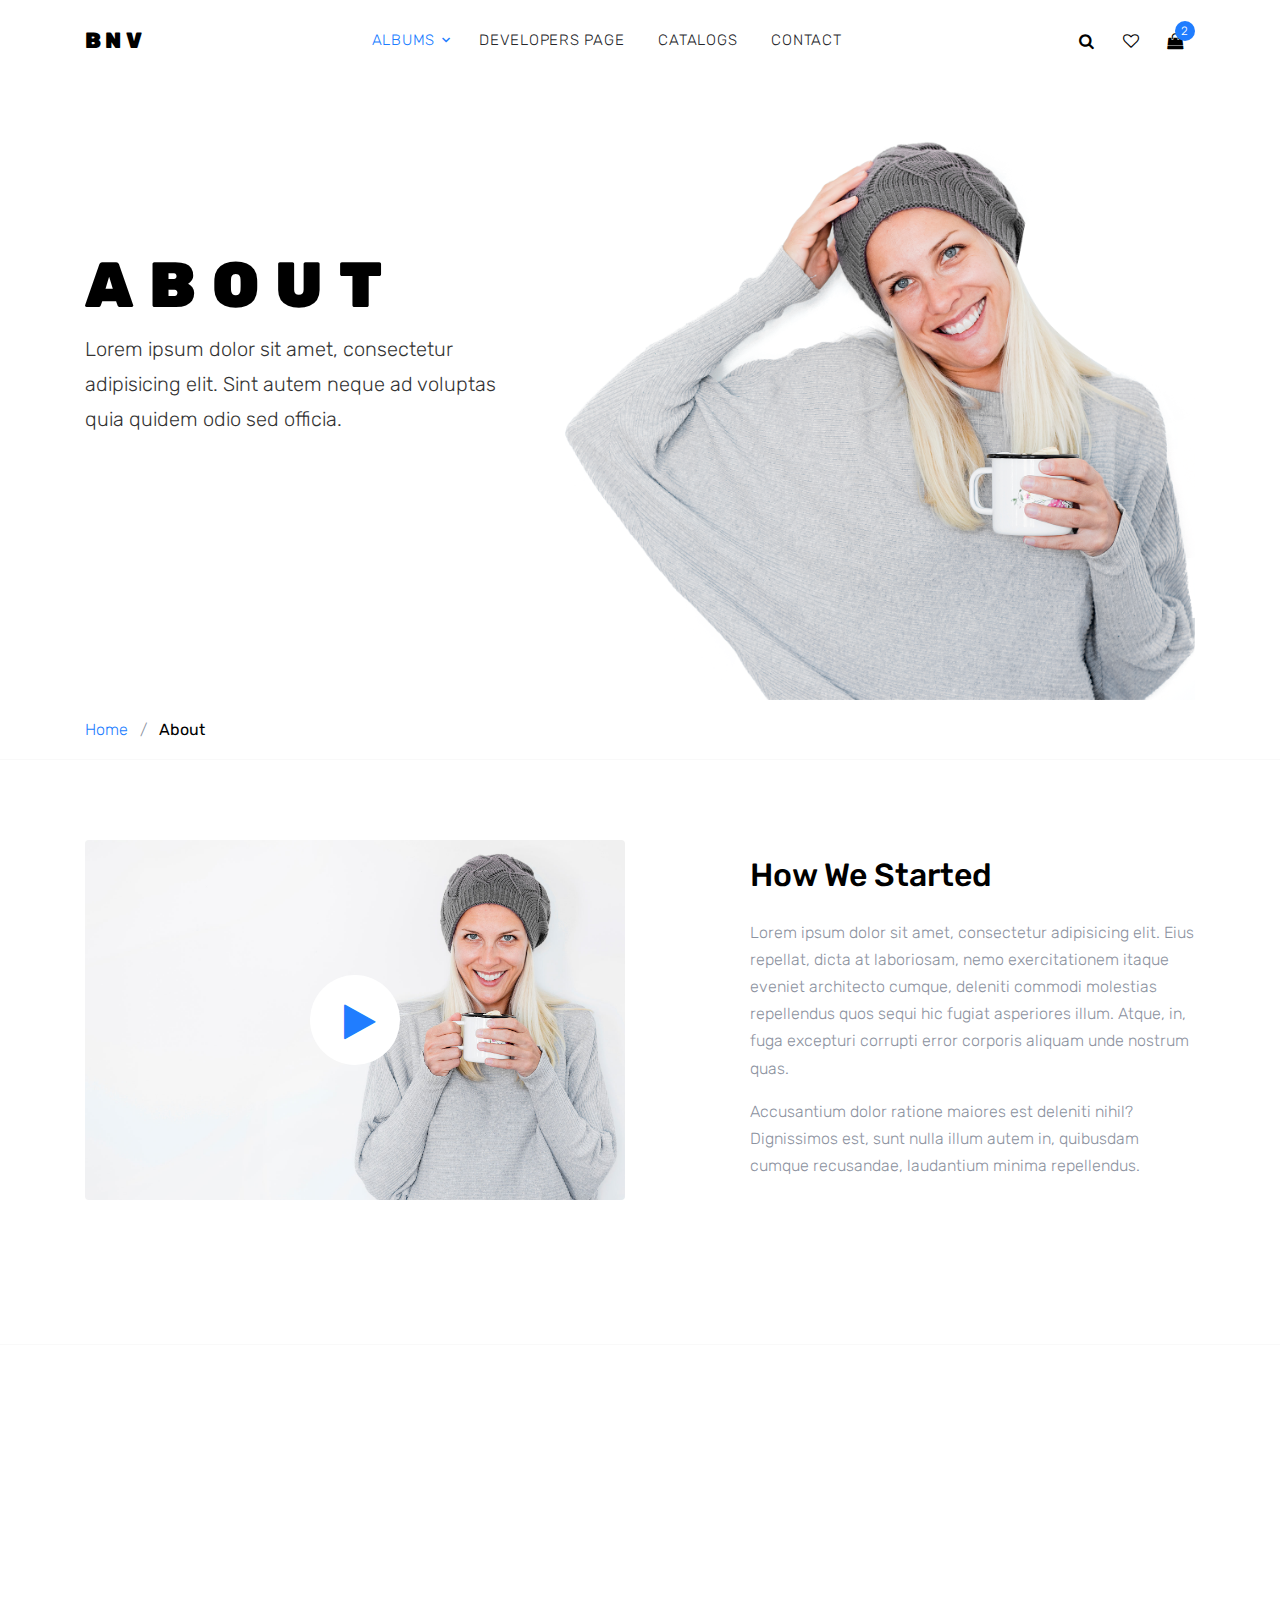
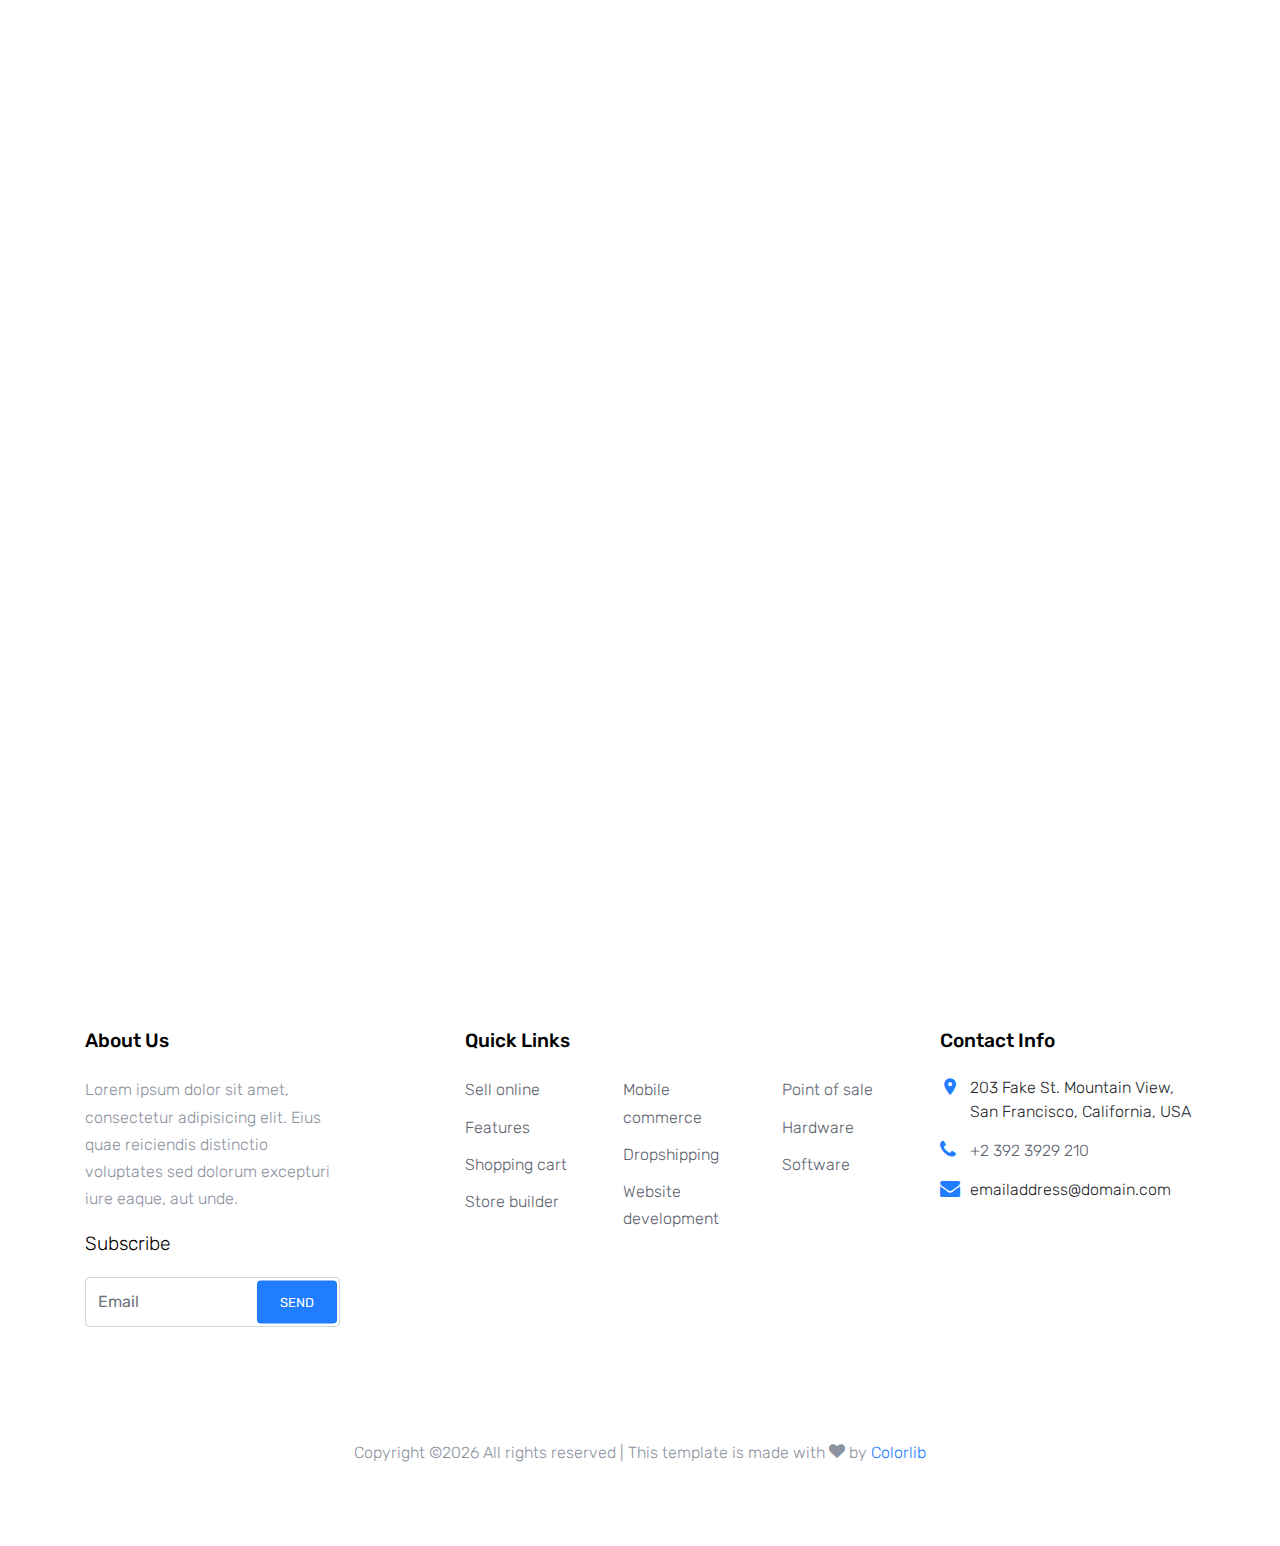
<file: about.html>
<!DOCTYPE html>
<html lang="en">
  <head>
    <title>BnV &mdash; Korean Online Shop</title>
    <meta charset="utf-8">
    <meta name="viewport" content="width=device-width, initial-scale=1, shrink-to-fit=no">

    <link href="https://fonts.googleapis.com/css?family=Rubik:400,700" rel="stylesheet">
    <link rel="stylesheet" href="fonts/icomoon/style.css">

    <link rel="stylesheet" href="css/bootstrap.min.css">
    <link rel="stylesheet" href="css/magnific-popup.css">
    <link rel="stylesheet" href="css/jquery-ui.css">
    <link rel="stylesheet" href="css/owl.carousel.min.css">
    <link rel="stylesheet" href="css/owl.theme.default.min.css">


    <link rel="stylesheet" href="css/aos.css">

    <link rel="stylesheet" href="css/style.css">
    
  </head>
  <body>
  
  <div class="site-wrap">
    

    <div class="site-navbar bg-white py-2">

      <div class="search-wrap">
        <div class="container">
          <a href="#" class="search-close js-search-close"><span class="icon-close2"></span></a>
          <form action="#" method="post">
            <input type="text" class="form-control" placeholder="Search keyword and hit enter...">
          </form>  
        </div>
      </div>

      <div class="container">
        <div class="d-flex align-items-center justify-content-between">
          <div class="logo">
            <div class="site-logo">          
              <a href="index.html" class="js-logo-clone">BnV</a>
            </div>
          </div>
          <div class="main-nav d-none d-lg-block">
            <nav class="site-navigation text-right text-md-center" role="navigation">
              <ul class="site-menu js-clone-nav d-none d-lg-block">
                <li class="has-children active">
                  <a href="index.html">Albums</a>
                  <ul class="dropdown">
                    <li><a href="#">JYP Entertainment</a></li>
                    <li><a href="#">YG Entertainment</a></li>
                    <li><a href="#">SM Entertainment</a></li>
                    <li class="has-children">
                      <a href="#">Sale Albums</a>
                      <ul class="dropdown">
                        <li><a href="#"></a></li>
                        <li><a href="#"></a></li>
                        <li><a href="#"></a></li>
                      </ul>
                    </li>
                  </ul>
                </li>
                
                <li><a href="developer.html">Developers page</a></li>
                <li><a href="#">Catalogs</a></li>
                <li><a href="contact.html">Contact</a></li>
              </ul>
            </nav>
          </div>
          <div class="icons">
            <a href="#" class="icons-btn d-inline-block js-search-open"><span class="icon-search"></span></a>
            <a href="#" class="icons-btn d-inline-block"><span class="icon-heart-o"></span></a>
            <a href="cart.html" class="icons-btn d-inline-block bag">
              <span class="icon-shopping-bag"></span>
              <span class="number">2</span>
            </a>
            <a href="#" class="site-menu-toggle js-menu-toggle ml-3 d-inline-block d-lg-none"><span class="icon-menu"></span></a>
          </div>
        </div>
      </div>
    </div>
    
    <div class="site-blocks-cover inner-page" data-aos="fade">
      <div class="container">

        <div class="row align-items-center">
          <div class="col-lg-5 text-left">
            <div class="featured-hero-product w-100 text-left">
              <h1 class="mb-2">About</h1>
              <p>Lorem ipsum dolor sit amet, consectetur adipisicing elit. Sint autem neque ad voluptas quia quidem odio sed officia.</p>
            </div>  
          </div>
          <div class="col-lg-7 align-self-end text-center text-lg-right">
            <img src="images/model_woman_1.png" alt="Image" class="img-fluid img-1">
          </div>
          
        </div>
      </div>
      
    </div>

    <div class="custom-border-bottom py-3">
      <div class="container">
        <div class="row">
          <div class="col-md-12 mb-0"><a href="index.html">Home</a> <span class="mx-2 mb-0">/</span> <strong class="text-black">About</strong></div>
        </div>
      </div>
    </div>
    
    <div class="site-section custom-border-bottom" data-aos="fade">
      <div class="container">
        <div class="row mb-5">
          <div class="col-md-6">
            <div class="block-16">
              <figure>
                <img src="images/new/hero_2.jpg" alt="Image placeholder" class="img-fluid rounded">
                <a href="https://vimeo.com/channels/staffpicks/93951774" class="play-button popup-vimeo"><span class="icon-play"></span></a>

              </figure>
            </div>
          </div>
          <div class="col-md-1"></div>
          <div class="col-md-5">
            
            
            <div class="site-section-heading pt-3 mb-4">
              <h2 class="text-black">How We Started</h2>
            </div>
            <p>Lorem ipsum dolor sit amet, consectetur adipisicing elit. Eius repellat, dicta at laboriosam, nemo exercitationem itaque eveniet architecto cumque, deleniti commodi molestias repellendus quos sequi hic fugiat asperiores illum. Atque, in, fuga excepturi corrupti error corporis aliquam unde nostrum quas.</p>
            <p>Accusantium dolor ratione maiores est deleniti nihil? Dignissimos est, sunt nulla illum autem in, quibusdam cumque recusandae, laudantium minima repellendus.</p>
            
          </div>
        </div>
      </div>
    </div>

    <div class="site-section site-section-sm site-blocks-1 border-0" data-aos="fade">
      <div class="container">
        <div class="row">
          <div class="col-md-6 col-lg-4 d-lg-flex mb-4 mb-lg-0 pl-4" data-aos="fade-up" data-aos-delay="">
            <div class="icon mr-4 align-self-start">
              <span class="icon-truck"></span>
            </div>
            <div class="text">
              <h2>Free Shipping</h2>
              <p>Lorem ipsum dolor sit amet, consectetur adipiscing elit. Phasellus at iaculis quam. Integer accumsan tincidunt fringilla.</p>
            </div>
          </div>
          <div class="col-md-6 col-lg-4 d-lg-flex mb-4 mb-lg-0 pl-4" data-aos="fade-up" data-aos-delay="100">
            <div class="icon mr-4 align-self-start">
              <span class="icon-refresh2"></span>
            </div>
            <div class="text">
              <h2>Free Returns</h2>
              <p>Lorem ipsum dolor sit amet, consectetur adipiscing elit. Phasellus at iaculis quam. Integer accumsan tincidunt fringilla.</p>
            </div>
          </div>
          <div class="col-md-6 col-lg-4 d-lg-flex mb-4 mb-lg-0 pl-4" data-aos="fade-up" data-aos-delay="200">
            <div class="icon mr-4 align-self-start">
              <span class="icon-help"></span>
            </div>
            <div class="text">
              <h2>Customer Support</h2>
              <p>Lorem ipsum dolor sit amet, consectetur adipiscing elit. Phasellus at iaculis quam. Integer accumsan tincidunt fringilla.</p>
            </div>
          </div>
        </div>
      </div>
    </div>


    

    <div class="site-section custom-border-bottom" data-aos="fade">
      <div class="container">
        <div class="row justify-content-center mb-5">
          <div class="col-md-7 site-section-heading text-center pt-4">
            <h2>The Team</h2>
          </div>
        </div>
        <div class="row">
          <div class="col-md-6 col-lg-6 mb-5">
  
            <div class="block-38 text-center">
              <div class="block-38-img">
                <div class="block-38-header">
                  <img src="images/person_1.jpg" alt="Image placeholder" class="mb-4">
                  <h3 class="block-38-heading h4">Elizabeth Graham</h3>
                  <p class="block-38-subheading">CEO/Co-Founder</p>
                </div>
                <div class="block-38-body">
                  <p>Lorem ipsum dolor sit amet consectetur adipisicing elit. Vitae aut minima nihil sit distinctio recusandae doloribus ut fugit officia voluptate soluta. </p>
                </div>
              </div>
            </div>
          </div>
          <div class="col-md-6 col-lg-6 mb-5">
            <div class="block-38 text-center">
              <div class="block-38-img">
                <div class="block-38-header">
                  <img src="images/person_2.jpg" alt="Image placeholder" class="mb-4">
                  <h3 class="block-38-heading h4">Jennifer Greive</h3>
                  <p class="block-38-subheading">Co-Founder</p>
                </div>
                <div class="block-38-body">
                  <p>Lorem ipsum dolor sit amet consectetur adipisicing elit. Vitae aut minima nihil sit distinctio recusandae doloribus ut fugit officia voluptate soluta. </p>
                </div>
              </div>
            </div>
          </div>
          <div class="col-md-6 col-lg-6 mb-5">
            <div class="block-38 text-center">
              <div class="block-38-img">
                <div class="block-38-header">
                  <img src="images/person_2.jpg" alt="Image placeholder" class="mb-4">
                  <h3 class="block-38-heading h4">Patrick Marx</h3>
                  <p class="block-38-subheading">Marketing</p>
                </div>
                <div class="block-38-body">
                  <p>Lorem ipsum dolor sit amet consectetur adipisicing elit. Vitae aut minima nihil sit distinctio recusandae doloribus ut fugit officia voluptate soluta. </p>
                </div>
              </div>
            </div>
          </div>
          <div class="col-md-6 col-lg-6 mb-5">
            <div class="block-38 text-center">
              <div class="block-38-img">
                <div class="block-38-header">
                  <img src="images/person_1.jpg" alt="Image placeholder" class="mb-4">
                  <h3 class="block-38-heading h4">Mike Coolbert</h3>
                  <p class="block-38-subheading">Sales Manager</p>
                </div>
                <div class="block-38-body">
                  <p>Lorem ipsum dolor sit amet consectetur adipisicing elit. Vitae aut minima nihil sit distinctio recusandae doloribus ut fugit officia voluptate soluta. </p>
                </div>
              </div>
            </div>
          </div>
        </div>
      </div>
    </div>

    <footer class="site-footer custom-border-top">
      <div class="container">
        <div class="row">
          <div class="col-md-6 col-lg-3 mb-4 mb-lg-0">
            
            <div class="block-7">
              <h3 class="footer-heading mb-4">About Us</h3>
              <p>Lorem ipsum dolor sit amet, consectetur adipisicing elit. Eius quae reiciendis distinctio voluptates sed dolorum excepturi iure eaque, aut unde.</p>
            </div>
            <div class="block-7">
              <form action="#" method="post">
                <label for="email_subscribe" class="footer-heading">Subscribe</label>
                <div class="form-group">
                  <input type="text" class="form-control py-4" id="email_subscribe" placeholder="Email">
                  <input type="submit" class="btn btn-sm btn-primary" value="Send">
                </div>
              </form>
            </div>
            
          </div>
          <div class="col-lg-5 ml-auto mb-5 mb-lg-0">
            <div class="row">
              <div class="col-md-12">
                <h3 class="footer-heading mb-4">Quick Links</h3>
              </div>
              <div class="col-md-6 col-lg-4">
                <ul class="list-unstyled">
                  <li><a href="#">Sell online</a></li>
                  <li><a href="#">Features</a></li>
                  <li><a href="#">Shopping cart</a></li>
                  <li><a href="#">Store builder</a></li>
                </ul>
              </div>
              <div class="col-md-6 col-lg-4">
                <ul class="list-unstyled">
                  <li><a href="#">Mobile commerce</a></li>
                  <li><a href="#">Dropshipping</a></li>
                  <li><a href="#">Website development</a></li>
                </ul>
              </div>
              <div class="col-md-6 col-lg-4">
                <ul class="list-unstyled">
                  <li><a href="#">Point of sale</a></li>
                  <li><a href="#">Hardware</a></li>
                  <li><a href="#">Software</a></li>
                </ul>
              </div>
            </div>
          </div>
          
          <div class="col-md-6 col-lg-3">
            <div class="block-5 mb-5">
              <h3 class="footer-heading mb-4">Contact Info</h3>
              <ul class="list-unstyled">
                <li class="address">203 Fake St. Mountain View, San Francisco, California, USA</li>
                <li class="phone"><a href="tel://23923929210">+2 392 3929 210</a></li>
                <li class="email">emailaddress@domain.com</li>
              </ul>
            </div>

            
          </div>
        </div>
        <div class="row pt-5 mt-5 text-center">
          <div class="col-md-12">
            <p>
            <!-- Link back to Colorlib can't be removed. Template is licensed under CC BY 3.0. -->
            Copyright &copy;<script>document.write(new Date().getFullYear());</script> All rights reserved | This template is made with <i class="icon-heart" aria-hidden="true"></i> by <a href="https://colorlib.com" target="_blank" class="text-primary">Colorlib</a>
            <!-- Link back to Colorlib can't be removed. Template is licensed under CC BY 3.0. -->
            </p>
          </div>
          
        </div>
      </div>
    </footer>
  </div>

  <script src="js/jquery-3.3.1.min.js"></script>
  <script src="js/jquery-ui.js"></script>
  <script src="js/popper.min.js"></script>
  <script src="js/bootstrap.min.js"></script>
  <script src="js/owl.carousel.min.js"></script>
  <script src="js/jquery.magnific-popup.min.js"></script>
  <script src="js/aos.js"></script>

  <script src="js/main.js"></script>
    
  </body>
</html>
</file>
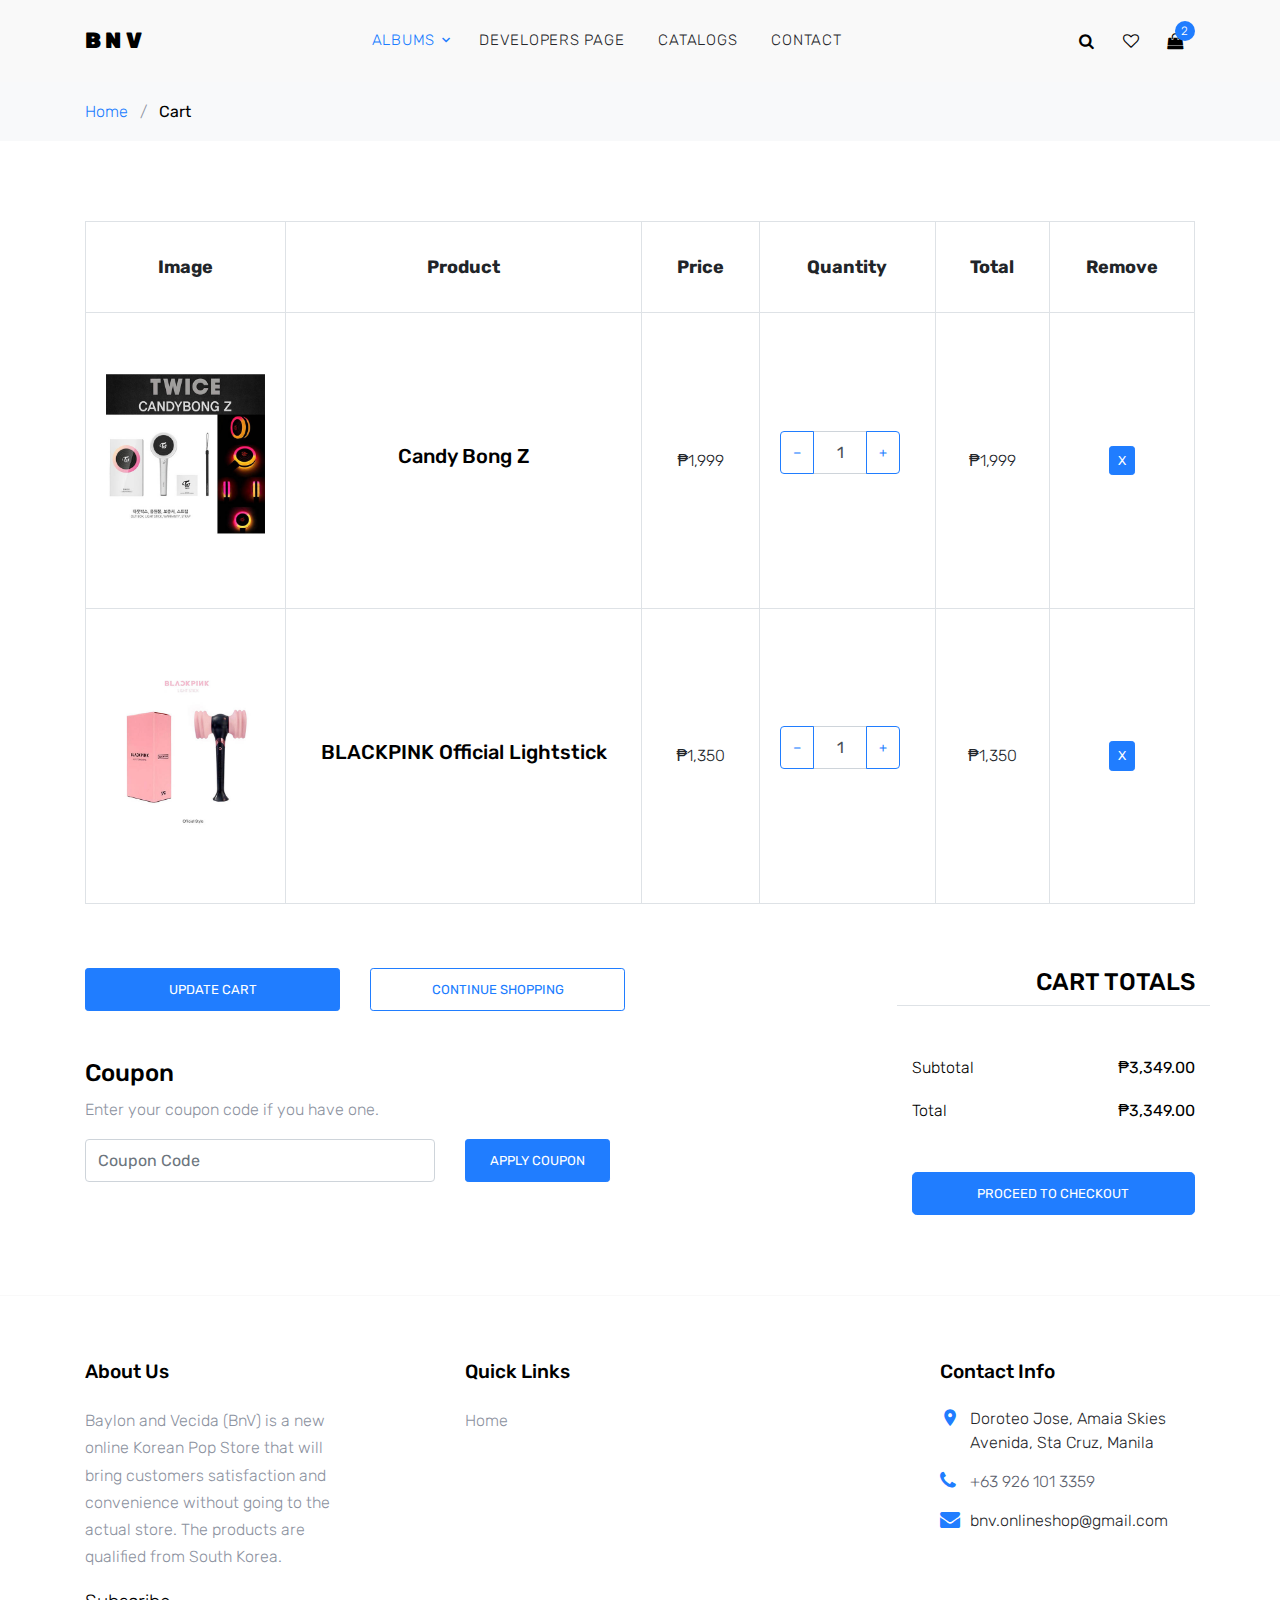
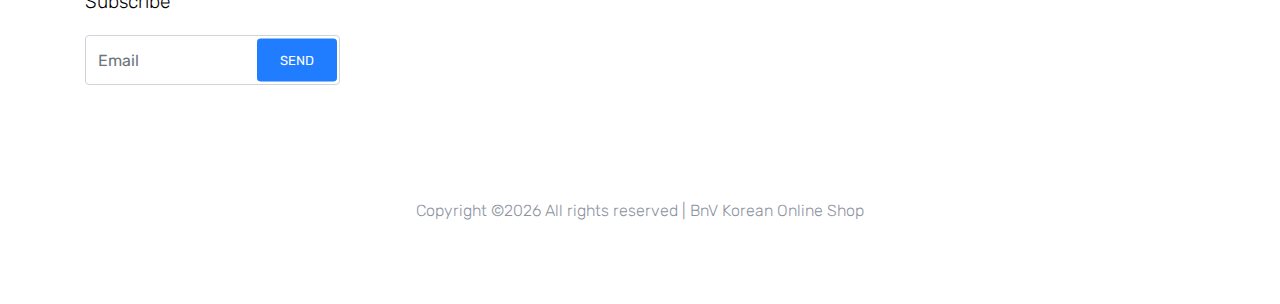
<file: cart.html>
<!DOCTYPE html>
<html lang="en">
  <head>
    <title>BnV &mdash; Korean Online Shop</title>
    <meta charset="utf-8">
    <meta name="viewport" content="width=device-width, initial-scale=1, shrink-to-fit=no">

    <link href="https://fonts.googleapis.com/css?family=Rubik:400,700" rel="stylesheet">
    <link rel="stylesheet" href="fonts/icomoon/style.css">

    <link rel="stylesheet" href="css/bootstrap.min.css">
    <link rel="stylesheet" href="css/magnific-popup.css">
    <link rel="stylesheet" href="css/jquery-ui.css">
    <link rel="stylesheet" href="css/owl.carousel.min.css">
    <link rel="stylesheet" href="css/owl.theme.default.min.css">


    <link rel="stylesheet" href="css/aos.css">

    <link rel="stylesheet" href="css/style.css">
    
  </head>
  <body>
  
  <div class="site-wrap">
    

    <div class="site-navbar bg-white py-2 position-relative">

      <div class="search-wrap">
        <div class="container">
          <a href="#" class="search-close js-search-close"><span class="icon-close2"></span></a>
          <form action="#" method="post">
            <input type="text" class="form-control" placeholder="Search keyword and hit enter...">
          </form>  
        </div>
      </div>

      <div class="container">
        <div class="d-flex align-items-center justify-content-between">
          <div class="logo">
            <div class="site-logo">          
              <a href="index.html" class="js-logo-clone">BnV</a>
            </div>
          </div>
          <div class="main-nav d-none d-lg-block">
            <nav class="site-navigation text-right text-md-center" role="navigation">
              <ul class="site-menu js-clone-nav d-none d-lg-block">
                <li class="has-children active">
                  <a href="index.html">Albums</a>
                  <ul class="dropdown">
                    <li><a href="#">JYP Entertainment</a></li>
                    <li><a href="#">YG Entertainment</a></li>
                    <li><a href="#">SM Entertainment</a></li>
                    <li class="has-children">
                      <a href="#">Sale Albums</a>
                      <ul class="dropdown">
                        <li><a href="#"></a></li>
                        <li><a href="#"></a></li>
                        <li><a href="#"></a></li>
                      </ul>
                    </li>
                  </ul>
                </li>
                
                <li><a href="developer.html">Developers Page</a></li>
                <li><a href="#">Catalogs</a></li>
                <li><a href="contact.html">Contact</a></li>
              </ul>
            </nav>
          </div>
          <div class="icons">
            <a href="#" class="icons-btn d-inline-block js-search-open"><span class="icon-search"></span></a>
            <a href="#" class="icons-btn d-inline-block"><span class="icon-heart-o"></span></a>
            <a href="cart.html" class="icons-btn d-inline-block bag">
              <span class="icon-shopping-bag"></span>
              <span class="number">2</span>
            </a>
            <a href="#" class="site-menu-toggle js-menu-toggle ml-3 d-inline-block d-lg-none"><span class="icon-menu"></span></a>
          </div>
        </div>
      </div>
    </div>
    
    <div class="bg-light py-3">
      <div class="container">
        <div class="row">
          <div class="col-md-12 mb-0"><a href="index.html">Home</a> <span class="mx-2 mb-0">/</span> <strong class="text-black">Cart</strong></div>
        </div>
      </div>
    </div>

    <div class="site-section">
      <div class="container">
        <div class="row mb-5">
          <form class="col-md-12" method="post">
            <div class="site-blocks-table">
              <table class="table table-bordered">
                <thead>
                  <tr>
                    <th class="product-thumbnail">Image</th>
                    <th class="product-name">Product</th>
                    <th class="product-price">Price</th>
                    <th class="product-quantity">Quantity</th>
                    <th class="product-total">Total</th>
                    <th class="product-remove">Remove</th>
                  </tr>
                </thead>
                <tbody>
                  <tr>
                    <td class="product-thumbnail">
                      <img src="images/Products-1/product_4.jpg" alt="Image" class="img-fluid">
                    </td>
                    <td class="product-name">
                      <h2 class="h5 text-black">Candy Bong Z</h2>
                    </td>
                    <td>₱1,999</td>
                    <td>
                      <div class="input-group mb-3" style="max-width: 120px;">
                        <div class="input-group-prepend">
                          <button class="btn btn-outline-primary js-btn-minus" type="button">&minus;</button>
                        </div>
                        <input type="text" class="form-control text-center" value="1" placeholder="" aria-label="Example text with button addon" aria-describedby="button-addon1">
                        <div class="input-group-append">
                          <button class="btn btn-outline-primary js-btn-plus" type="button">&plus;</button>
                        </div>
                      </div>

                    </td>
                    <td>₱1,999</td>
                    <td><a href="#" class="btn btn-primary height-auto btn-sm">X</a></td>
                  </tr>

                  <tr>
                    <td class="product-thumbnail">
                      <img src="images/Products-1/product_6.jpg" alt="Image" class="img-fluid">
                    </td>
                    <td class="product-name">
                      <h2 class="h5 text-black">BLACKPINK Official Lightstick</h2>
                    </td>
                    <td>₱1,350</td>
                    <td>
                      <div class="input-group mb-3" style="max-width: 120px;">
                        <div class="input-group-prepend">
                          <button class="btn btn-outline-primary js-btn-minus" type="button">&minus;</button>
                        </div>
                        <input type="text" class="form-control text-center" value="1" placeholder="" aria-label="Example text with button addon" aria-describedby="button-addon1">
                        <div class="input-group-append">
                          <button class="btn btn-outline-primary js-btn-plus" type="button">&plus;</button>
                        </div>
                      </div>

                    </td>
                    <td>₱1,350</td>
                    <td><a href="#" class="btn btn-primary height-auto btn-sm">X</a></td>
                  </tr>
                </tbody>
              </table>
            </div>
          </form>
        </div>

        <div class="row">
          <div class="col-md-6">
            <div class="row mb-5">
              <div class="col-md-6 mb-3 mb-md-0">
                <button class="btn btn-primary btn-sm btn-block">Update Cart</button>
              </div>
              <div class="col-md-6">
                <button class="btn btn-outline-primary btn-sm btn-block">Continue Shopping</button>
              </div>
            </div>
            <div class="row">
              <div class="col-md-12">
                <label class="text-black h4" for="coupon">Coupon</label>
                <p>Enter your coupon code if you have one.</p>
              </div>
              <div class="col-md-8 mb-3 mb-md-0">
                <input type="text" class="form-control py-3" id="coupon" placeholder="Coupon Code">
              </div>
              <div class="col-md-4">
                <button class="btn btn-primary btn-sm px-4">Apply Coupon</button>
              </div>
            </div>
          </div>
          <div class="col-md-6 pl-5">
            <div class="row justify-content-end">
              <div class="col-md-7">
                <div class="row">
                  <div class="col-md-12 text-right border-bottom mb-5">
                    <h3 class="text-black h4 text-uppercase">Cart Totals</h3>
                  </div>
                </div>
                <div class="row mb-3">
                  <div class="col-md-6">
                    <span class="text-black">Subtotal</span>
                  </div>
                  <div class="col-md-6 text-right">
                    <strong class="text-black">₱3,349.00</strong>
                  </div>
                </div>
                <div class="row mb-5">
                  <div class="col-md-6">
                    <span class="text-black">Total</span>
                  </div>
                  <div class="col-md-6 text-right">
                    <strong class="text-black">₱3,349.00</strong>
                  </div>
                </div>

                <div class="row">
                  <div class="col-md-12">
                    <button class="btn btn-primary btn-lg btn-block" onclick="window.location='checkout.html'">Proceed To Checkout</button>
                  </div>
                </div>
              </div>
            </div>
          </div>
        </div>
      </div>
    </div>

    <footer class="site-footer custom-border-top">
      <div class="container">
        <div class="row">
          <div class="col-md-6 col-lg-3 mb-4 mb-lg-0">
            
            <div class="block-7">
              <h3 class="footer-heading mb-4">About Us</h3>
              <p>Baylon and Vecida (BnV) is a new online Korean Pop Store that will bring customers satisfaction and convenience without going to the actual store. The products are qualified from South Korea.</p>
            </div>
            <div class="block-7">
              <form action="#" method="post">
                <label for="email_subscribe" class="footer-heading">Subscribe</label>
                <div class="form-group">
                  <input type="text" class="form-control py-4" id="email_subscribe" placeholder="Email">
                  <input type="submit" class="btn btn-sm btn-primary" value="Send">
                </div>
              </form>
            </div>
          </div>
          <div class="col-lg-5 ml-auto mb-5 mb-lg-0">
            <div class="row">
              <div class="col-md-12">
                <h3 class="footer-heading mb-4">Quick Links</h3>
              </div>
              <div class="col-md-6 col-lg-4">
                <ul class="list-unstyled">
                  <li><a href="index.html"></a>Home</li>
                  <li><a href="#"></a></li>
                  <li><a href="#"></a></li>
                  <li><a href="#"></a></li>
                </ul>
              </div>
              <div class="col-md-6 col-lg-4">
                <ul class="list-unstyled">
                  <li><a href="#"></a></li>
                  <li><a href="#"></a></li>
                  <li><a href="#"></a></li>
                </ul>
              </div>
              <div class="col-md-6 col-lg-4">
                <ul class="list-unstyled">
                  <li><a href="#"></a></li>
                  <li><a href="#"></a></li>
                  <li><a href="#"></a></li>
                </ul>
              </div>
            </div>
          </div>
          
          <div class="col-md-6 col-lg-3">
            <div class="block-5 mb-5">
              <h3 class="footer-heading mb-4">Contact Info</h3>
              <ul class="list-unstyled">
                <li class="address">Doroteo Jose, Amaia Skies Avenida, Sta Cruz, Manila</li>
                <li class="phone"><a href="tel://23923929210">+63 926 101 3359</a></li>
                <li class="email">bnv.onlineshop@gmail.com</li>
              </ul>
            </div>

            
          </div>
        </div>
        <div class="row pt-5 mt-5 text-center">
          <div class="col-md-12">
            <p>
            Copyright &copy;<script>document.write(new Date().getFullYear());</script> All rights reserved | BnV Korean Online Shop </a>
            </p>
          </div>
          
        </div>
      </div>
    </footer>
  </div>

  <script src="js/jquery-3.3.1.min.js"></script>
  <script src="js/jquery-ui.js"></script>
  <script src="js/popper.min.js"></script>
  <script src="js/bootstrap.min.js"></script>
  <script src="js/owl.carousel.min.js"></script>
  <script src="js/jquery.magnific-popup.min.js"></script>
  <script src="js/aos.js"></script>

  <script src="js/main.js"></script>
    
  </body>
</html>
</file>
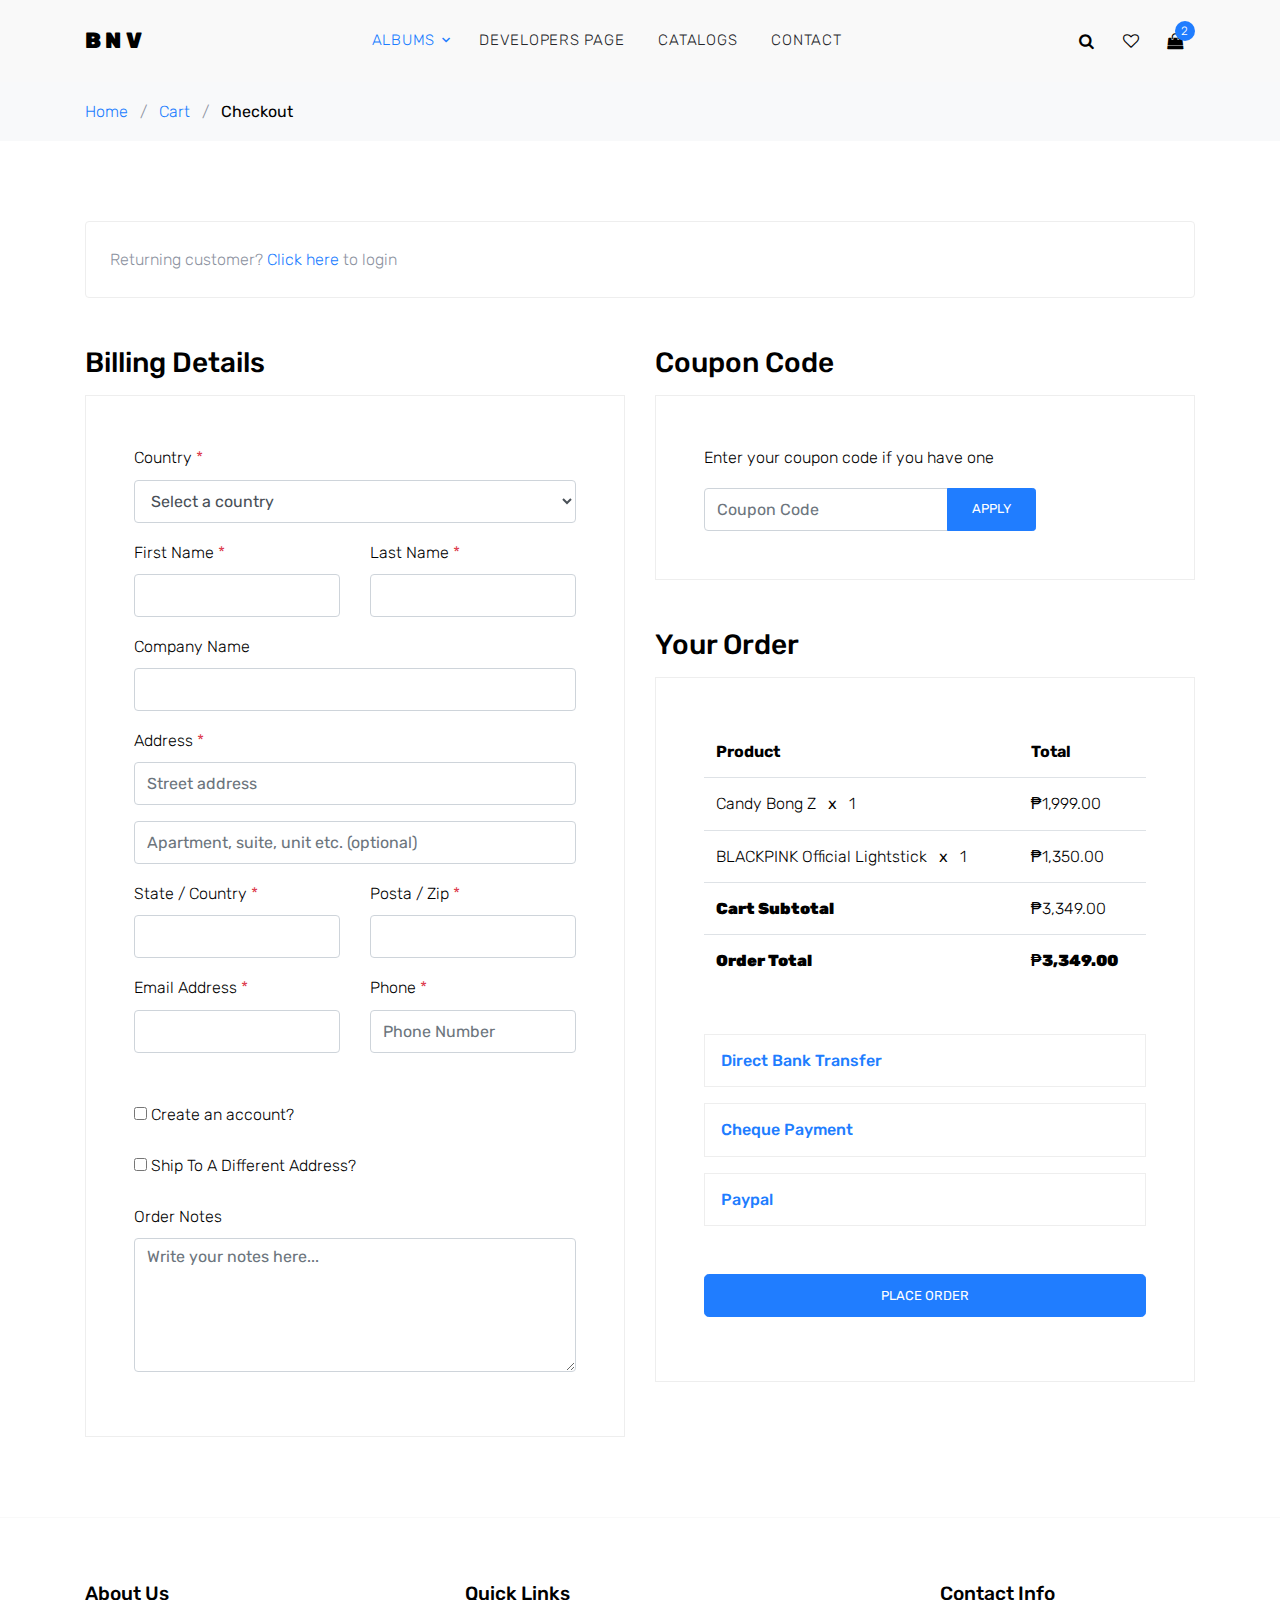
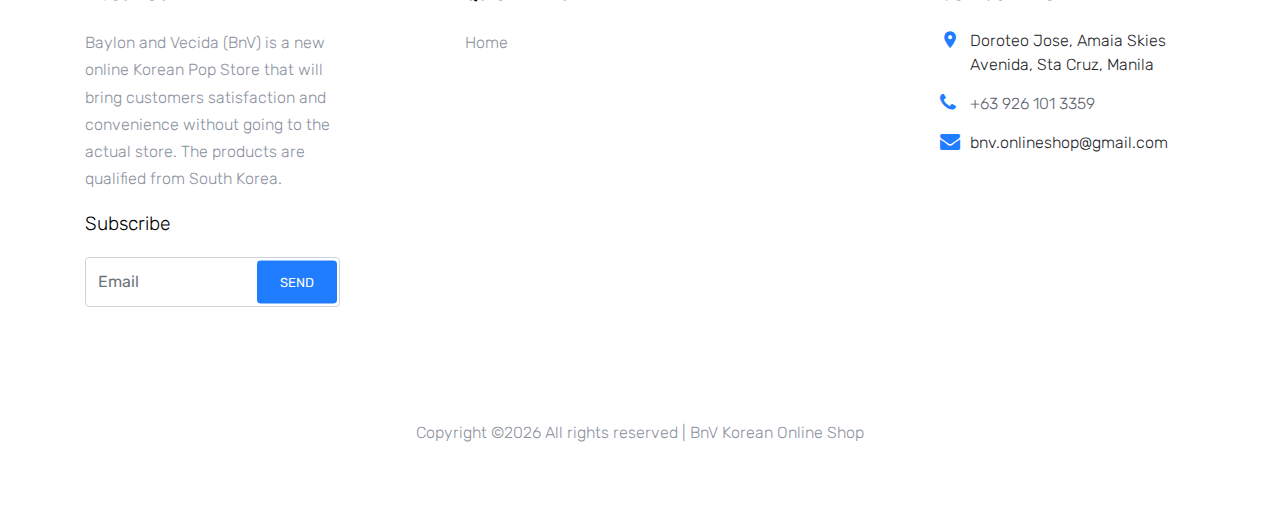
<file: checkout.html>
<!DOCTYPE html>
<html lang="en">
  <head>
    <title>BnV &mdash; Korean Online Shop</title>
    <meta charset="utf-8">
    <meta name="viewport" content="width=device-width, initial-scale=1, shrink-to-fit=no">

    <link href="https://fonts.googleapis.com/css?family=Rubik:400,700" rel="stylesheet">
    <link rel="stylesheet" href="fonts/icomoon/style.css">

    <link rel="stylesheet" href="css/bootstrap.min.css">
    <link rel="stylesheet" href="css/magnific-popup.css">
    <link rel="stylesheet" href="css/jquery-ui.css">
    <link rel="stylesheet" href="css/owl.carousel.min.css">
    <link rel="stylesheet" href="css/owl.theme.default.min.css">


    <link rel="stylesheet" href="css/aos.css">

    <link rel="stylesheet" href="css/style.css">
    
  </head>
  <body>
  
  <div class="site-wrap">
    

    <div class="site-navbar bg-white py-2 position-relative">

      <div class="search-wrap">
        <div class="container">
          <a href="#" class="search-close js-search-close"><span class="icon-close2"></span></a>
          <form action="#" method="post">
            <input type="text" class="form-control" placeholder="Search keyword and hit enter...">
          </form>  
        </div>
      </div>

      <div class="container">
        <div class="d-flex align-items-center justify-content-between">
          <div class="logo">
            <div class="site-logo">          
              <a href="index.html" class="js-logo-clone">BnV</a>
            </div>
          </div>
          <div class="main-nav d-none d-lg-block">
            <nav class="site-navigation text-right text-md-center" role="navigation">
              <ul class="site-menu js-clone-nav d-none d-lg-block">
                <li class="has-children active">
                  <a href="index.html">Albums</a>
                  <ul class="dropdown">
                    <li><a href="#">JYP Entertainment</a></li>
                    <li><a href="#">YG Entertainment</a></li>
                    <li><a href="#">SM Entertainment</a></li>
                    <li class="has-children">
                      <a href="#">Sale Albums</a>
                      <ul class="dropdown">
                        <li><a href="#"></a></li>
                        <li><a href="#"></a></li>
                        <li><a href="#"></a></li>
                      </ul>
                    </li>
                  </ul>
                </li>
                
                <li><a href="developer.html">Developers page</a></li>
                <li><a href="#">Catalogs</a></li>
                <li><a href="contact.html">Contact</a></li>
              </ul>
            </nav>
          </div>
          <div class="icons">
            <a href="#" class="icons-btn d-inline-block js-search-open"><span class="icon-search"></span></a>
            <a href="#" class="icons-btn d-inline-block"><span class="icon-heart-o"></span></a>
            <a href="cart.html" class="icons-btn d-inline-block bag">
              <span class="icon-shopping-bag"></span>
              <span class="number">2</span>
            </a>
            <a href="#" class="site-menu-toggle js-menu-toggle ml-3 d-inline-block d-lg-none"><span class="icon-menu"></span></a>
          </div>
        </div>
      </div>
    </div>

    <div class="bg-light py-3">
      <div class="container">
        <div class="row">
          <div class="col-md-12 mb-0"><a href="index.html">Home</a> <span class="mx-2 mb-0">/</span> <a href="cart.html">Cart</a> <span class="mx-2 mb-0">/</span> <strong class="text-black">Checkout</strong></div>
        </div>
      </div>
    </div>

    <div class="site-section">
      <div class="container">
        <div class="row mb-5">
          <div class="col-md-12">
            <div class="border p-4 rounded" role="alert">
              Returning customer? <a href="#">Click here</a> to login
            </div>
          </div>
        </div>
        <div class="row">
          <div class="col-md-6 mb-5 mb-md-0">
            <h2 class="h3 mb-3 text-black">Billing Details</h2>
            <div class="p-3 p-lg-5 border">
              <div class="form-group">
                <label for="c_country" class="text-black">Country <span class="text-danger">*</span></label>
                <select id="c_country" class="form-control">
                  <option value="1">Select a country</option>    
                  <option value="2">Philippines</option>    
                  <option value="3">South Korea</option>    
                  <option value="4">Japan</option>    
                  <option value="5">China</option>    
                  <option value="6">Malaysia</option>    
                  <option value="7">USA</option>     
                </select>
              </div>
              <div class="form-group row">
                <div class="col-md-6">
                  <label for="c_fname" class="text-black">First Name <span class="text-danger">*</span></label>
                  <input type="text" class="form-control" id="c_fname" name="c_fname">
                </div>
                <div class="col-md-6">
                  <label for="c_lname" class="text-black">Last Name <span class="text-danger">*</span></label>
                  <input type="text" class="form-control" id="c_lname" name="c_lname">
                </div>
              </div>

              <div class="form-group row">
                <div class="col-md-12">
                  <label for="c_companyname" class="text-black">Company Name </label>
                  <input type="text" class="form-control" id="c_companyname" name="c_companyname">
                </div>
              </div>

              <div class="form-group row">
                <div class="col-md-12">
                  <label for="c_address" class="text-black">Address <span class="text-danger">*</span></label>
                  <input type="text" class="form-control" id="c_address" name="c_address" placeholder="Street address">
                </div>
              </div>

              <div class="form-group">
                <input type="text" class="form-control" placeholder="Apartment, suite, unit etc. (optional)">
              </div>

              <div class="form-group row">
                <div class="col-md-6">
                  <label for="c_state_country" class="text-black">State / Country <span class="text-danger">*</span></label>
                  <input type="text" class="form-control" id="c_state_country" name="c_state_country">
                </div>
                <div class="col-md-6">
                  <label for="c_postal_zip" class="text-black">Posta / Zip <span class="text-danger">*</span></label>
                  <input type="text" class="form-control" id="c_postal_zip" name="c_postal_zip">
                </div>
              </div>

              <div class="form-group row mb-5">
                <div class="col-md-6">
                  <label for="c_email_address" class="text-black">Email Address <span class="text-danger">*</span></label>
                  <input type="text" class="form-control" id="c_email_address" name="c_email_address">
                </div>
                <div class="col-md-6">
                  <label for="c_phone" class="text-black">Phone <span class="text-danger">*</span></label>
                  <input type="text" class="form-control" id="c_phone" name="c_phone" placeholder="Phone Number">
                </div>
              </div>

              <div class="form-group">
                <label for="c_create_account" class="text-black" data-toggle="collapse" href="#create_an_account" role="button" aria-expanded="false" aria-controls="create_an_account"><input type="checkbox" value="1" id="c_create_account"> Create an account?</label>
                <div class="collapse" id="create_an_account">
                  <div class="py-2">
                    <p class="mb-3">Create an account by entering the information below. If you are a returning customer please login at the top of the page.</p>
                    <div class="form-group">
                      <label for="c_account_password" class="text-black">Account Password</label>
                      <input type="email" class="form-control" id="c_account_password" name="c_account_password" placeholder="">
                    </div>
                  </div>
                </div>
              </div>


              <div class="form-group">
                <label for="c_ship_different_address" class="text-black" data-toggle="collapse" href="#ship_different_address" role="button" aria-expanded="false" aria-controls="ship_different_address"><input type="checkbox" value="1" id="c_ship_different_address"> Ship To A Different Address?</label>
                <div class="collapse" id="ship_different_address">
                  <div class="py-2">

                    <div class="form-group">
                      <label for="c_diff_country" class="text-black">Country <span class="text-danger">*</span></label>
                      <select id="c_diff_country" class="form-control">
                        <option value="1">Select a country</option>    
                        <option value="2">bangladesh</option>    
                        <option value="3">Algeria</option>    
                        <option value="4">Afghanistan</option>    
                        <option value="5">Ghana</option>    
                        <option value="6">Albania</option>    
                        <option value="7">Bahrain</option>    
                        <option value="8">Colombia</option>    
                        <option value="9">Dominican Republic</option>    
                      </select>
                    </div>


                    <div class="form-group row">
                      <div class="col-md-6">
                        <label for="c_diff_fname" class="text-black">First Name <span class="text-danger">*</span></label>
                        <input type="text" class="form-control" id="c_diff_fname" name="c_diff_fname">
                      </div>
                      <div class="col-md-6">
                        <label for="c_diff_lname" class="text-black">Last Name <span class="text-danger">*</span></label>
                        <input type="text" class="form-control" id="c_diff_lname" name="c_diff_lname">
                      </div>
                    </div>

                    <div class="form-group row">
                      <div class="col-md-12">
                        <label for="c_diff_companyname" class="text-black">Company Name </label>
                        <input type="text" class="form-control" id="c_diff_companyname" name="c_diff_companyname">
                      </div>
                    </div>

                    <div class="form-group row">
                      <div class="col-md-12">
                        <label for="c_diff_address" class="text-black">Address <span class="text-danger">*</span></label>
                        <input type="text" class="form-control" id="c_diff_address" name="c_diff_address" placeholder="Street address">
                      </div>
                    </div>

                    <div class="form-group">
                      <input type="text" class="form-control" placeholder="Apartment, suite, unit etc. (optional)">
                    </div>

                    <div class="form-group row">
                      <div class="col-md-6">
                        <label for="c_diff_state_country" class="text-black">State / Country <span class="text-danger">*</span></label>
                        <input type="text" class="form-control" id="c_diff_state_country" name="c_diff_state_country">
                      </div>
                      <div class="col-md-6">
                        <label for="c_diff_postal_zip" class="text-black">Posta / Zip <span class="text-danger">*</span></label>
                        <input type="text" class="form-control" id="c_diff_postal_zip" name="c_diff_postal_zip">
                      </div>
                    </div>

                    <div class="form-group row mb-5">
                      <div class="col-md-6">
                        <label for="c_diff_email_address" class="text-black">Email Address <span class="text-danger">*</span></label>
                        <input type="text" class="form-control" id="c_diff_email_address" name="c_diff_email_address">
                      </div>
                      <div class="col-md-6">
                        <label for="c_diff_phone" class="text-black">Phone <span class="text-danger">*</span></label>
                        <input type="text" class="form-control" id="c_diff_phone" name="c_diff_phone" placeholder="Phone Number">
                      </div>
                    </div>

                  </div>

                </div>
              </div>

              <div class="form-group">
                <label for="c_order_notes" class="text-black">Order Notes</label>
                <textarea name="c_order_notes" id="c_order_notes" cols="30" rows="5" class="form-control" placeholder="Write your notes here..."></textarea>
              </div>

            </div>
          </div>
          <div class="col-md-6">

            <div class="row mb-5">
              <div class="col-md-12">
                <h2 class="h3 mb-3 text-black">Coupon Code</h2>
                <div class="p-3 p-lg-5 border">
                  
                  <label for="c_code" class="text-black mb-3">Enter your coupon code if you have one</label>
                  <div class="input-group w-75">
                    <input type="text" class="form-control" id="c_code" placeholder="Coupon Code" aria-label="Coupon Code" aria-describedby="button-addon2">
                    <div class="input-group-append">
                      <button class="btn btn-primary btn-sm px-4" type="button" id="button-addon2">Apply</button>
                    </div>
                  </div>

                </div>
              </div>
            </div>
            
            <div class="row mb-5">
              <div class="col-md-12">
                <h2 class="h3 mb-3 text-black">Your Order</h2>
                <div class="p-3 p-lg-5 border">
                  <table class="table site-block-order-table mb-5">
                    <thead>
                      <th>Product</th>
                      <th>Total</th>
                    </thead>
                    <tbody>
                      <tr>
                        <td>Candy Bong Z <strong class="mx-2">x</strong> 1</td>
                        <td>₱1,999.00</td>
                      </tr>
                      <tr>
                        <td>BLACKPINK Official Lightstick <strong class="mx-2">x</strong>   1</td>
                        <td>₱1,350.00</td>
                      </tr>
                      <tr>
                        <td class="text-black font-weight-bold"><strong>Cart Subtotal</strong></td>
                        <td class="text-black">₱3,349.00</td>
                      </tr>
                      <tr>
                        <td class="text-black font-weight-bold"><strong>Order Total</strong></td>
                        <td class="text-black font-weight-bold"><strong>₱3,349.00</strong></td>
                      </tr>
                    </tbody>
                  </table>

                  <div class="border p-3 mb-3">
                    <h3 class="h6 mb-0"><a class="d-block" data-toggle="collapse" href="#collapsebank" role="button" aria-expanded="false" aria-controls="collapsebank">Direct Bank Transfer</a></h3>

                    <div class="collapse" id="collapsebank">
                      <div class="py-2">
                        <p class="mb-0">Make your payment directly into our bank account. Please use your Order ID as the payment reference. Your order won’t be shipped until the funds have cleared in our account.</p>
                      </div>
                    </div>
                  </div>

                  <div class="border p-3 mb-3">
                    <h3 class="h6 mb-0"><a class="d-block" data-toggle="collapse" href="#collapsecheque" role="button" aria-expanded="false" aria-controls="collapsecheque">Cheque Payment</a></h3>

                    <div class="collapse" id="collapsecheque">
                      <div class="py-2">
                        <p class="mb-0">Make your payment directly into our bank account. Please use your Order ID as the payment reference. Your order won’t be shipped until the funds have cleared in our account.</p>
                      </div>
                    </div>
                  </div>

                  <div class="border p-3 mb-5">
                    <h3 class="h6 mb-0"><a class="d-block" data-toggle="collapse" href="#collapsepaypal" role="button" aria-expanded="false" aria-controls="collapsepaypal">Paypal</a></h3>

                    <div class="collapse" id="collapsepaypal">
                      <div class="py-2">
                        <p class="mb-0">Make your payment directly into our bank account. Please use your Order ID as the payment reference. Your order won’t be shipped until the funds have cleared in our account.</p>
                      </div>
                    </div>
                  </div>

                  <div class="form-group">
                    <button class="btn btn-primary btn-lg btn-block" onclick="window.location='thankyou.html'">Place Order</button>
                  </div>

                </div>
              </div>
            </div>

          </div>
        </div>
        <!-- </form> -->
      </div>
    </div>

    <footer class="site-footer custom-border-top">
      <div class="container">
        <div class="row">
          <div class="col-md-6 col-lg-3 mb-4 mb-lg-0">
            
            <div class="block-7">
              <h3 class="footer-heading mb-4">About Us</h3>
              <p>Baylon and Vecida (BnV) is a new online Korean Pop Store that will bring customers satisfaction and convenience without going to the actual store. The products are qualified from South Korea.</p>
            </div>
            <div class="block-7">
              <form action="#" method="post">
                <label for="email_subscribe" class="footer-heading">Subscribe</label>
                <div class="form-group">
                  <input type="text" class="form-control py-4" id="email_subscribe" placeholder="Email">
                  <input type="submit" class="btn btn-sm btn-primary" value="Send">
                </div>
              </form>
            </div>
          </div>
          <div class="col-lg-5 ml-auto mb-5 mb-lg-0">
            <div class="row">
              <div class="col-md-12">
                <h3 class="footer-heading mb-4">Quick Links</h3>
              </div>
              <div class="col-md-6 col-lg-4">
                <ul class="list-unstyled">
                  <li><a href="index.html"></a>Home</li>
                  <li><a href="#"></a></li>
                  <li><a href="#"></a></li>
                  <li><a href="#"></a></li>
                </ul>
              </div>
              <div class="col-md-6 col-lg-4">
                <ul class="list-unstyled">
                  <li><a href="#"></a></li>
                  <li><a href="#"></a></li>
                  <li><a href="#"></a></li>
                </ul>
              </div>
              <div class="col-md-6 col-lg-4">
                <ul class="list-unstyled">
                  <li><a href="#"></a></li>
                  <li><a href="#"></a></li>
                  <li><a href="#"></a></li>
                </ul>
              </div>
            </div>
          </div>
          
          <div class="col-md-6 col-lg-3">
            <div class="block-5 mb-5">
              <h3 class="footer-heading mb-4">Contact Info</h3>
              <ul class="list-unstyled">
                <li class="address">Doroteo Jose, Amaia Skies Avenida, Sta Cruz, Manila</li>
                <li class="phone"><a href="tel://23923929210">+63 926 101 3359</a></li>
                <li class="email">bnv.onlineshop@gmail.com</li>
              </ul>
            </div>

            
          </div>
        </div>
        <div class="row pt-5 mt-5 text-center">
          <div class="col-md-12">
            <p>
            Copyright &copy;<script>document.write(new Date().getFullYear());</script> All rights reserved | BnV Korean Online Shop </a>
            </p>
          </div>
          
        </div>
      </div>
    </footer>
  </div>

  <script src="js/jquery-3.3.1.min.js"></script>
  <script src="js/jquery-ui.js"></script>
  <script src="js/popper.min.js"></script>
  <script src="js/bootstrap.min.js"></script>
  <script src="js/owl.carousel.min.js"></script>
  <script src="js/jquery.magnific-popup.min.js"></script>
  <script src="js/aos.js"></script>

  <script src="js/main.js"></script>
    
  </body>
</html>
</file>
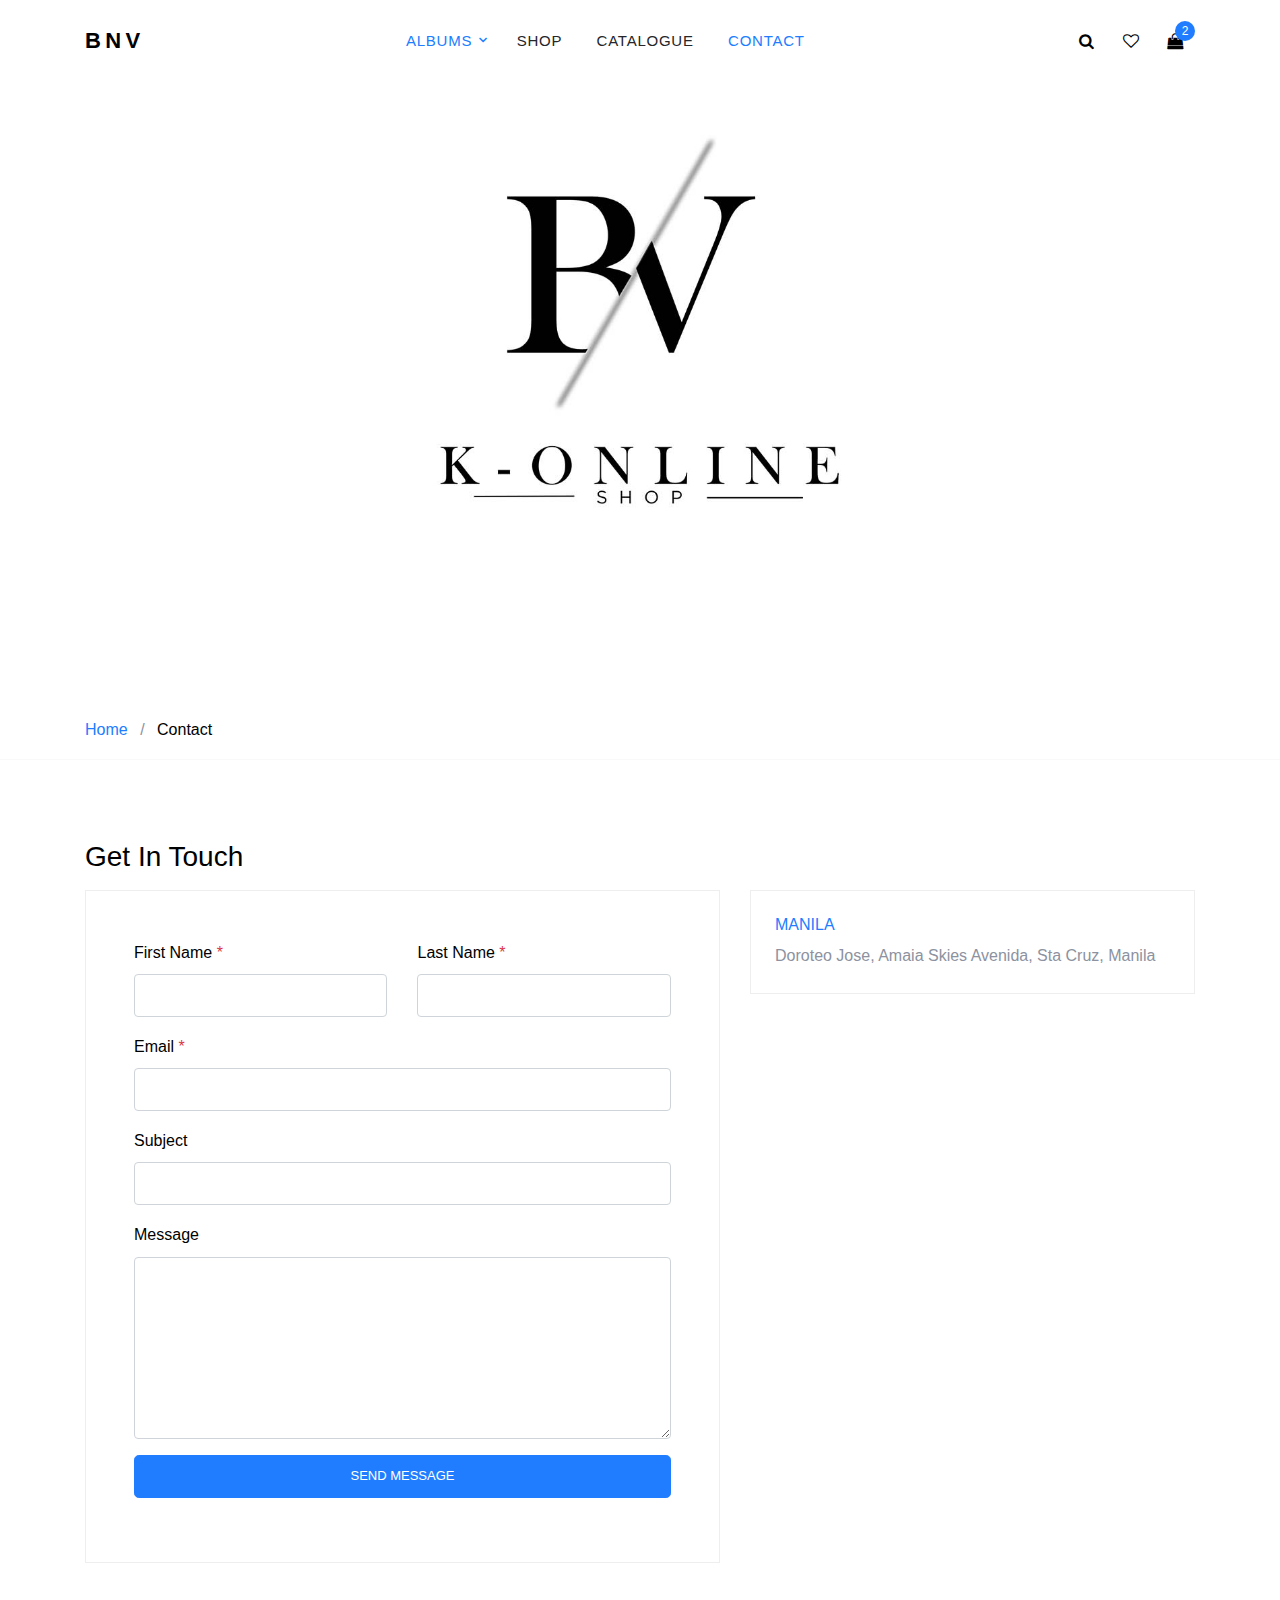
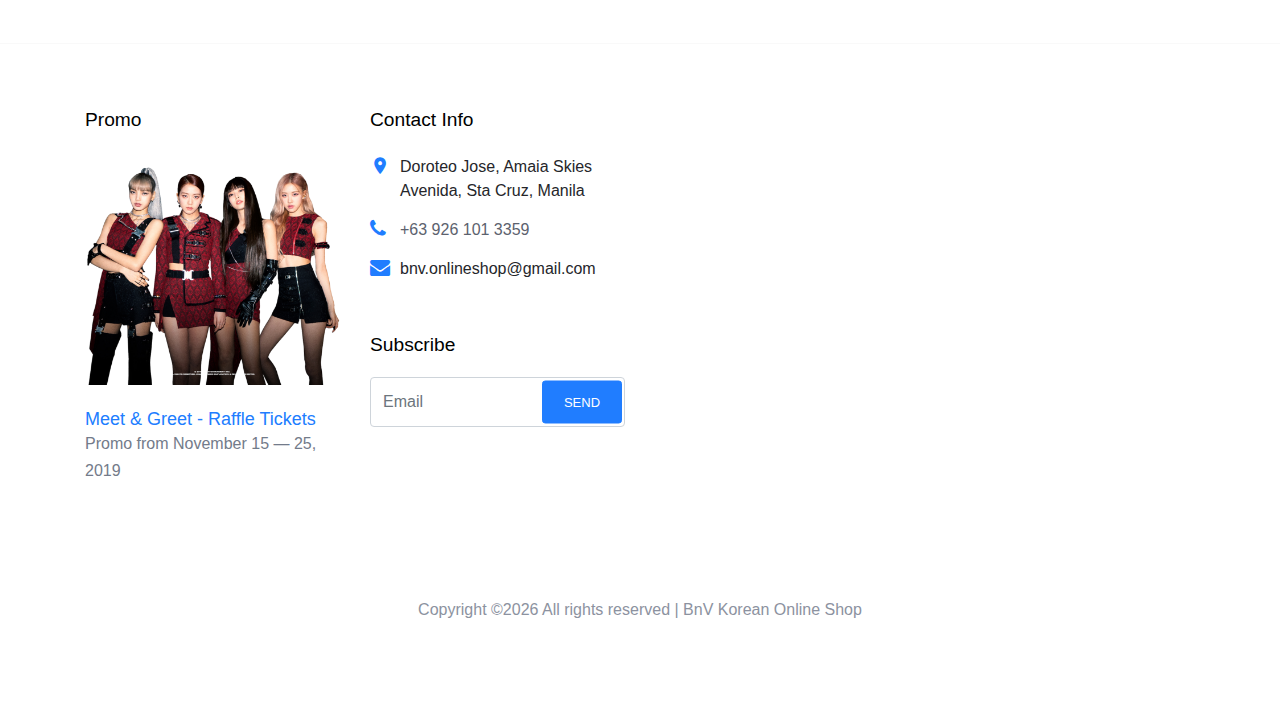
<file: contact.html>
<!DOCTYPE html>
<html lang="en">
  <head>
    <title>BnV &mdash; Korean Online Shop</title>
    <meta charset="utf-8">
    <meta name="viewport" content="width=device-width, initial-scale=1, shrink-to-fit=no">

    <link rel="stylesheet" href="https://fonts.googleapis.com/css?family=Mukta:300,400,700"> 
    <link rel="stylesheet" href="fonts/icomoon/style.css">

    <link rel="stylesheet" href="css/bootstrap.min.css">
    <link rel="stylesheet" href="css/magnific-popup.css">
    <link rel="stylesheet" href="css/jquery-ui.css">
    <link rel="stylesheet" href="css/owl.carousel.min.css">
    <link rel="stylesheet" href="css/owl.theme.default.min.css">


    <link rel="stylesheet" href="css/aos.css">

    <link rel="stylesheet" href="css/style.css">
    
  </head>
  <body>
  
  <div class="site-wrap">
    

    <div class="site-navbar bg-white py-2">

      <div class="search-wrap">
        <div class="container">
          <a href="#" class="search-close js-search-close"><span class="icon-close2"></span></a>
          <form action="#" method="post">
            <input type="text" class="form-control" placeholder="Search keyword and hit enter...">
          </form>  
        </div>
      </div>

      <div class="container">
        <div class="d-flex align-items-center justify-content-between">
          <div class="logo">
            <div class="site-logo">          
              <a href="index.html" class="js-logo-clone">BnV</a>
            </div>
          </div>
          <div class="main-nav d-none d-lg-block">
            <nav class="site-navigation text-right text-md-center" role="navigation">
              <ul class="site-menu js-clone-nav d-none d-lg-block">
                <li class="has-children active">
                  <a href="index.html">Albums</a>
                  <ul class="dropdown">
                    <li><a href="#">JYP Entertainment</a></li>
                    <li><a href="#">YG Entertainment</a></li>
                    <li><a href="#">SM Entertainment</a></li>
                    <li class="has-children">
                      <a href="#">Sale Albums</a>
                      <ul class="dropdown">
                        <li><a href="#"></a></li>
                        <li><a href="#"></a></li>
                        <li><a href="#"></a></li>
                      </ul>
                    </li>
                  </ul>
                </li>
                
                <li><a href="shop.html">Shop</a></li>
                <li><a href="#">Catalogue</a></li>

                <li class="active"><a href="contact.html">Contact</a></li>
              </ul>
            </nav>
          </div>
          <div class="icons">
            <a href="#" class="icons-btn d-inline-block js-search-open"><span class="icon-search"></span></a>
            <a href="#" class="icons-btn d-inline-block"><span class="icon-heart-o"></span></a>
            <a href="cart.html" class="icons-btn d-inline-block bag">
              <span class="icon-shopping-bag"></span>
              <span class="number">2</span>
            </a>
            <a href="#" class="site-menu-toggle js-menu-toggle ml-3 d-inline-block d-lg-none"><span class="icon-menu"></span></a>
          </div>
        </div>
      </div>
    </div>
    
    <div class="site-blocks-cover inner-page" style="background-image: url('images/hero_2.jpg'); background-repeat: no-repeat; background-size: cover; background-position: center" data-aos="fade">
      <div class="container">
        <div class="row">
        
        </div>
      </div>
    </div>

    <div class="custom-border-bottom py-3">
      <div class="container">
        <div class="row">
          <div class="col-md-12 mb-0"><a href="index.html">Home</a> <span class="mx-2 mb-0">/</span> <strong class="text-black">Contact</strong></div>
        </div>
      </div>
    </div>


    <div class="site-section">
      <div class="container">
        <div class="row">
          <div class="col-md-12">
            <h2 class="h3 mb-3 text-black">Get In Touch</h2>
          </div>
          <div class="col-md-7">

            <form action="#" method="post">
              
              <div class="p-3 p-lg-5 border">
                <div class="form-group row">
                  <div class="col-md-6">
                    <label for="c_fname" class="text-black">First Name <span class="text-danger">*</span></label>
                    <input type="text" class="form-control" id="c_fname" name="c_fname">
                  </div>
                  <div class="col-md-6">
                    <label for="c_lname" class="text-black">Last Name <span class="text-danger">*</span></label>
                    <input type="text" class="form-control" id="c_lname" name="c_lname">
                  </div>
                </div>
                <div class="form-group row">
                  <div class="col-md-12">
                    <label for="c_email" class="text-black">Email <span class="text-danger">*</span></label>
                    <input type="email" class="form-control" id="c_email" name="c_email" placeholder="">
                  </div>
                </div>
                <div class="form-group row">
                  <div class="col-md-12">
                    <label for="c_subject" class="text-black">Subject </label>
                    <input type="text" class="form-control" id="c_subject" name="c_subject">
                  </div>
                </div>

                <div class="form-group row">
                  <div class="col-md-12">
                    <label for="c_message" class="text-black">Message </label>
                    <textarea name="c_message" id="c_message" cols="30" rows="7" class="form-control"></textarea>
                  </div>
                </div>
                <div class="form-group row">
                  <div class="col-lg-12">
                    <input type="submit" class="btn btn-primary btn-lg btn-block" value="Send Message">
                  </div>
                </div>
              </div>
            </form>
          </div>
          <div class="col-md-5 ml-auto">
            <div class="p-4 border mb-3">
              <span class="d-block text-primary h6 text-uppercase">Manila</span>
              <p class="mb-0">Doroteo Jose, Amaia Skies Avenida, Sta Cruz, Manila</p>
            </div>

          </div>
        </div>
      </div>
    </div>


    <footer class="site-footer custom-border-top">
      <div class="container">
        <div class="row">
          <div class="col-md-6 col-lg-3 mb-4 mb-lg-0">
            <h3 class="footer-heading mb-4">Promo</h3>
            <a href="#" class="block-6">
              <img src="images/Hot Sale/Feel special logo.png" alt="Image placeholder" class="img-fluid rounded mb-4">
              <h3 class="font-weight-light  mb-0">Meet & Greet - Raffle Tickets</h3>
              <p>Promo from  November 15 &mdash; 25, 2019</p>
            </a>
          </div>
          
          
          <div class="col-md-6 col-lg-3">
            <div class="block-5 mb-5">
              <h3 class="footer-heading mb-4">Contact Info</h3>
              <ul class="list-unstyled">
                <li class="address">Doroteo Jose, Amaia Skies Avenida, Sta Cruz, Manila</li>
                <li class="phone"><a href="tel://23923929210">+63 926 101 3359</a></li>
                <li class="email">bnv.onlineshop@gmail.com</li>
              </ul>
            </div>

            <div class="block-7">
              <form action="#" method="post">
                <label for="email_subscribe" class="footer-heading">Subscribe</label>
                <div class="form-group">
                  <input type="text" class="form-control py-4" id="email_subscribe" placeholder="Email">
                  <input type="submit" class="btn btn-sm btn-primary" value="Send">
                </div>
              </form>
            </div>
          </div>
        </div>
        <div class="row pt-5 mt-5 text-center">
          <div class="col-md-12">
            <p>
            Copyright &copy;<script>document.write(new Date().getFullYear());</script> All rights reserved | BnV Korean Online Shop </a>
            </p>
          </div>
          
        </div>
      </div>
    </footer>
  </div>

  <script src="js/jquery-3.3.1.min.js"></script>
  <script src="js/jquery-ui.js"></script>
  <script src="js/popper.min.js"></script>
  <script src="js/bootstrap.min.js"></script>
  <script src="js/owl.carousel.min.js"></script>
  <script src="js/jquery.magnific-popup.min.js"></script>
  <script src="js/aos.js"></script>

  <script src="js/main.js"></script>
    
  </body>
</html>
</file>
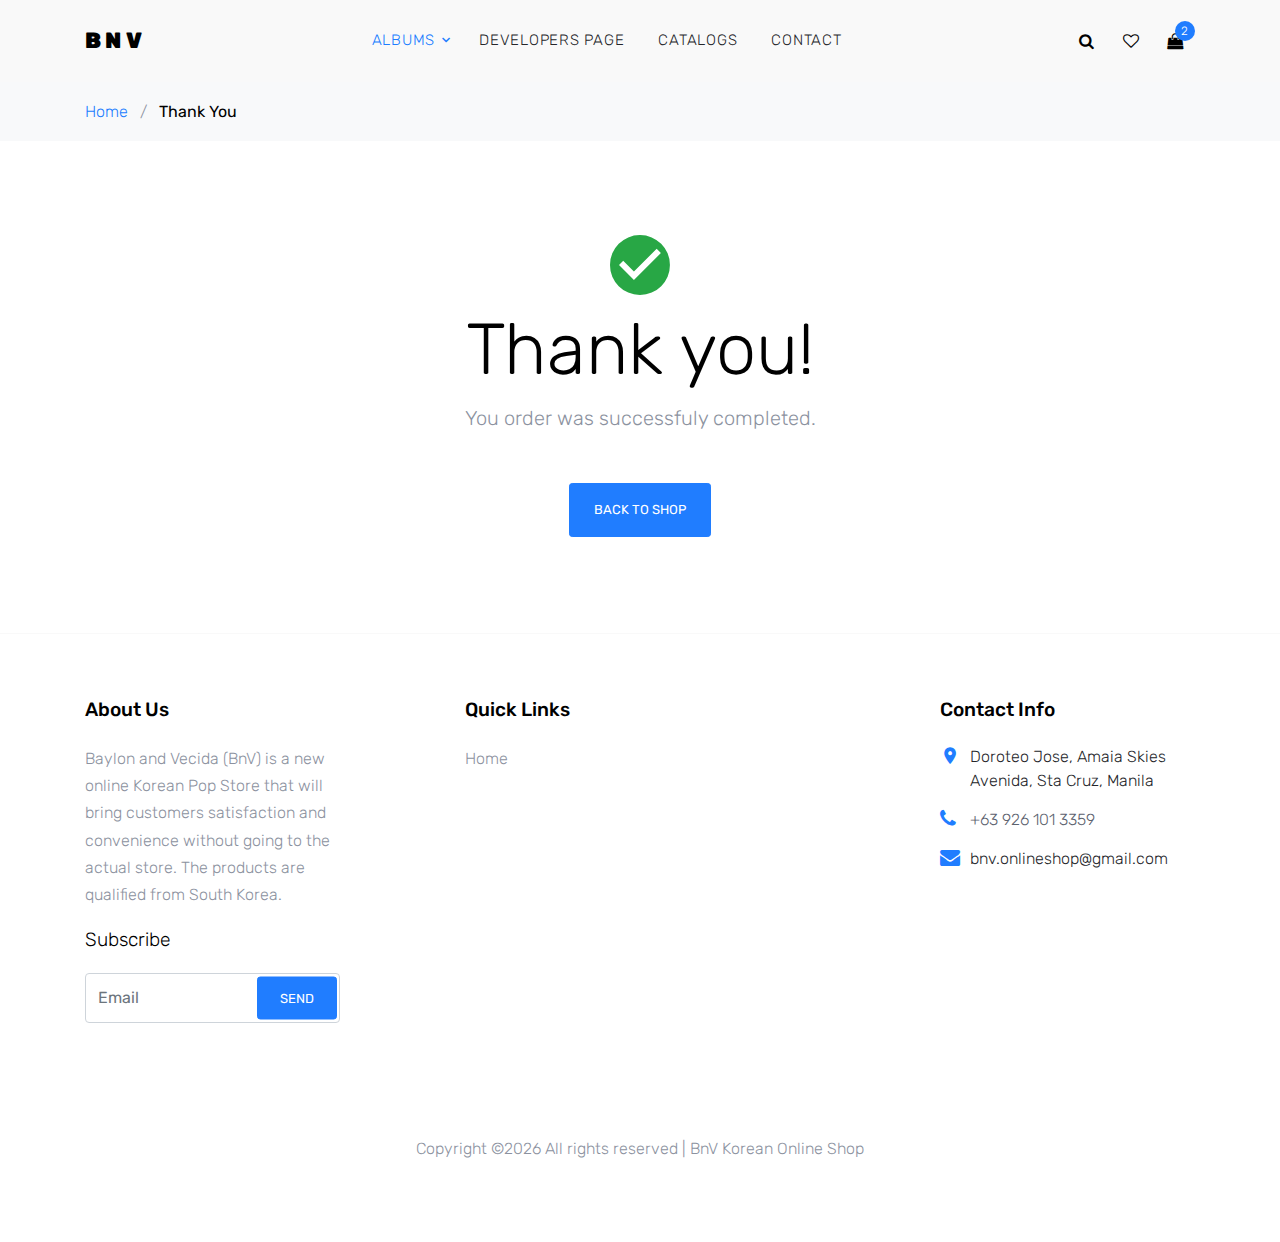
<file: thankyou.html>
<!DOCTYPE html>
<html lang="en">
  <head>
    <title>BnV &mdash; Korean Online Shop</title>
    <meta charset="utf-8">
    <meta name="viewport" content="width=device-width, initial-scale=1, shrink-to-fit=no">

    <link href="https://fonts.googleapis.com/css?family=Rubik:400,700" rel="stylesheet">
    <link rel="stylesheet" href="fonts/icomoon/style.css">

    <link rel="stylesheet" href="css/bootstrap.min.css">
    <link rel="stylesheet" href="css/magnific-popup.css">
    <link rel="stylesheet" href="css/jquery-ui.css">
    <link rel="stylesheet" href="css/owl.carousel.min.css">
    <link rel="stylesheet" href="css/owl.theme.default.min.css">


    <link rel="stylesheet" href="css/aos.css">

    <link rel="stylesheet" href="css/style.css">
    
  </head>
  <body>
  
  <div class="site-wrap">
    

    <div class="site-navbar bg-white py-2 position-relative">

      <div class="search-wrap">
        <div class="container">
          <a href="#" class="search-close js-search-close"><span class="icon-close2"></span></a>
          <form action="#" method="post">
            <input type="text" class="form-control" placeholder="Search keyword and hit enter...">
          </form>  
        </div>
      </div>

      <div class="container">
        <div class="d-flex align-items-center justify-content-between">
          <div class="logo">
            <div class="site-logo">          
              <a href="index.html" class="js-logo-clone">BnV</a>
            </div>
          </div>
          <div class="main-nav d-none d-lg-block">
            <nav class="site-navigation text-right text-md-center" role="navigation">
              <ul class="site-menu js-clone-nav d-none d-lg-block">
                <li class="has-children active">
                  <a href="index.html">Albums</a>
                  <ul class="dropdown">
                    <li><a href="#">JYP Entertainment</a></li>
                    <li><a href="#">YG Entertainment</a></li>
                    <li><a href="#">SM Entertainment</a></li>
                    <li class="has-children">
                      <a href="#">Sale Albums</a>
                      <ul class="dropdown">
                        <li><a href="#"></a></li>
                        <li><a href="#"></a></li>
                        <li><a href="#"></a></li>
                      </ul>
                    </li>
                  </ul>
                </li>
                
                <li><a href="developer.html">Developers page</a></li>
                <li><a href="#">Catalogs</a></li>
                <li><a href="contact.html">Contact</a></li>
              </ul>
            </nav>
          </div>
          <div class="icons">
            <a href="#" class="icons-btn d-inline-block js-search-open"><span class="icon-search"></span></a>
            <a href="#" class="icons-btn d-inline-block"><span class="icon-heart-o"></span></a>
            <a href="cart.html" class="icons-btn d-inline-block bag">
              <span class="icon-shopping-bag"></span>
              <span class="number">2</span>
            </a>
            <a href="#" class="site-menu-toggle js-menu-toggle ml-3 d-inline-block d-lg-none"><span class="icon-menu"></span></a>
          </div>
        </div>
      </div>
    </div>
    
    <div class="bg-light py-3">
      <div class="container">
        <div class="row">
          <div class="col-md-12 mb-0"><a href="index.html">Home</a> <span class="mx-2 mb-0">/</span> <strong class="text-black">Thank You</strong></div>
        </div>
      </div>
    </div>  

    <div class="site-section">
      <div class="container">
        <div class="row">
          <div class="col-md-12 text-center">
            <span class="icon-check_circle display-3 text-success"></span>
            <h2 class="display-3 text-black">Thank you!</h2>
            <p class="lead mb-5">You order was successfuly completed.</p>
            <p><a href="index.html" class="btn btn-sm height-auto px-4 py-3 btn-primary">Back to shop</a></p>
          </div>
        </div>
      </div>
    </div>

    <footer class="site-footer custom-border-top">
      <div class="container">
        <div class="row">
          <div class="col-md-6 col-lg-3 mb-4 mb-lg-0">
            
            <div class="block-7">
              <h3 class="footer-heading mb-4">About Us</h3>
              <p>Baylon and Vecida (BnV) is a new online Korean Pop Store that will bring customers satisfaction and convenience without going to the actual store. The products are qualified from South Korea.</p>
            </div>
            <div class="block-7">
              <form action="#" method="post">
                <label for="email_subscribe" class="footer-heading">Subscribe</label>
                <div class="form-group">
                  <input type="text" class="form-control py-4" id="email_subscribe" placeholder="Email">
                  <input type="submit" class="btn btn-sm btn-primary" value="Send">
                </div>
              </form>
            </div>
          </div>
          <div class="col-lg-5 ml-auto mb-5 mb-lg-0">
            <div class="row">
              <div class="col-md-12">
                <h3 class="footer-heading mb-4">Quick Links</h3>
              </div>
              <div class="col-md-6 col-lg-4">
                <ul class="list-unstyled">
                  <li><a href="index.html"></a>Home</li>
                  <li><a href="#"></a></li>
                  <li><a href="#"></a></li>
                  <li><a href="#"></a></li>
                </ul>
              </div>
              <div class="col-md-6 col-lg-4">
                <ul class="list-unstyled">
                  <li><a href="#"></a></li>
                  <li><a href="#"></a></li>
                  <li><a href="#"></a></li>
                </ul>
              </div>
              <div class="col-md-6 col-lg-4">
                <ul class="list-unstyled">
                  <li><a href="#"></a></li>
                  <li><a href="#"></a></li>
                  <li><a href="#"></a></li>
                </ul>
              </div>
            </div>
          </div>
          
          <div class="col-md-6 col-lg-3">
            <div class="block-5 mb-5">
              <h3 class="footer-heading mb-4">Contact Info</h3>
              <ul class="list-unstyled">
                <li class="address">Doroteo Jose, Amaia Skies Avenida, Sta Cruz, Manila</li>
                <li class="phone"><a href="tel://23923929210">+63 926 101 3359</a></li>
                <li class="email">bnv.onlineshop@gmail.com</li>
              </ul>
            </div>

            
          </div>
        </div>
        <div class="row pt-5 mt-5 text-center">
          <div class="col-md-12">
            <p>
            Copyright &copy;<script>document.write(new Date().getFullYear());</script> All rights reserved | BnV Korean Online Shop </a>
            </p>
          </div>
          
        </div>
      </div>
    </footer>
  </div>

  <script src="js/jquery-3.3.1.min.js"></script>
  <script src="js/jquery-ui.js"></script>
  <script src="js/popper.min.js"></script>
  <script src="js/bootstrap.min.js"></script>
  <script src="js/owl.carousel.min.js"></script>
  <script src="js/jquery.magnific-popup.min.js"></script>
  <script src="js/aos.js"></script>

  <script src="js/main.js"></script>
    
  </body>
</html>
</file>
<file: fonts/icomoon/style.css>
@font-face {
  font-family: 'icomoon';
  src:  url('fonts/icomoon.eot?10si43');
  src:  url('fonts/icomoon.eot?10si43#iefix') format('embedded-opentype'),
    url('fonts/icomoon.ttf?10si43') format('truetype'),
    url('fonts/icomoon.woff?10si43') format('woff'),
    url('fonts/icomoon.svg?10si43#icomoon') format('svg');
  font-weight: normal;
  font-style: normal;
}

[class^="icon-"], [class*=" icon-"] {
  /* use !important to prevent issues with browser extensions that change fonts */
  font-family: 'icomoon' !important;
  speak: none;
  font-style: normal;
  font-weight: normal;
  font-variant: normal;
  text-transform: none;
  line-height: 1;

  /* Better Font Rendering =========== */
  -webkit-font-smoothing: antialiased;
  -moz-osx-font-smoothing: grayscale;
}

.icon-asterisk:before {
  content: "\f069";
}
.icon-plus:before {
  content: "\f067";
}
.icon-question:before {
  content: "\f128";
}
.icon-minus:before {
  content: "\f068";
}
.icon-glass:before {
  content: "\f000";
}
.icon-music:before {
  content: "\f001";
}
.icon-search:before {
  content: "\f002";
}
.icon-envelope-o:before {
  content: "\f003";
}
.icon-heart:before {
  content: "\f004";
}
.icon-star:before {
  content: "\f005";
}
.icon-star-o:before {
  content: "\f006";
}
.icon-user:before {
  content: "\f007";
}
.icon-film:before {
  content: "\f008";
}
.icon-th-large:before {
  content: "\f009";
}
.icon-th:before {
  content: "\f00a";
}
.icon-th-list:before {
  content: "\f00b";
}
.icon-check:before {
  content: "\f00c";
}
.icon-close:before {
  content: "\f00d";
}
.icon-remove:before {
  content: "\f00d";
}
.icon-times:before {
  content: "\f00d";
}
.icon-search-plus:before {
  content: "\f00e";
}
.icon-search-minus:before {
  content: "\f010";
}
.icon-power-off:before {
  content: "\f011";
}
.icon-signal:before {
  content: "\f012";
}
.icon-cog:before {
  content: "\f013";
}
.icon-gear:before {
  content: "\f013";
}
.icon-trash-o:before {
  content: "\f014";
}
.icon-home:before {
  content: "\f015";
}
.icon-file-o:before {
  content: "\f016";
}
.icon-clock-o:before {
  content: "\f017";
}
.icon-road:before {
  content: "\f018";
}
.icon-download:before {
  content: "\f019";
}
.icon-arrow-circle-o-down:before {
  content: "\f01a";
}
.icon-arrow-circle-o-up:before {
  content: "\f01b";
}
.icon-inbox:before {
  content: "\f01c";
}
.icon-play-circle-o:before {
  content: "\f01d";
}
.icon-repeat:before {
  content: "\f01e";
}
.icon-rotate-right:before {
  content: "\f01e";
}
.icon-refresh:before {
  content: "\f021";
}
.icon-list-alt:before {
  content: "\f022";
}
.icon-lock:before {
  content: "\f023";
}
.icon-flag:before {
  content: "\f024";
}
.icon-headphones:before {
  content: "\f025";
}
.icon-volume-off:before {
  content: "\f026";
}
.icon-volume-down:before {
  content: "\f027";
}
.icon-volume-up:before {
  content: "\f028";
}
.icon-qrcode:before {
  content: "\f029";
}
.icon-barcode:before {
  content: "\f02a";
}
.icon-tag:before {
  content: "\f02b";
}
.icon-tags:before {
  content: "\f02c";
}
.icon-book:before {
  content: "\f02d";
}
.icon-bookmark:before {
  content: "\f02e";
}
.icon-print:before {
  content: "\f02f";
}
.icon-camera:before {
  content: "\f030";
}
.icon-font:before {
  content: "\f031";
}
.icon-bold:before {
  content: "\f032";
}
.icon-italic:before {
  content: "\f033";
}
.icon-text-height:before {
  content: "\f034";
}
.icon-text-width:before {
  content: "\f035";
}
.icon-align-left:before {
  content: "\f036";
}
.icon-align-center:before {
  content: "\f037";
}
.icon-align-right:before {
  content: "\f038";
}
.icon-align-justify:before {
  content: "\f039";
}
.icon-list:before {
  content: "\f03a";
}
.icon-dedent:before {
  content: "\f03b";
}
.icon-outdent:before {
  content: "\f03b";
}
.icon-indent:before {
  content: "\f03c";
}
.icon-video-camera:before {
  content: "\f03d";
}
.icon-image:before {
  content: "\f03e";
}
.icon-photo:before {
  content: "\f03e";
}
.icon-picture-o:before {
  content: "\f03e";
}
.icon-pencil:before {
  content: "\f040";
}
.icon-map-marker:before {
  content: "\f041";
}
.icon-adjust:before {
  content: "\f042";
}
.icon-tint:before {
  content: "\f043";
}
.icon-edit:before {
  content: "\f044";
}
.icon-pencil-square-o:before {
  content: "\f044";
}
.icon-share-square-o:before {
  content: "\f045";
}
.icon-check-square-o:before {
  content: "\f046";
}
.icon-arrows:before {
  content: "\f047";
}
.icon-step-backward:before {
  content: "\f048";
}
.icon-fast-backward:before {
  content: "\f049";
}
.icon-backward:before {
  content: "\f04a";
}
.icon-play:before {
  content: "\f04b";
}
.icon-pause:before {
  content: "\f04c";
}
.icon-stop:before {
  content: "\f04d";
}
.icon-forward:before {
  content: "\f04e";
}
.icon-fast-forward:before {
  content: "\f050";
}
.icon-step-forward:before {
  content: "\f051";
}
.icon-eject:before {
  content: "\f052";
}
.icon-chevron-left:before {
  content: "\f053";
}
.icon-chevron-right:before {
  content: "\f054";
}
.icon-plus-circle:before {
  content: "\f055";
}
.icon-minus-circle:before {
  content: "\f056";
}
.icon-times-circle:before {
  content: "\f057";
}
.icon-check-circle:before {
  content: "\f058";
}
.icon-question-circle:before {
  content: "\f059";
}
.icon-info-circle:before {
  content: "\f05a";
}
.icon-crosshairs:before {
  content: "\f05b";
}
.icon-times-circle-o:before {
  content: "\f05c";
}
.icon-check-circle-o:before {
  content: "\f05d";
}
.icon-ban:before {
  content: "\f05e";
}
.icon-arrow-left:before {
  content: "\f060";
}
.icon-arrow-right:before {
  content: "\f061";
}
.icon-arrow-up:before {
  content: "\f062";
}
.icon-arrow-down:before {
  content: "\f063";
}
.icon-mail-forward:before {
  content: "\f064";
}
.icon-share:before {
  content: "\f064";
}
.icon-expand:before {
  content: "\f065";
}
.icon-compress:before {
  content: "\f066";
}
.icon-exclamation-circle:before {
  content: "\f06a";
}
.icon-gift:before {
  content: "\f06b";
}
.icon-leaf:before {
  content: "\f06c";
}
.icon-fire:before {
  content: "\f06d";
}
.icon-eye:before {
  content: "\f06e";
}
.icon-eye-slash:before {
  content: "\f070";
}
.icon-exclamation-triangle:before {
  content: "\f071";
}
.icon-warning:before {
  content: "\f071";
}
.icon-plane:before {
  content: "\f072";
}
.icon-calendar:before {
  content: "\f073";
}
.icon-random:before {
  content: "\f074";
}
.icon-comment:before {
  content: "\f075";
}
.icon-magnet:before {
  content: "\f076";
}
.icon-chevron-up:before {
  content: "\f077";
}
.icon-chevron-down:before {
  content: "\f078";
}
.icon-retweet:before {
  content: "\f079";
}
.icon-shopping-cart:before {
  content: "\f07a";
}
.icon-folder:before {
  content: "\f07b";
}
.icon-folder-open:before {
  content: "\f07c";
}
.icon-arrows-v:before {
  content: "\f07d";
}
.icon-arrows-h:before {
  content: "\f07e";
}
.icon-bar-chart:before {
  content: "\f080";
}
.icon-bar-chart-o:before {
  content: "\f080";
}
.icon-twitter-square:before {
  content: "\f081";
}
.icon-facebook-square:before {
  content: "\f082";
}
.icon-camera-retro:before {
  content: "\f083";
}
.icon-key:before {
  content: "\f084";
}
.icon-cogs:before {
  content: "\f085";
}
.icon-gears:before {
  content: "\f085";
}
.icon-comments:before {
  content: "\f086";
}
.icon-thumbs-o-up:before {
  content: "\f087";
}
.icon-thumbs-o-down:before {
  content: "\f088";
}
.icon-star-half:before {
  content: "\f089";
}
.icon-heart-o:before {
  content: "\f08a";
}
.icon-sign-out:before {
  content: "\f08b";
}
.icon-linkedin-square:before {
  content: "\f08c";
}
.icon-thumb-tack:before {
  content: "\f08d";
}
.icon-external-link:before {
  content: "\f08e";
}
.icon-sign-in:before {
  content: "\f090";
}
.icon-trophy:before {
  content: "\f091";
}
.icon-github-square:before {
  content: "\f092";
}
.icon-upload:before {
  content: "\f093";
}
.icon-lemon-o:before {
  content: "\f094";
}
.icon-phone:before {
  content: "\f095";
}
.icon-square-o:before {
  content: "\f096";
}
.icon-bookmark-o:before {
  content: "\f097";
}
.icon-phone-square:before {
  content: "\f098";
}
.icon-twitter:before {
  content: "\f099";
}
.icon-facebook:before {
  content: "\f09a";
}
.icon-facebook-f:before {
  content: "\f09a";
}
.icon-github:before {
  content: "\f09b";
}
.icon-unlock:before {
  content: "\f09c";
}
.icon-credit-card:before {
  content: "\f09d";
}
.icon-feed:before {
  content: "\f09e";
}
.icon-rss:before {
  content: "\f09e";
}
.icon-hdd-o:before {
  content: "\f0a0";
}
.icon-bullhorn:before {
  content: "\f0a1";
}
.icon-bell-o:before {
  content: "\f0a2";
}
.icon-certificate:before {
  content: "\f0a3";
}
.icon-hand-o-right:before {
  content: "\f0a4";
}
.icon-hand-o-left:before {
  content: "\f0a5";
}
.icon-hand-o-up:before {
  content: "\f0a6";
}
.icon-hand-o-down:before {
  content: "\f0a7";
}
.icon-arrow-circle-left:before {
  content: "\f0a8";
}
.icon-arrow-circle-right:before {
  content: "\f0a9";
}
.icon-arrow-circle-up:before {
  content: "\f0aa";
}
.icon-arrow-circle-down:before {
  content: "\f0ab";
}
.icon-globe:before {
  content: "\f0ac";
}
.icon-wrench:before {
  content: "\f0ad";
}
.icon-tasks:before {
  content: "\f0ae";
}
.icon-filter:before {
  content: "\f0b0";
}
.icon-briefcase:before {
  content: "\f0b1";
}
.icon-arrows-alt:before {
  content: "\f0b2";
}
.icon-group:before {
  content: "\f0c0";
}
.icon-users:before {
  content: "\f0c0";
}
.icon-chain:before {
  content: "\f0c1";
}
.icon-link:before {
  content: "\f0c1";
}
.icon-cloud:before {
  content: "\f0c2";
}
.icon-flask:before {
  content: "\f0c3";
}
.icon-cut:before {
  content: "\f0c4";
}
.icon-scissors:before {
  content: "\f0c4";
}
.icon-copy:before {
  content: "\f0c5";
}
.icon-files-o:before {
  content: "\f0c5";
}
.icon-paperclip:before {
  content: "\f0c6";
}
.icon-floppy-o:before {
  content: "\f0c7";
}
.icon-save:before {
  content: "\f0c7";
}
.icon-square:before {
  content: "\f0c8";
}
.icon-bars:before {
  content: "\f0c9";
}
.icon-navicon:before {
  content: "\f0c9";
}
.icon-reorder:before {
  content: "\f0c9";
}
.icon-list-ul:before {
  content: "\f0ca";
}
.icon-list-ol:before {
  content: "\f0cb";
}
.icon-strikethrough:before {
  content: "\f0cc";
}
.icon-underline:before {
  content: "\f0cd";
}
.icon-table:before {
  content: "\f0ce";
}
.icon-magic:before {
  content: "\f0d0";
}
.icon-truck:before {
  content: "\f0d1";
}
.icon-pinterest:before {
  content: "\f0d2";
}
.icon-pinterest-square:before {
  content: "\f0d3";
}
.icon-google-plus-square:before {
  content: "\f0d4";
}
.icon-google-plus:before {
  content: "\f0d5";
}
.icon-money:before {
  content: "\f0d6";
}
.icon-caret-down:before {
  content: "\f0d7";
}
.icon-caret-up:before {
  content: "\f0d8";
}
.icon-caret-left:before {
  content: "\f0d9";
}
.icon-caret-right:before {
  content: "\f0da";
}
.icon-columns:before {
  content: "\f0db";
}
.icon-sort:before {
  content: "\f0dc";
}
.icon-unsorted:before {
  content: "\f0dc";
}
.icon-sort-desc:before {
  content: "\f0dd";
}
.icon-sort-down:before {
  content: "\f0dd";
}
.icon-sort-asc:before {
  content: "\f0de";
}
.icon-sort-up:before {
  content: "\f0de";
}
.icon-envelope:before {
  content: "\f0e0";
}
.icon-linkedin:before {
  content: "\f0e1";
}
.icon-rotate-left:before {
  content: "\f0e2";
}
.icon-undo:before {
  content: "\f0e2";
}
.icon-gavel:before {
  content: "\f0e3";
}
.icon-legal:before {
  content: "\f0e3";
}
.icon-dashboard:before {
  content: "\f0e4";
}
.icon-tachometer:before {
  content: "\f0e4";
}
.icon-comment-o:before {
  content: "\f0e5";
}
.icon-comments-o:before {
  content: "\f0e6";
}
.icon-bolt:before {
  content: "\f0e7";
}
.icon-flash:before {
  content: "\f0e7";
}
.icon-sitemap:before {
  content: "\f0e8";
}
.icon-umbrella:before {
  content: "\f0e9";
}
.icon-clipboard:before {
  content: "\f0ea";
}
.icon-paste:before {
  content: "\f0ea";
}
.icon-lightbulb-o:before {
  content: "\f0eb";
}
.icon-exchange:before {
  content: "\f0ec";
}
.icon-cloud-download:before {
  content: "\f0ed";
}
.icon-cloud-upload:before {
  content: "\f0ee";
}
.icon-user-md:before {
  content: "\f0f0";
}
.icon-stethoscope:before {
  content: "\f0f1";
}
.icon-suitcase:before {
  content: "\f0f2";
}
.icon-bell:before {
  content: "\f0f3";
}
.icon-coffee:before {
  content: "\f0f4";
}
.icon-cutlery:before {
  content: "\f0f5";
}
.icon-file-text-o:before {
  content: "\f0f6";
}
.icon-building-o:before {
  content: "\f0f7";
}
.icon-hospital-o:before {
  content: "\f0f8";
}
.icon-ambulance:before {
  content: "\f0f9";
}
.icon-medkit:before {
  content: "\f0fa";
}
.icon-fighter-jet:before {
  content: "\f0fb";
}
.icon-beer:before {
  content: "\f0fc";
}
.icon-h-square:before {
  content: "\f0fd";
}
.icon-plus-square:before {
  content: "\f0fe";
}
.icon-angle-double-left:before {
  content: "\f100";
}
.icon-angle-double-right:before {
  content: "\f101";
}
.icon-angle-double-up:before {
  content: "\f102";
}
.icon-angle-double-down:before {
  content: "\f103";
}
.icon-angle-left:before {
  content: "\f104";
}
.icon-angle-right:before {
  content: "\f105";
}
.icon-angle-up:before {
  content: "\f106";
}
.icon-angle-down:before {
  content: "\f107";
}
.icon-desktop:before {
  content: "\f108";
}
.icon-laptop:before {
  content: "\f109";
}
.icon-tablet:before {
  content: "\f10a";
}
.icon-mobile:before {
  content: "\f10b";
}
.icon-mobile-phone:before {
  content: "\f10b";
}
.icon-circle-o:before {
  content: "\f10c";
}
.icon-quote-left:before {
  content: "\f10d";
}
.icon-quote-right:before {
  content: "\f10e";
}
.icon-spinner:before {
  content: "\f110";
}
.icon-circle:before {
  content: "\f111";
}
.icon-mail-reply:before {
  content: "\f112";
}
.icon-reply:before {
  content: "\f112";
}
.icon-github-alt:before {
  content: "\f113";
}
.icon-folder-o:before {
  content: "\f114";
}
.icon-folder-open-o:before {
  content: "\f115";
}
.icon-smile-o:before {
  content: "\f118";
}
.icon-frown-o:before {
  content: "\f119";
}
.icon-meh-o:before {
  content: "\f11a";
}
.icon-gamepad:before {
  content: "\f11b";
}
.icon-keyboard-o:before {
  content: "\f11c";
}
.icon-flag-o:before {
  content: "\f11d";
}
.icon-flag-checkered:before {
  content: "\f11e";
}
.icon-terminal:before {
  content: "\f120";
}
.icon-code:before {
  content: "\f121";
}
.icon-mail-reply-all:before {
  content: "\f122";
}
.icon-reply-all:before {
  content: "\f122";
}
.icon-star-half-empty:before {
  content: "\f123";
}
.icon-star-half-full:before {
  content: "\f123";
}
.icon-star-half-o:before {
  content: "\f123";
}
.icon-location-arrow:before {
  content: "\f124";
}
.icon-crop:before {
  content: "\f125";
}
.icon-code-fork:before {
  content: "\f126";
}
.icon-chain-broken:before {
  content: "\f127";
}
.icon-unlink:before {
  content: "\f127";
}
.icon-info:before {
  content: "\f129";
}
.icon-exclamation:before {
  content: "\f12a";
}
.icon-superscript:before {
  content: "\f12b";
}
.icon-subscript:before {
  content: "\f12c";
}
.icon-eraser:before {
  content: "\f12d";
}
.icon-puzzle-piece:before {
  content: "\f12e";
}
.icon-microphone:before {
  content: "\f130";
}
.icon-microphone-slash:before {
  content: "\f131";
}
.icon-shield:before {
  content: "\f132";
}
.icon-calendar-o:before {
  content: "\f133";
}
.icon-fire-extinguisher:before {
  content: "\f134";
}
.icon-rocket:before {
  content: "\f135";
}
.icon-maxcdn:before {
  content: "\f136";
}
.icon-chevron-circle-left:before {
  content: "\f137";
}
.icon-chevron-circle-right:before {
  content: "\f138";
}
.icon-chevron-circle-up:before {
  content: "\f139";
}
.icon-chevron-circle-down:before {
  content: "\f13a";
}
.icon-html5:before {
  content: "\f13b";
}
.icon-css3:before {
  content: "\f13c";
}
.icon-anchor:before {
  content: "\f13d";
}
.icon-unlock-alt:before {
  content: "\f13e";
}
.icon-bullseye:before {
  content: "\f140";
}
.icon-ellipsis-h:before {
  content: "\f141";
}
.icon-ellipsis-v:before {
  content: "\f142";
}
.icon-rss-square:before {
  content: "\f143";
}
.icon-play-circle:before {
  content: "\f144";
}
.icon-ticket:before {
  content: "\f145";
}
.icon-minus-square:before {
  content: "\f146";
}
.icon-minus-square-o:before {
  content: "\f147";
}
.icon-level-up:before {
  content: "\f148";
}
.icon-level-down:before {
  content: "\f149";
}
.icon-check-square:before {
  content: "\f14a";
}
.icon-pencil-square:before {
  content: "\f14b";
}
.icon-external-link-square:before {
  content: "\f14c";
}
.icon-share-square:before {
  content: "\f14d";
}
.icon-compass:before {
  content: "\f14e";
}
.icon-caret-square-o-down:before {
  content: "\f150";
}
.icon-toggle-down:before {
  content: "\f150";
}
.icon-caret-square-o-up:before {
  content: "\f151";
}
.icon-toggle-up:before {
  content: "\f151";
}
.icon-caret-square-o-right:before {
  content: "\f152";
}
.icon-toggle-right:before {
  content: "\f152";
}
.icon-eur:before {
  content: "\f153";
}
.icon-euro:before {
  content: "\f153";
}
.icon-gbp:before {
  content: "\f154";
}
.icon-dollar:before {
  content: "\f155";
}
.icon-usd:before {
  content: "\f155";
}
.icon-inr:before {
  content: "\f156";
}
.icon-rupee:before {
  content: "\f156";
}
.icon-cny:before {
  content: "\f157";
}
.icon-jpy:before {
  content: "\f157";
}
.icon-rmb:before {
  content: "\f157";
}
.icon-yen:before {
  content: "\f157";
}
.icon-rouble:before {
  content: "\f158";
}
.icon-rub:before {
  content: "\f158";
}
.icon-ruble:before {
  content: "\f158";
}
.icon-krw:before {
  content: "\f159";
}
.icon-won:before {
  content: "\f159";
}
.icon-bitcoin:before {
  content: "\f15a";
}
.icon-btc:before {
  content: "\f15a";
}
.icon-file:before {
  content: "\f15b";
}
.icon-file-text:before {
  content: "\f15c";
}
.icon-sort-alpha-asc:before {
  content: "\f15d";
}
.icon-sort-alpha-desc:before {
  content: "\f15e";
}
.icon-sort-amount-asc:before {
  content: "\f160";
}
.icon-sort-amount-desc:before {
  content: "\f161";
}
.icon-sort-numeric-asc:before {
  content: "\f162";
}
.icon-sort-numeric-desc:before {
  content: "\f163";
}
.icon-thumbs-up:before {
  content: "\f164";
}
.icon-thumbs-down:before {
  content: "\f165";
}
.icon-youtube-square:before {
  content: "\f166";
}
.icon-youtube:before {
  content: "\f167";
}
.icon-xing:before {
  content: "\f168";
}
.icon-xing-square:before {
  content: "\f169";
}
.icon-youtube-play:before {
  content: "\f16a";
}
.icon-dropbox:before {
  content: "\f16b";
}
.icon-stack-overflow:before {
  content: "\f16c";
}
.icon-instagram:before {
  content: "\f16d";
}
.icon-flickr:before {
  content: "\f16e";
}
.icon-adn:before {
  content: "\f170";
}
.icon-bitbucket:before {
  content: "\f171";
}
.icon-bitbucket-square:before {
  content: "\f172";
}
.icon-tumblr:before {
  content: "\f173";
}
.icon-tumblr-square:before {
  content: "\f174";
}
.icon-long-arrow-down:before {
  content: "\f175";
}
.icon-long-arrow-up:before {
  content: "\f176";
}
.icon-long-arrow-left:before {
  content: "\f177";
}
.icon-long-arrow-right:before {
  content: "\f178";
}
.icon-apple:before {
  content: "\f179";
}
.icon-windows:before {
  content: "\f17a";
}
.icon-android:before {
  content: "\f17b";
}
.icon-linux:before {
  content: "\f17c";
}
.icon-dribbble:before {
  content: "\f17d";
}
.icon-skype:before {
  content: "\f17e";
}
.icon-foursquare:before {
  content: "\f180";
}
.icon-trello:before {
  content: "\f181";
}
.icon-female:before {
  content: "\f182";
}
.icon-male:before {
  content: "\f183";
}
.icon-gittip:before {
  content: "\f184";
}
.icon-gratipay:before {
  content: "\f184";
}
.icon-sun-o:before {
  content: "\f185";
}
.icon-moon-o:before {
  content: "\f186";
}
.icon-archive:before {
  content: "\f187";
}
.icon-bug:before {
  content: "\f188";
}
.icon-vk:before {
  content: "\f189";
}
.icon-weibo:before {
  content: "\f18a";
}
.icon-renren:before {
  content: "\f18b";
}
.icon-pagelines:before {
  content: "\f18c";
}
.icon-stack-exchange:before {
  content: "\f18d";
}
.icon-arrow-circle-o-right:before {
  content: "\f18e";
}
.icon-arrow-circle-o-left:before {
  content: "\f190";
}
.icon-caret-square-o-left:before {
  content: "\f191";
}
.icon-toggle-left:before {
  content: "\f191";
}
.icon-dot-circle-o:before {
  content: "\f192";
}
.icon-wheelchair:before {
  content: "\f193";
}
.icon-vimeo-square:before {
  content: "\f194";
}
.icon-try:before {
  content: "\f195";
}
.icon-turkish-lira:before {
  content: "\f195";
}
.icon-plus-square-o:before {
  content: "\f196";
}
.icon-space-shuttle:before {
  content: "\f197";
}
.icon-slack:before {
  content: "\f198";
}
.icon-envelope-square:before {
  content: "\f199";
}
.icon-wordpress:before {
  content: "\f19a";
}
.icon-openid:before {
  content: "\f19b";
}
.icon-bank:before {
  content: "\f19c";
}
.icon-institution:before {
  content: "\f19c";
}
.icon-university:before {
  content: "\f19c";
}
.icon-graduation-cap:before {
  content: "\f19d";
}
.icon-mortar-board:before {
  content: "\f19d";
}
.icon-yahoo:before {
  content: "\f19e";
}
.icon-google:before {
  content: "\f1a0";
}
.icon-reddit:before {
  content: "\f1a1";
}
.icon-reddit-square:before {
  content: "\f1a2";
}
.icon-stumbleupon-circle:before {
  content: "\f1a3";
}
.icon-stumbleupon:before {
  content: "\f1a4";
}
.icon-delicious:before {
  content: "\f1a5";
}
.icon-digg:before {
  content: "\f1a6";
}
.icon-pied-piper-pp:before {
  content: "\f1a7";
}
.icon-pied-piper-alt:before {
  content: "\f1a8";
}
.icon-drupal:before {
  content: "\f1a9";
}
.icon-joomla:before {
  content: "\f1aa";
}
.icon-language:before {
  content: "\f1ab";
}
.icon-fax:before {
  content: "\f1ac";
}
.icon-building:before {
  content: "\f1ad";
}
.icon-child:before {
  content: "\f1ae";
}
.icon-paw:before {
  content: "\f1b0";
}
.icon-spoon:before {
  content: "\f1b1";
}
.icon-cube:before {
  content: "\f1b2";
}
.icon-cubes:before {
  content: "\f1b3";
}
.icon-behance:before {
  content: "\f1b4";
}
.icon-behance-square:before {
  content: "\f1b5";
}
.icon-steam:before {
  content: "\f1b6";
}
.icon-steam-square:before {
  content: "\f1b7";
}
.icon-recycle:before {
  content: "\f1b8";
}
.icon-automobile:before {
  content: "\f1b9";
}
.icon-car:before {
  content: "\f1b9";
}
.icon-cab:before {
  content: "\f1ba";
}
.icon-taxi:before {
  content: "\f1ba";
}
.icon-tree:before {
  content: "\f1bb";
}
.icon-spotify:before {
  content: "\f1bc";
}
.icon-deviantart:before {
  content: "\f1bd";
}
.icon-soundcloud:before {
  content: "\f1be";
}
.icon-database:before {
  content: "\f1c0";
}
.icon-file-pdf-o:before {
  content: "\f1c1";
}
.icon-file-word-o:before {
  content: "\f1c2";
}
.icon-file-excel-o:before {
  content: "\f1c3";
}
.icon-file-powerpoint-o:before {
  content: "\f1c4";
}
.icon-file-image-o:before {
  content: "\f1c5";
}
.icon-file-photo-o:before {
  content: "\f1c5";
}
.icon-file-picture-o:before {
  content: "\f1c5";
}
.icon-file-archive-o:before {
  content: "\f1c6";
}
.icon-file-zip-o:before {
  content: "\f1c6";
}
.icon-file-audio-o:before {
  content: "\f1c7";
}
.icon-file-sound-o:before {
  content: "\f1c7";
}
.icon-file-movie-o:before {
  content: "\f1c8";
}
.icon-file-video-o:before {
  content: "\f1c8";
}
.icon-file-code-o:before {
  content: "\f1c9";
}
.icon-vine:before {
  content: "\f1ca";
}
.icon-codepen:before {
  content: "\f1cb";
}
.icon-jsfiddle:before {
  content: "\f1cc";
}
.icon-life-bouy:before {
  content: "\f1cd";
}
.icon-life-buoy:before {
  content: "\f1cd";
}
.icon-life-ring:before {
  content: "\f1cd";
}
.icon-life-saver:before {
  content: "\f1cd";
}
.icon-support:before {
  content: "\f1cd";
}
.icon-circle-o-notch:before {
  content: "\f1ce";
}
.icon-ra:before {
  content: "\f1d0";
}
.icon-rebel:before {
  content: "\f1d0";
}
.icon-resistance:before {
  content: "\f1d0";
}
.icon-empire:before {
  content: "\f1d1";
}
.icon-ge:before {
  content: "\f1d1";
}
.icon-git-square:before {
  content: "\f1d2";
}
.icon-git:before {
  content: "\f1d3";
}
.icon-hacker-news:before {
  content: "\f1d4";
}
.icon-y-combinator-square:before {
  content: "\f1d4";
}
.icon-yc-square:before {
  content: "\f1d4";
}
.icon-tencent-weibo:before {
  content: "\f1d5";
}
.icon-qq:before {
  content: "\f1d6";
}
.icon-wechat:before {
  content: "\f1d7";
}
.icon-weixin:before {
  content: "\f1d7";
}
.icon-paper-plane:before {
  content: "\f1d8";
}
.icon-send:before {
  content: "\f1d8";
}
.icon-paper-plane-o:before {
  content: "\f1d9";
}
.icon-send-o:before {
  content: "\f1d9";
}
.icon-history:before {
  content: "\f1da";
}
.icon-circle-thin:before {
  content: "\f1db";
}
.icon-header:before {
  content: "\f1dc";
}
.icon-paragraph:before {
  content: "\f1dd";
}
.icon-sliders:before {
  content: "\f1de";
}
.icon-share-alt:before {
  content: "\f1e0";
}
.icon-share-alt-square:before {
  content: "\f1e1";
}
.icon-bomb:before {
  content: "\f1e2";
}
.icon-futbol-o:before {
  content: "\f1e3";
}
.icon-soccer-ball-o:before {
  content: "\f1e3";
}
.icon-tty:before {
  content: "\f1e4";
}
.icon-binoculars:before {
  content: "\f1e5";
}
.icon-plug:before {
  content: "\f1e6";
}
.icon-slideshare:before {
  content: "\f1e7";
}
.icon-twitch:before {
  content: "\f1e8";
}
.icon-yelp:before {
  content: "\f1e9";
}
.icon-newspaper-o:before {
  content: "\f1ea";
}
.icon-wifi:before {
  content: "\f1eb";
}
.icon-calculator:before {
  content: "\f1ec";
}
.icon-paypal:before {
  content: "\f1ed";
}
.icon-google-wallet:before {
  content: "\f1ee";
}
.icon-cc-visa:before {
  content: "\f1f0";
}
.icon-cc-mastercard:before {
  content: "\f1f1";
}
.icon-cc-discover:before {
  content: "\f1f2";
}
.icon-cc-amex:before {
  content: "\f1f3";
}
.icon-cc-paypal:before {
  content: "\f1f4";
}
.icon-cc-stripe:before {
  content: "\f1f5";
}
.icon-bell-slash:before {
  content: "\f1f6";
}
.icon-bell-slash-o:before {
  content: "\f1f7";
}
.icon-trash:before {
  content: "\f1f8";
}
.icon-copyright:before {
  content: "\f1f9";
}
.icon-at:before {
  content: "\f1fa";
}
.icon-eyedropper:before {
  content: "\f1fb";
}
.icon-paint-brush:before {
  content: "\f1fc";
}
.icon-birthday-cake:before {
  content: "\f1fd";
}
.icon-area-chart:before {
  content: "\f1fe";
}
.icon-pie-chart:before {
  content: "\f200";
}
.icon-line-chart:before {
  content: "\f201";
}
.icon-lastfm:before {
  content: "\f202";
}
.icon-lastfm-square:before {
  content: "\f203";
}
.icon-toggle-off:before {
  content: "\f204";
}
.icon-toggle-on:before {
  content: "\f205";
}
.icon-bicycle:before {
  content: "\f206";
}
.icon-bus:before {
  content: "\f207";
}
.icon-ioxhost:before {
  content: "\f208";
}
.icon-angellist:before {
  content: "\f209";
}
.icon-cc:before {
  content: "\f20a";
}
.icon-ils:before {
  content: "\f20b";
}
.icon-shekel:before {
  content: "\f20b";
}
.icon-sheqel:before {
  content: "\f20b";
}
.icon-meanpath:before {
  content: "\f20c";
}
.icon-buysellads:before {
  content: "\f20d";
}
.icon-connectdevelop:before {
  content: "\f20e";
}
.icon-dashcube:before {
  content: "\f210";
}
.icon-forumbee:before {
  content: "\f211";
}
.icon-leanpub:before {
  content: "\f212";
}
.icon-sellsy:before {
  content: "\f213";
}
.icon-shirtsinbulk:before {
  content: "\f214";
}
.icon-simplybuilt:before {
  content: "\f215";
}
.icon-skyatlas:before {
  content: "\f216";
}
.icon-cart-plus:before {
  content: "\f217";
}
.icon-cart-arrow-down:before {
  content: "\f218";
}
.icon-diamond:before {
  content: "\f219";
}
.icon-ship:before {
  content: "\f21a";
}
.icon-user-secret:before {
  content: "\f21b";
}
.icon-motorcycle:before {
  content: "\f21c";
}
.icon-street-view:before {
  content: "\f21d";
}
.icon-heartbeat:before {
  content: "\f21e";
}
.icon-venus:before {
  content: "\f221";
}
.icon-mars:before {
  content: "\f222";
}
.icon-mercury:before {
  content: "\f223";
}
.icon-intersex:before {
  content: "\f224";
}
.icon-transgender:before {
  content: "\f224";
}
.icon-transgender-alt:before {
  content: "\f225";
}
.icon-venus-double:before {
  content: "\f226";
}
.icon-mars-double:before {
  content: "\f227";
}
.icon-venus-mars:before {
  content: "\f228";
}
.icon-mars-stroke:before {
  content: "\f229";
}
.icon-mars-stroke-v:before {
  content: "\f22a";
}
.icon-mars-stroke-h:before {
  content: "\f22b";
}
.icon-neuter:before {
  content: "\f22c";
}
.icon-genderless:before {
  content: "\f22d";
}
.icon-facebook-official:before {
  content: "\f230";
}
.icon-pinterest-p:before {
  content: "\f231";
}
.icon-whatsapp:before {
  content: "\f232";
}
.icon-server:before {
  content: "\f233";
}
.icon-user-plus:before {
  content: "\f234";
}
.icon-user-times:before {
  content: "\f235";
}
.icon-bed:before {
  content: "\f236";
}
.icon-hotel:before {
  content: "\f236";
}
.icon-viacoin:before {
  content: "\f237";
}
.icon-train:before {
  content: "\f238";
}
.icon-subway:before {
  content: "\f239";
}
.icon-medium:before {
  content: "\f23a";
}
.icon-y-combinator:before {
  content: "\f23b";
}
.icon-yc:before {
  content: "\f23b";
}
.icon-optin-monster:before {
  content: "\f23c";
}
.icon-opencart:before {
  content: "\f23d";
}
.icon-expeditedssl:before {
  content: "\f23e";
}
.icon-battery:before {
  content: "\f240";
}
.icon-battery-4:before {
  content: "\f240";
}
.icon-battery-full:before {
  content: "\f240";
}
.icon-battery-3:before {
  content: "\f241";
}
.icon-battery-three-quarters:before {
  content: "\f241";
}
.icon-battery-2:before {
  content: "\f242";
}
.icon-battery-half:before {
  content: "\f242";
}
.icon-battery-1:before {
  content: "\f243";
}
.icon-battery-quarter:before {
  content: "\f243";
}
.icon-battery-0:before {
  content: "\f244";
}
.icon-battery-empty:before {
  content: "\f244";
}
.icon-mouse-pointer:before {
  content: "\f245";
}
.icon-i-cursor:before {
  content: "\f246";
}
.icon-object-group:before {
  content: "\f247";
}
.icon-object-ungroup:before {
  content: "\f248";
}
.icon-sticky-note:before {
  content: "\f249";
}
.icon-sticky-note-o:before {
  content: "\f24a";
}
.icon-cc-jcb:before {
  content: "\f24b";
}
.icon-cc-diners-club:before {
  content: "\f24c";
}
.icon-clone:before {
  content: "\f24d";
}
.icon-balance-scale:before {
  content: "\f24e";
}
.icon-hourglass-o:before {
  content: "\f250";
}
.icon-hourglass-1:before {
  content: "\f251";
}
.icon-hourglass-start:before {
  content: "\f251";
}
.icon-hourglass-2:before {
  content: "\f252";
}
.icon-hourglass-half:before {
  content: "\f252";
}
.icon-hourglass-3:before {
  content: "\f253";
}
.icon-hourglass-end:before {
  content: "\f253";
}
.icon-hourglass:before {
  content: "\f254";
}
.icon-hand-grab-o:before {
  content: "\f255";
}
.icon-hand-rock-o:before {
  content: "\f255";
}
.icon-hand-paper-o:before {
  content: "\f256";
}
.icon-hand-stop-o:before {
  content: "\f256";
}
.icon-hand-scissors-o:before {
  content: "\f257";
}
.icon-hand-lizard-o:before {
  content: "\f258";
}
.icon-hand-spock-o:before {
  content: "\f259";
}
.icon-hand-pointer-o:before {
  content: "\f25a";
}
.icon-hand-peace-o:before {
  content: "\f25b";
}
.icon-trademark:before {
  content: "\f25c";
}
.icon-registered:before {
  content: "\f25d";
}
.icon-creative-commons:before {
  content: "\f25e";
}
.icon-gg:before {
  content: "\f260";
}
.icon-gg-circle:before {
  content: "\f261";
}
.icon-tripadvisor:before {
  content: "\f262";
}
.icon-odnoklassniki:before {
  content: "\f263";
}
.icon-odnoklassniki-square:before {
  content: "\f264";
}
.icon-get-pocket:before {
  content: "\f265";
}
.icon-wikipedia-w:before {
  content: "\f266";
}
.icon-safari:before {
  content: "\f267";
}
.icon-chrome:before {
  content: "\f268";
}
.icon-firefox:before {
  content: "\f269";
}
.icon-opera:before {
  content: "\f26a";
}
.icon-internet-explorer:before {
  content: "\f26b";
}
.icon-television:before {
  content: "\f26c";
}
.icon-tv:before {
  content: "\f26c";
}
.icon-contao:before {
  content: "\f26d";
}
.icon-500px:before {
  content: "\f26e";
}
.icon-amazon:before {
  content: "\f270";
}
.icon-calendar-plus-o:before {
  content: "\f271";
}
.icon-calendar-minus-o:before {
  content: "\f272";
}
.icon-calendar-times-o:before {
  content: "\f273";
}
.icon-calendar-check-o:before {
  content: "\f274";
}
.icon-industry:before {
  content: "\f275";
}
.icon-map-pin:before {
  content: "\f276";
}
.icon-map-signs:before {
  content: "\f277";
}
.icon-map-o:before {
  content: "\f278";
}
.icon-map:before {
  content: "\f279";
}
.icon-commenting:before {
  content: "\f27a";
}
.icon-commenting-o:before {
  content: "\f27b";
}
.icon-houzz:before {
  content: "\f27c";
}
.icon-vimeo:before {
  content: "\f27d";
}
.icon-black-tie:before {
  content: "\f27e";
}
.icon-fonticons:before {
  content: "\f280";
}
.icon-reddit-alien:before {
  content: "\f281";
}
.icon-edge:before {
  content: "\f282";
}
.icon-credit-card-alt:before {
  content: "\f283";
}
.icon-codiepie:before {
  content: "\f284";
}
.icon-modx:before {
  content: "\f285";
}
.icon-fort-awesome:before {
  content: "\f286";
}
.icon-usb:before {
  content: "\f287";
}
.icon-product-hunt:before {
  content: "\f288";
}
.icon-mixcloud:before {
  content: "\f289";
}
.icon-scribd:before {
  content: "\f28a";
}
.icon-pause-circle:before {
  content: "\f28b";
}
.icon-pause-circle-o:before {
  content: "\f28c";
}
.icon-stop-circle:before {
  content: "\f28d";
}
.icon-stop-circle-o:before {
  content: "\f28e";
}
.icon-shopping-bag:before {
  content: "\f290";
}
.icon-shopping-basket:before {
  content: "\f291";
}
.icon-hashtag:before {
  content: "\f292";
}
.icon-bluetooth:before {
  content: "\f293";
}
.icon-bluetooth-b:before {
  content: "\f294";
}
.icon-percent:before {
  content: "\f295";
}
.icon-gitlab:before {
  content: "\f296";
}
.icon-wpbeginner:before {
  content: "\f297";
}
.icon-wpforms:before {
  content: "\f298";
}
.icon-envira:before {
  content: "\f299";
}
.icon-universal-access:before {
  content: "\f29a";
}
.icon-wheelchair-alt:before {
  content: "\f29b";
}
.icon-question-circle-o:before {
  content: "\f29c";
}
.icon-blind:before {
  content: "\f29d";
}
.icon-audio-description:before {
  content: "\f29e";
}
.icon-volume-control-phone:before {
  content: "\f2a0";
}
.icon-braille:before {
  content: "\f2a1";
}
.icon-assistive-listening-systems:before {
  content: "\f2a2";
}
.icon-american-sign-language-interpreting:before {
  content: "\f2a3";
}
.icon-asl-interpreting:before {
  content: "\f2a3";
}
.icon-deaf:before {
  content: "\f2a4";
}
.icon-deafness:before {
  content: "\f2a4";
}
.icon-hard-of-hearing:before {
  content: "\f2a4";
}
.icon-glide:before {
  content: "\f2a5";
}
.icon-glide-g:before {
  content: "\f2a6";
}
.icon-sign-language:before {
  content: "\f2a7";
}
.icon-signing:before {
  content: "\f2a7";
}
.icon-low-vision:before {
  content: "\f2a8";
}
.icon-viadeo:before {
  content: "\f2a9";
}
.icon-viadeo-square:before {
  content: "\f2aa";
}
.icon-snapchat:before {
  content: "\f2ab";
}
.icon-snapchat-ghost:before {
  content: "\f2ac";
}
.icon-snapchat-square:before {
  content: "\f2ad";
}
.icon-pied-piper:before {
  content: "\f2ae";
}
.icon-first-order:before {
  content: "\f2b0";
}
.icon-yoast:before {
  content: "\f2b1";
}
.icon-themeisle:before {
  content: "\f2b2";
}
.icon-google-plus-circle:before {
  content: "\f2b3";
}
.icon-google-plus-official:before {
  content: "\f2b3";
}
.icon-fa:before {
  content: "\f2b4";
}
.icon-font-awesome:before {
  content: "\f2b4";
}
.icon-handshake-o:before {
  content: "\f2b5";
}
.icon-envelope-open:before {
  content: "\f2b6";
}
.icon-envelope-open-o:before {
  content: "\f2b7";
}
.icon-linode:before {
  content: "\f2b8";
}
.icon-address-book:before {
  content: "\f2b9";
}
.icon-address-book-o:before {
  content: "\f2ba";
}
.icon-address-card:before {
  content: "\f2bb";
}
.icon-vcard:before {
  content: "\f2bb";
}
.icon-address-card-o:before {
  content: "\f2bc";
}
.icon-vcard-o:before {
  content: "\f2bc";
}
.icon-user-circle:before {
  content: "\f2bd";
}
.icon-user-circle-o:before {
  content: "\f2be";
}
.icon-user-o:before {
  content: "\f2c0";
}
.icon-id-badge:before {
  content: "\f2c1";
}
.icon-drivers-license:before {
  content: "\f2c2";
}
.icon-id-card:before {
  content: "\f2c2";
}
.icon-drivers-license-o:before {
  content: "\f2c3";
}
.icon-id-card-o:before {
  content: "\f2c3";
}
.icon-quora:before {
  content: "\f2c4";
}
.icon-free-code-camp:before {
  content: "\f2c5";
}
.icon-telegram:before {
  content: "\f2c6";
}
.icon-thermometer:before {
  content: "\f2c7";
}
.icon-thermometer-4:before {
  content: "\f2c7";
}
.icon-thermometer-full:before {
  content: "\f2c7";
}
.icon-thermometer-3:before {
  content: "\f2c8";
}
.icon-thermometer-three-quarters:before {
  content: "\f2c8";
}
.icon-thermometer-2:before {
  content: "\f2c9";
}
.icon-thermometer-half:before {
  content: "\f2c9";
}
.icon-thermometer-1:before {
  content: "\f2ca";
}
.icon-thermometer-quarter:before {
  content: "\f2ca";
}
.icon-thermometer-0:before {
  content: "\f2cb";
}
.icon-thermometer-empty:before {
  content: "\f2cb";
}
.icon-shower:before {
  content: "\f2cc";
}
.icon-bath:before {
  content: "\f2cd";
}
.icon-bathtub:before {
  content: "\f2cd";
}
.icon-s15:before {
  content: "\f2cd";
}
.icon-podcast:before {
  content: "\f2ce";
}
.icon-window-maximize:before {
  content: "\f2d0";
}
.icon-window-minimize:before {
  content: "\f2d1";
}
.icon-window-restore:before {
  content: "\f2d2";
}
.icon-times-rectangle:before {
  content: "\f2d3";
}
.icon-window-close:before {
  content: "\f2d3";
}
.icon-times-rectangle-o:before {
  content: "\f2d4";
}
.icon-window-close-o:before {
  content: "\f2d4";
}
.icon-bandcamp:before {
  content: "\f2d5";
}
.icon-grav:before {
  content: "\f2d6";
}
.icon-etsy:before {
  content: "\f2d7";
}
.icon-imdb:before {
  content: "\f2d8";
}
.icon-ravelry:before {
  content: "\f2d9";
}
.icon-eercast:before {
  content: "\f2da";
}
.icon-microchip:before {
  content: "\f2db";
}
.icon-snowflake-o:before {
  content: "\f2dc";
}
.icon-superpowers:before {
  content: "\f2dd";
}
.icon-wpexplorer:before {
  content: "\f2de";
}
.icon-meetup:before {
  content: "\f2e0";
}
.icon-3d_rotation:before {
  content: "\e84d";
}
.icon-ac_unit:before {
  content: "\eb3b";
}
.icon-alarm:before {
  content: "\e855";
}
.icon-access_alarms:before {
  content: "\e191";
}
.icon-schedule:before {
  content: "\e8b5";
}
.icon-accessibility:before {
  content: "\e84e";
}
.icon-accessible:before {
  content: "\e914";
}
.icon-account_balance:before {
  content: "\e84f";
}
.icon-account_balance_wallet:before {
  content: "\e850";
}
.icon-account_box:before {
  content: "\e851";
}
.icon-account_circle:before {
  content: "\e853";
}
.icon-adb:before {
  content: "\e60e";
}
.icon-add:before {
  content: "\e145";
}
.icon-add_a_photo:before {
  content: "\e439";
}
.icon-alarm_add:before {
  content: "\e856";
}
.icon-add_alert:before {
  content: "\e003";
}
.icon-add_box:before {
  content: "\e146";
}
.icon-add_circle:before {
  content: "\e147";
}
.icon-control_point:before {
  content: "\e3ba";
}
.icon-add_location:before {
  content: "\e567";
}
.icon-add_shopping_cart:before {
  content: "\e854";
}
.icon-queue:before {
  content: "\e03c";
}
.icon-add_to_queue:before {
  content: "\e05c";
}
.icon-adjust2:before {
  content: "\e39e";
}
.icon-airline_seat_flat:before {
  content: "\e630";
}
.icon-airline_seat_flat_angled:before {
  content: "\e631";
}
.icon-airline_seat_individual_suite:before {
  content: "\e632";
}
.icon-airline_seat_legroom_extra:before {
  content: "\e633";
}
.icon-airline_seat_legroom_normal:before {
  content: "\e634";
}
.icon-airline_seat_legroom_reduced:before {
  content: "\e635";
}
.icon-airline_seat_recline_extra:before {
  content: "\e636";
}
.icon-airline_seat_recline_normal:before {
  content: "\e637";
}
.icon-flight:before {
  content: "\e539";
}
.icon-airplanemode_inactive:before {
  content: "\e194";
}
.icon-airplay:before {
  content: "\e055";
}
.icon-airport_shuttle:before {
  content: "\eb3c";
}
.icon-alarm_off:before {
  content: "\e857";
}
.icon-alarm_on:before {
  content: "\e858";
}
.icon-album:before {
  content: "\e019";
}
.icon-all_inclusive:before {
  content: "\eb3d";
}
.icon-all_out:before {
  content: "\e90b";
}
.icon-android2:before {
  content: "\e859";
}
.icon-announcement:before {
  content: "\e85a";
}
.icon-apps:before {
  content: "\e5c3";
}
.icon-archive2:before {
  content: "\e149";
}
.icon-arrow_back:before {
  content: "\e5c4";
}
.icon-arrow_downward:before {
  content: "\e5db";
}
.icon-arrow_drop_down:before {
  content: "\e5c5";
}
.icon-arrow_drop_down_circle:before {
  content: "\e5c6";
}
.icon-arrow_drop_up:before {
  content: "\e5c7";
}
.icon-arrow_forward:before {
  content: "\e5c8";
}
.icon-arrow_upward:before {
  content: "\e5d8";
}
.icon-art_track:before {
  content: "\e060";
}
.icon-aspect_ratio:before {
  content: "\e85b";
}
.icon-poll:before {
  content: "\e801";
}
.icon-assignment:before {
  content: "\e85d";
}
.icon-assignment_ind:before {
  content: "\e85e";
}
.icon-assignment_late:before {
  content: "\e85f";
}
.icon-assignment_return:before {
  content: "\e860";
}
.icon-assignment_returned:before {
  content: "\e861";
}
.icon-assignment_turned_in:before {
  content: "\e862";
}
.icon-assistant:before {
  content: "\e39f";
}
.icon-flag2:before {
  content: "\e153";
}
.icon-attach_file:before {
  content: "\e226";
}
.icon-attach_money:before {
  content: "\e227";
}
.icon-attachment:before {
  content: "\e2bc";
}
.icon-audiotrack:before {
  content: "\e3a1";
}
.icon-autorenew:before {
  content: "\e863";
}
.icon-av_timer:before {
  content: "\e01b";
}
.icon-backspace:before {
  content: "\e14a";
}
.icon-cloud_upload:before {
  content: "\e2c3";
}
.icon-battery_alert:before {
  content: "\e19c";
}
.icon-battery_charging_full:before {
  content: "\e1a3";
}
.icon-battery_std:before {
  content: "\e1a5";
}
.icon-battery_unknown:before {
  content: "\e1a6";
}
.icon-beach_access:before {
  content: "\eb3e";
}
.icon-beenhere:before {
  content: "\e52d";
}
.icon-block:before {
  content: "\e14b";
}
.icon-bluetooth2:before {
  content: "\e1a7";
}
.icon-bluetooth_searching:before {
  content: "\e1aa";
}
.icon-bluetooth_connected:before {
  content: "\e1a8";
}
.icon-bluetooth_disabled:before {
  content: "\e1a9";
}
.icon-blur_circular:before {
  content: "\e3a2";
}
.icon-blur_linear:before {
  content: "\e3a3";
}
.icon-blur_off:before {
  content: "\e3a4";
}
.icon-blur_on:before {
  content: "\e3a5";
}
.icon-class:before {
  content: "\e86e";
}
.icon-turned_in:before {
  content: "\e8e6";
}
.icon-turned_in_not:before {
  content: "\e8e7";
}
.icon-border_all:before {
  content: "\e228";
}
.icon-border_bottom:before {
  content: "\e229";
}
.icon-border_clear:before {
  content: "\e22a";
}
.icon-border_color:before {
  content: "\e22b";
}
.icon-border_horizontal:before {
  content: "\e22c";
}
.icon-border_inner:before {
  content: "\e22d";
}
.icon-border_left:before {
  content: "\e22e";
}
.icon-border_outer:before {
  content: "\e22f";
}
.icon-border_right:before {
  content: "\e230";
}
.icon-border_style:before {
  content: "\e231";
}
.icon-border_top:before {
  content: "\e232";
}
.icon-border_vertical:before {
  content: "\e233";
}
.icon-branding_watermark:before {
  content: "\e06b";
}
.icon-brightness_1:before {
  content: "\e3a6";
}
.icon-brightness_2:before {
  content: "\e3a7";
}
.icon-brightness_3:before {
  content: "\e3a8";
}
.icon-brightness_4:before {
  content: "\e3a9";
}
.icon-brightness_low:before {
  content: "\e1ad";
}
.icon-brightness_medium:before {
  content: "\e1ae";
}
.icon-brightness_high:before {
  content: "\e1ac";
}
.icon-brightness_auto:before {
  content: "\e1ab";
}
.icon-broken_image:before {
  content: "\e3ad";
}
.icon-brush:before {
  content: "\e3ae";
}
.icon-bubble_chart:before {
  content: "\e6dd";
}
.icon-bug_report:before {
  content: "\e868";
}
.icon-build:before {
  content: "\e869";
}
.icon-burst_mode:before {
  content: "\e43c";
}
.icon-domain:before {
  content: "\e7ee";
}
.icon-business_center:before {
  content: "\eb3f";
}
.icon-cached:before {
  content: "\e86a";
}
.icon-cake:before {
  content: "\e7e9";
}
.icon-phone2:before {
  content: "\e0cd";
}
.icon-call_end:before {
  content: "\e0b1";
}
.icon-call_made:before {
  content: "\e0b2";
}
.icon-merge_type:before {
  content: "\e252";
}
.icon-call_missed:before {
  content: "\e0b4";
}
.icon-call_missed_outgoing:before {
  content: "\e0e4";
}
.icon-call_received:before {
  content: "\e0b5";
}
.icon-call_split:before {
  content: "\e0b6";
}
.icon-call_to_action:before {
  content: "\e06c";
}
.icon-camera2:before {
  content: "\e3af";
}
.icon-photo_camera:before {
  content: "\e412";
}
.icon-camera_enhance:before {
  content: "\e8fc";
}
.icon-camera_front:before {
  content: "\e3b1";
}
.icon-camera_rear:before {
  content: "\e3b2";
}
.icon-camera_roll:before {
  content: "\e3b3";
}
.icon-cancel:before {
  content: "\e5c9";
}
.icon-redeem:before {
  content: "\e8b1";
}
.icon-card_membership:before {
  content: "\e8f7";
}
.icon-card_travel:before {
  content: "\e8f8";
}
.icon-casino:before {
  content: "\eb40";
}
.icon-cast:before {
  content: "\e307";
}
.icon-cast_connected:before {
  content: "\e308";
}
.icon-center_focus_strong:before {
  content: "\e3b4";
}
.icon-center_focus_weak:before {
  content: "\e3b5";
}
.icon-change_history:before {
  content: "\e86b";
}
.icon-chat:before {
  content: "\e0b7";
}
.icon-chat_bubble:before {
  content: "\e0ca";
}
.icon-chat_bubble_outline:before {
  content: "\e0cb";
}
.icon-check2:before {
  content: "\e5ca";
}
.icon-check_box:before {
  content: "\e834";
}
.icon-check_box_outline_blank:before {
  content: "\e835";
}
.icon-check_circle:before {
  content: "\e86c";
}
.icon-navigate_before:before {
  content: "\e408";
}
.icon-navigate_next:before {
  content: "\e409";
}
.icon-child_care:before {
  content: "\eb41";
}
.icon-child_friendly:before {
  content: "\eb42";
}
.icon-chrome_reader_mode:before {
  content: "\e86d";
}
.icon-close2:before {
  content: "\e5cd";
}
.icon-clear_all:before {
  content: "\e0b8";
}
.icon-closed_caption:before {
  content: "\e01c";
}
.icon-wb_cloudy:before {
  content: "\e42d";
}
.icon-cloud_circle:before {
  content: "\e2be";
}
.icon-cloud_done:before {
  content: "\e2bf";
}
.icon-cloud_download:before {
  content: "\e2c0";
}
.icon-cloud_off:before {
  content: "\e2c1";
}
.icon-cloud_queue:before {
  content: "\e2c2";
}
.icon-code2:before {
  content: "\e86f";
}
.icon-photo_library:before {
  content: "\e413";
}
.icon-collections_bookmark:before {
  content: "\e431";
}
.icon-palette:before {
  content: "\e40a";
}
.icon-colorize:before {
  content: "\e3b8";
}
.icon-comment2:before {
  content: "\e0b9";
}
.icon-compare:before {
  content: "\e3b9";
}
.icon-compare_arrows:before {
  content: "\e915";
}
.icon-laptop2:before {
  content: "\e31e";
}
.icon-confirmation_number:before {
  content: "\e638";
}
.icon-contact_mail:before {
  content: "\e0d0";
}
.icon-contact_phone:before {
  content: "\e0cf";
}
.icon-contacts:before {
  content: "\e0ba";
}
.icon-content_copy:before {
  content: "\e14d";
}
.icon-content_cut:before {
  content: "\e14e";
}
.icon-content_paste:before {
  content: "\e14f";
}
.icon-control_point_duplicate:before {
  content: "\e3bb";
}
.icon-copyright2:before {
  content: "\e90c";
}
.icon-mode_edit:before {
  content: "\e254";
}
.icon-create_new_folder:before {
  content: "\e2cc";
}
.icon-payment:before {
  content: "\e8a1";
}
.icon-crop2:before {
  content: "\e3be";
}
.icon-crop_16_9:before {
  content: "\e3bc";
}
.icon-crop_3_2:before {
  content: "\e3bd";
}
.icon-crop_landscape:before {
  content: "\e3c3";
}
.icon-crop_7_5:before {
  content: "\e3c0";
}
.icon-crop_din:before {
  content: "\e3c1";
}
.icon-crop_free:before {
  content: "\e3c2";
}
.icon-crop_original:before {
  content: "\e3c4";
}
.icon-crop_portrait:before {
  content: "\e3c5";
}
.icon-crop_rotate:before {
  content: "\e437";
}
.icon-crop_square:before {
  content: "\e3c6";
}
.icon-dashboard2:before {
  content: "\e871";
}
.icon-data_usage:before {
  content: "\e1af";
}
.icon-date_range:before {
  content: "\e916";
}
.icon-dehaze:before {
  content: "\e3c7";
}
.icon-delete:before {
  content: "\e872";
}
.icon-delete_forever:before {
  content: "\e92b";
}
.icon-delete_sweep:before {
  content: "\e16c";
}
.icon-description:before {
  content: "\e873";
}
.icon-desktop_mac:before {
  content: "\e30b";
}
.icon-desktop_windows:before {
  content: "\e30c";
}
.icon-details:before {
  content: "\e3c8";
}
.icon-developer_board:before {
  content: "\e30d";
}
.icon-developer_mode:before {
  content: "\e1b0";
}
.icon-device_hub:before {
  content: "\e335";
}
.icon-phonelink:before {
  content: "\e326";
}
.icon-devices_other:before {
  content: "\e337";
}
.icon-dialer_sip:before {
  content: "\e0bb";
}
.icon-dialpad:before {
  content: "\e0bc";
}
.icon-directions:before {
  content: "\e52e";
}
.icon-directions_bike:before {
  content: "\e52f";
}
.icon-directions_boat:before {
  content: "\e532";
}
.icon-directions_bus:before {
  content: "\e530";
}
.icon-directions_car:before {
  content: "\e531";
}
.icon-directions_railway:before {
  content: "\e534";
}
.icon-directions_run:before {
  content: "\e566";
}
.icon-directions_transit:before {
  content: "\e535";
}
.icon-directions_walk:before {
  content: "\e536";
}
.icon-disc_full:before {
  content: "\e610";
}
.icon-dns:before {
  content: "\e875";
}
.icon-not_interested:before {
  content: "\e033";
}
.icon-do_not_disturb_alt:before {
  content: "\e611";
}
.icon-do_not_disturb_off:before {
  content: "\e643";
}
.icon-remove_circle:before {
  content: "\e15c";
}
.icon-dock:before {
  content: "\e30e";
}
.icon-done:before {
  content: "\e876";
}
.icon-done_all:before {
  content: "\e877";
}
.icon-donut_large:before {
  content: "\e917";
}
.icon-donut_small:before {
  content: "\e918";
}
.icon-drafts:before {
  content: "\e151";
}
.icon-drag_handle:before {
  content: "\e25d";
}
.icon-time_to_leave:before {
  content: "\e62c";
}
.icon-dvr:before {
  content: "\e1b2";
}
.icon-edit_location:before {
  content: "\e568";
}
.icon-eject2:before {
  content: "\e8fb";
}
.icon-markunread:before {
  content: "\e159";
}
.icon-enhanced_encryption:before {
  content: "\e63f";
}
.icon-equalizer:before {
  content: "\e01d";
}
.icon-error:before {
  content: "\e000";
}
.icon-error_outline:before {
  content: "\e001";
}
.icon-euro_symbol:before {
  content: "\e926";
}
.icon-ev_station:before {
  content: "\e56d";
}
.icon-insert_invitation:before {
  content: "\e24f";
}
.icon-event_available:before {
  content: "\e614";
}
.icon-event_busy:before {
  content: "\e615";
}
.icon-event_note:before {
  content: "\e616";
}
.icon-event_seat:before {
  content: "\e903";
}
.icon-exit_to_app:before {
  content: "\e879";
}
.icon-expand_less:before {
  content: "\e5ce";
}
.icon-expand_more:before {
  content: "\e5cf";
}
.icon-explicit:before {
  content: "\e01e";
}
.icon-explore:before {
  content: "\e87a";
}
.icon-exposure:before {
  content: "\e3ca";
}
.icon-exposure_neg_1:before {
  content: "\e3cb";
}
.icon-exposure_neg_2:before {
  content: "\e3cc";
}
.icon-exposure_plus_1:before {
  content: "\e3cd";
}
.icon-exposure_plus_2:before {
  content: "\e3ce";
}
.icon-exposure_zero:before {
  content: "\e3cf";
}
.icon-extension:before {
  content: "\e87b";
}
.icon-face:before {
  content: "\e87c";
}
.icon-fast_forward:before {
  content: "\e01f";
}
.icon-fast_rewind:before {
  content: "\e020";
}
.icon-favorite:before {
  content: "\e87d";
}
.icon-favorite_border:before {
  content: "\e87e";
}
.icon-featured_play_list:before {
  content: "\e06d";
}
.icon-featured_video:before {
  content: "\e06e";
}
.icon-sms_failed:before {
  content: "\e626";
}
.icon-fiber_dvr:before {
  content: "\e05d";
}
.icon-fiber_manual_record:before {
  content: "\e061";
}
.icon-fiber_new:before {
  content: "\e05e";
}
.icon-fiber_pin:before {
  content: "\e06a";
}
.icon-fiber_smart_record:before {
  content: "\e062";
}
.icon-get_app:before {
  content: "\e884";
}
.icon-file_upload:before {
  content: "\e2c6";
}
.icon-filter2:before {
  content: "\e3d3";
}
.icon-filter_1:before {
  content: "\e3d0";
}
.icon-filter_2:before {
  content: "\e3d1";
}
.icon-filter_3:before {
  content: "\e3d2";
}
.icon-filter_4:before {
  content: "\e3d4";
}
.icon-filter_5:before {
  content: "\e3d5";
}
.icon-filter_6:before {
  content: "\e3d6";
}
.icon-filter_7:before {
  content: "\e3d7";
}
.icon-filter_8:before {
  content: "\e3d8";
}
.icon-filter_9:before {
  content: "\e3d9";
}
.icon-filter_9_plus:before {
  content: "\e3da";
}
.icon-filter_b_and_w:before {
  content: "\e3db";
}
.icon-filter_center_focus:before {
  content: "\e3dc";
}
.icon-filter_drama:before {
  content: "\e3dd";
}
.icon-filter_frames:before {
  content: "\e3de";
}
.icon-terrain:before {
  content: "\e564";
}
.icon-filter_list:before {
  content: "\e152";
}
.icon-filter_none:before {
  content: "\e3e0";
}
.icon-filter_tilt_shift:before {
  content: "\e3e2";
}
.icon-filter_vintage:before {
  content: "\e3e3";
}
.icon-find_in_page:before {
  content: "\e880";
}
.icon-find_replace:before {
  content: "\e881";
}
.icon-fingerprint:before {
  content: "\e90d";
}
.icon-first_page:before {
  content: "\e5dc";
}
.icon-fitness_center:before {
  content: "\eb43";
}
.icon-flare:before {
  content: "\e3e4";
}
.icon-flash_auto:before {
  content: "\e3e5";
}
.icon-flash_off:before {
  content: "\e3e6";
}
.icon-flash_on:before {
  content: "\e3e7";
}
.icon-flight_land:before {
  content: "\e904";
}
.icon-flight_takeoff:before {
  content: "\e905";
}
.icon-flip:before {
  content: "\e3e8";
}
.icon-flip_to_back:before {
  content: "\e882";
}
.icon-flip_to_front:before {
  content: "\e883";
}
.icon-folder2:before {
  content: "\e2c7";
}
.icon-folder_open:before {
  content: "\e2c8";
}
.icon-folder_shared:before {
  content: "\e2c9";
}
.icon-folder_special:before {
  content: "\e617";
}
.icon-font_download:before {
  content: "\e167";
}
.icon-format_align_center:before {
  content: "\e234";
}
.icon-format_align_justify:before {
  content: "\e235";
}
.icon-format_align_left:before {
  content: "\e236";
}
.icon-format_align_right:before {
  content: "\e237";
}
.icon-format_bold:before {
  content: "\e238";
}
.icon-format_clear:before {
  content: "\e239";
}
.icon-format_color_fill:before {
  content: "\e23a";
}
.icon-format_color_reset:before {
  content: "\e23b";
}
.icon-format_color_text:before {
  content: "\e23c";
}
.icon-format_indent_decrease:before {
  content: "\e23d";
}
.icon-format_indent_increase:before {
  content: "\e23e";
}
.icon-format_italic:before {
  content: "\e23f";
}
.icon-format_line_spacing:before {
  content: "\e240";
}
.icon-format_list_bulleted:before {
  content: "\e241";
}
.icon-format_list_numbered:before {
  content: "\e242";
}
.icon-format_paint:before {
  content: "\e243";
}
.icon-format_quote:before {
  content: "\e244";
}
.icon-format_shapes:before {
  content: "\e25e";
}
.icon-format_size:before {
  content: "\e245";
}
.icon-format_strikethrough:before {
  content: "\e246";
}
.icon-format_textdirection_l_to_r:before {
  content: "\e247";
}
.icon-format_textdirection_r_to_l:before {
  content: "\e248";
}
.icon-format_underlined:before {
  content: "\e249";
}
.icon-question_answer:before {
  content: "\e8af";
}
.icon-forward2:before {
  content: "\e154";
}
.icon-forward_10:before {
  content: "\e056";
}
.icon-forward_30:before {
  content: "\e057";
}
.icon-forward_5:before {
  content: "\e058";
}
.icon-free_breakfast:before {
  content: "\eb44";
}
.icon-fullscreen:before {
  content: "\e5d0";
}
.icon-fullscreen_exit:before {
  content: "\e5d1";
}
.icon-functions:before {
  content: "\e24a";
}
.icon-g_translate:before {
  content: "\e927";
}
.icon-games:before {
  content: "\e021";
}
.icon-gavel2:before {
  content: "\e90e";
}
.icon-gesture:before {
  content: "\e155";
}
.icon-gif:before {
  content: "\e908";
}
.icon-goat:before {
  content: "\e900";
}
.icon-golf_course:before {
  content: "\eb45";
}
.icon-my_location:before {
  content: "\e55c";
}
.icon-location_searching:before {
  content: "\e1b7";
}
.icon-location_disabled:before {
  content: "\e1b6";
}
.icon-star2:before {
  content: "\e838";
}
.icon-gradient:before {
  content: "\e3e9";
}
.icon-grain:before {
  content: "\e3ea";
}
.icon-graphic_eq:before {
  content: "\e1b8";
}
.icon-grid_off:before {
  content: "\e3eb";
}
.icon-grid_on:before {
  content: "\e3ec";
}
.icon-people:before {
  content: "\e7fb";
}
.icon-group_add:before {
  content: "\e7f0";
}
.icon-group_work:before {
  content: "\e886";
}
.icon-hd:before {
  content: "\e052";
}
.icon-hdr_off:before {
  content: "\e3ed";
}
.icon-hdr_on:before {
  content: "\e3ee";
}
.icon-hdr_strong:before {
  content: "\e3f1";
}
.icon-hdr_weak:before {
  content: "\e3f2";
}
.icon-headset:before {
  content: "\e310";
}
.icon-headset_mic:before {
  content: "\e311";
}
.icon-healing:before {
  content: "\e3f3";
}
.icon-hearing:before {
  content: "\e023";
}
.icon-help:before {
  content: "\e887";
}
.icon-help_outline:before {
  content: "\e8fd";
}
.icon-high_quality:before {
  content: "\e024";
}
.icon-highlight:before {
  content: "\e25f";
}
.icon-highlight_off:before {
  content: "\e888";
}
.icon-restore:before {
  content: "\e8b3";
}
.icon-home2:before {
  content: "\e88a";
}
.icon-hot_tub:before {
  content: "\eb46";
}
.icon-local_hotel:before {
  content: "\e549";
}
.icon-hourglass_empty:before {
  content: "\e88b";
}
.icon-hourglass_full:before {
  content: "\e88c";
}
.icon-http:before {
  content: "\e902";
}
.icon-lock2:before {
  content: "\e897";
}
.icon-photo2:before {
  content: "\e410";
}
.icon-image_aspect_ratio:before {
  content: "\e3f5";
}
.icon-import_contacts:before {
  content: "\e0e0";
}
.icon-import_export:before {
  content: "\e0c3";
}
.icon-important_devices:before {
  content: "\e912";
}
.icon-inbox2:before {
  content: "\e156";
}
.icon-indeterminate_check_box:before {
  content: "\e909";
}
.icon-info2:before {
  content: "\e88e";
}
.icon-info_outline:before {
  content: "\e88f";
}
.icon-input:before {
  content: "\e890";
}
.icon-insert_comment:before {
  content: "\e24c";
}
.icon-insert_drive_file:before {
  content: "\e24d";
}
.icon-tag_faces:before {
  content: "\e420";
}
.icon-link2:before {
  content: "\e157";
}
.icon-invert_colors:before {
  content: "\e891";
}
.icon-invert_colors_off:before {
  content: "\e0c4";
}
.icon-iso:before {
  content: "\e3f6";
}
.icon-keyboard:before {
  content: "\e312";
}
.icon-keyboard_arrow_down:before {
  content: "\e313";
}
.icon-keyboard_arrow_left:before {
  content: "\e314";
}
.icon-keyboard_arrow_right:before {
  content: "\e315";
}
.icon-keyboard_arrow_up:before {
  content: "\e316";
}
.icon-keyboard_backspace:before {
  content: "\e317";
}
.icon-keyboard_capslock:before {
  content: "\e318";
}
.icon-keyboard_hide:before {
  content: "\e31a";
}
.icon-keyboard_return:before {
  content: "\e31b";
}
.icon-keyboard_tab:before {
  content: "\e31c";
}
.icon-keyboard_voice:before {
  content: "\e31d";
}
.icon-kitchen:before {
  content: "\eb47";
}
.icon-label:before {
  content: "\e892";
}
.icon-label_outline:before {
  content: "\e893";
}
.icon-language2:before {
  content: "\e894";
}
.icon-laptop_chromebook:before {
  content: "\e31f";
}
.icon-laptop_mac:before {
  content: "\e320";
}
.icon-laptop_windows:before {
  content: "\e321";
}
.icon-last_page:before {
  content: "\e5dd";
}
.icon-open_in_new:before {
  content: "\e89e";
}
.icon-layers:before {
  content: "\e53b";
}
.icon-layers_clear:before {
  content: "\e53c";
}
.icon-leak_add:before {
  content: "\e3f8";
}
.icon-leak_remove:before {
  content: "\e3f9";
}
.icon-lens:before {
  content: "\e3fa";
}
.icon-library_books:before {
  content: "\e02f";
}
.icon-library_music:before {
  content: "\e030";
}
.icon-lightbulb_outline:before {
  content: "\e90f";
}
.icon-line_style:before {
  content: "\e919";
}
.icon-line_weight:before {
  content: "\e91a";
}
.icon-linear_scale:before {
  content: "\e260";
}
.icon-linked_camera:before {
  content: "\e438";
}
.icon-list2:before {
  content: "\e896";
}
.icon-live_help:before {
  content: "\e0c6";
}
.icon-live_tv:before {
  content: "\e639";
}
.icon-local_play:before {
  content: "\e553";
}
.icon-local_airport:before {
  content: "\e53d";
}
.icon-local_atm:before {
  content: "\e53e";
}
.icon-local_bar:before {
  content: "\e540";
}
.icon-local_cafe:before {
  content: "\e541";
}
.icon-local_car_wash:before {
  content: "\e542";
}
.icon-local_convenience_store:before {
  content: "\e543";
}
.icon-restaurant_menu:before {
  content: "\e561";
}
.icon-local_drink:before {
  content: "\e544";
}
.icon-local_florist:before {
  content: "\e545";
}
.icon-local_gas_station:before {
  content: "\e546";
}
.icon-shopping_cart:before {
  content: "\e8cc";
}
.icon-local_hospital:before {
  content: "\e548";
}
.icon-local_laundry_service:before {
  content: "\e54a";
}
.icon-local_library:before {
  content: "\e54b";
}
.icon-local_mall:before {
  content: "\e54c";
}
.icon-theaters:before {
  content: "\e8da";
}
.icon-local_offer:before {
  content: "\e54e";
}
.icon-local_parking:before {
  content: "\e54f";
}
.icon-local_pharmacy:before {
  content: "\e550";
}
.icon-local_pizza:before {
  content: "\e552";
}
.icon-print2:before {
  content: "\e8ad";
}
.icon-local_shipping:before {
  content: "\e558";
}
.icon-local_taxi:before {
  content: "\e559";
}
.icon-location_city:before {
  content: "\e7f1";
}
.icon-location_off:before {
  content: "\e0c7";
}
.icon-room:before {
  content: "\e8b4";
}
.icon-lock_open:before {
  content: "\e898";
}
.icon-lock_outline:before {
  content: "\e899";
}
.icon-looks:before {
  content: "\e3fc";
}
.icon-looks_3:before {
  content: "\e3fb";
}
.icon-looks_4:before {
  content: "\e3fd";
}
.icon-looks_5:before {
  content: "\e3fe";
}
.icon-looks_6:before {
  content: "\e3ff";
}
.icon-looks_one:before {
  content: "\e400";
}
.icon-looks_two:before {
  content: "\e401";
}
.icon-sync:before {
  content: "\e627";
}
.icon-loupe:before {
  content: "\e402";
}
.icon-low_priority:before {
  content: "\e16d";
}
.icon-loyalty:before {
  content: "\e89a";
}
.icon-mail_outline:before {
  content: "\e0e1";
}
.icon-map2:before {
  content: "\e55b";
}
.icon-markunread_mailbox:before {
  content: "\e89b";
}
.icon-memory:before {
  content: "\e322";
}
.icon-menu:before {
  content: "\e5d2";
}
.icon-message:before {
  content: "\e0c9";
}
.icon-mic:before {
  content: "\e029";
}
.icon-mic_none:before {
  content: "\e02a";
}
.icon-mic_off:before {
  content: "\e02b";
}
.icon-mms:before {
  content: "\e618";
}
.icon-mode_comment:before {
  content: "\e253";
}
.icon-monetization_on:before {
  content: "\e263";
}
.icon-money_off:before {
  content: "\e25c";
}
.icon-monochrome_photos:before {
  content: "\e403";
}
.icon-mood_bad:before {
  content: "\e7f3";
}
.icon-more:before {
  content: "\e619";
}
.icon-more_horiz:before {
  content: "\e5d3";
}
.icon-more_vert:before {
  content: "\e5d4";
}
.icon-motorcycle2:before {
  content: "\e91b";
}
.icon-mouse:before {
  content: "\e323";
}
.icon-move_to_inbox:before {
  content: "\e168";
}
.icon-movie_creation:before {
  content: "\e404";
}
.icon-movie_filter:before {
  content: "\e43a";
}
.icon-multiline_chart:before {
  content: "\e6df";
}
.icon-music_note:before {
  content: "\e405";
}
.icon-music_video:before {
  content: "\e063";
}
.icon-nature:before {
  content: "\e406";
}
.icon-nature_people:before {
  content: "\e407";
}
.icon-navigation:before {
  content: "\e55d";
}
.icon-near_me:before {
  content: "\e569";
}
.icon-network_cell:before {
  content: "\e1b9";
}
.icon-network_check:before {
  content: "\e640";
}
.icon-network_locked:before {
  content: "\e61a";
}
.icon-network_wifi:before {
  content: "\e1ba";
}
.icon-new_releases:before {
  content: "\e031";
}
.icon-next_week:before {
  content: "\e16a";
}
.icon-nfc:before {
  content: "\e1bb";
}
.icon-no_encryption:before {
  content: "\e641";
}
.icon-signal_cellular_no_sim:before {
  content: "\e1ce";
}
.icon-note:before {
  content: "\e06f";
}
.icon-note_add:before {
  content: "\e89c";
}
.icon-notifications:before {
  content: "\e7f4";
}
.icon-notifications_active:before {
  content: "\e7f7";
}
.icon-notifications_none:before {
  content: "\e7f5";
}
.icon-notifications_off:before {
  content: "\e7f6";
}
.icon-notifications_paused:before {
  content: "\e7f8";
}
.icon-offline_pin:before {
  content: "\e90a";
}
.icon-ondemand_video:before {
  content: "\e63a";
}
.icon-opacity:before {
  content: "\e91c";
}
.icon-open_in_browser:before {
  content: "\e89d";
}
.icon-open_with:before {
  content: "\e89f";
}
.icon-pages:before {
  content: "\e7f9";
}
.icon-pageview:before {
  content: "\e8a0";
}
.icon-pan_tool:before {
  content: "\e925";
}
.icon-panorama:before {
  content: "\e40b";
}
.icon-radio_button_unchecked:before {
  content: "\e836";
}
.icon-panorama_horizontal:before {
  content: "\e40d";
}
.icon-panorama_vertical:before {
  content: "\e40e";
}
.icon-panorama_wide_angle:before {
  content: "\e40f";
}
.icon-party_mode:before {
  content: "\e7fa";
}
.icon-pause2:before {
  content: "\e034";
}
.icon-pause_circle_filled:before {
  content: "\e035";
}
.icon-pause_circle_outline:before {
  content: "\e036";
}
.icon-people_outline:before {
  content: "\e7fc";
}
.icon-perm_camera_mic:before {
  content: "\e8a2";
}
.icon-perm_contact_calendar:before {
  content: "\e8a3";
}
.icon-perm_data_setting:before {
  content: "\e8a4";
}
.icon-perm_device_information:before {
  content: "\e8a5";
}
.icon-person_outline:before {
  content: "\e7ff";
}
.icon-perm_media:before {
  content: "\e8a7";
}
.icon-perm_phone_msg:before {
  content: "\e8a8";
}
.icon-perm_scan_wifi:before {
  content: "\e8a9";
}
.icon-person:before {
  content: "\e7fd";
}
.icon-person_add:before {
  content: "\e7fe";
}
.icon-person_pin:before {
  content: "\e55a";
}
.icon-person_pin_circle:before {
  content: "\e56a";
}
.icon-personal_video:before {
  content: "\e63b";
}
.icon-pets:before {
  content: "\e91d";
}
.icon-phone_android:before {
  content: "\e324";
}
.icon-phone_bluetooth_speaker:before {
  content: "\e61b";
}
.icon-phone_forwarded:before {
  content: "\e61c";
}
.icon-phone_in_talk:before {
  content: "\e61d";
}
.icon-phone_iphone:before {
  content: "\e325";
}
.icon-phone_locked:before {
  content: "\e61e";
}
.icon-phone_missed:before {
  content: "\e61f";
}
.icon-phone_paused:before {
  content: "\e620";
}
.icon-phonelink_erase:before {
  content: "\e0db";
}
.icon-phonelink_lock:before {
  content: "\e0dc";
}
.icon-phonelink_off:before {
  content: "\e327";
}
.icon-phonelink_ring:before {
  content: "\e0dd";
}
.icon-phonelink_setup:before {
  content: "\e0de";
}
.icon-photo_album:before {
  content: "\e411";
}
.icon-photo_filter:before {
  content: "\e43b";
}
.icon-photo_size_select_actual:before {
  content: "\e432";
}
.icon-photo_size_select_large:before {
  content: "\e433";
}
.icon-photo_size_select_small:before {
  content: "\e434";
}
.icon-picture_as_pdf:before {
  content: "\e415";
}
.icon-picture_in_picture:before {
  content: "\e8aa";
}
.icon-picture_in_picture_alt:before {
  content: "\e911";
}
.icon-pie_chart:before {
  content: "\e6c4";
}
.icon-pie_chart_outlined:before {
  content: "\e6c5";
}
.icon-pin_drop:before {
  content: "\e55e";
}
.icon-play_arrow:before {
  content: "\e037";
}
.icon-play_circle_filled:before {
  content: "\e038";
}
.icon-play_circle_outline:before {
  content: "\e039";
}
.icon-play_for_work:before {
  content: "\e906";
}
.icon-playlist_add:before {
  content: "\e03b";
}
.icon-playlist_add_check:before {
  content: "\e065";
}
.icon-playlist_play:before {
  content: "\e05f";
}
.icon-plus_one:before {
  content: "\e800";
}
.icon-polymer:before {
  content: "\e8ab";
}
.icon-pool:before {
  content: "\eb48";
}
.icon-portable_wifi_off:before {
  content: "\e0ce";
}
.icon-portrait:before {
  content: "\e416";
}
.icon-power:before {
  content: "\e63c";
}
.icon-power_input:before {
  content: "\e336";
}
.icon-power_settings_new:before {
  content: "\e8ac";
}
.icon-pregnant_woman:before {
  content: "\e91e";
}
.icon-present_to_all:before {
  content: "\e0df";
}
.icon-priority_high:before {
  content: "\e645";
}
.icon-public:before {
  content: "\e80b";
}
.icon-publish:before {
  content: "\e255";
}
.icon-queue_music:before {
  content: "\e03d";
}
.icon-queue_play_next:before {
  content: "\e066";
}
.icon-radio:before {
  content: "\e03e";
}
.icon-radio_button_checked:before {
  content: "\e837";
}
.icon-rate_review:before {
  content: "\e560";
}
.icon-receipt:before {
  content: "\e8b0";
}
.icon-recent_actors:before {
  content: "\e03f";
}
.icon-record_voice_over:before {
  content: "\e91f";
}
.icon-redo:before {
  content: "\e15a";
}
.icon-refresh2:before {
  content: "\e5d5";
}
.icon-remove2:before {
  content: "\e15b";
}
.icon-remove_circle_outline:before {
  content: "\e15d";
}
.icon-remove_from_queue:before {
  content: "\e067";
}
.icon-visibility:before {
  content: "\e8f4";
}
.icon-remove_shopping_cart:before {
  content: "\e928";
}
.icon-reorder2:before {
  content: "\e8fe";
}
.icon-repeat2:before {
  content: "\e040";
}
.icon-repeat_one:before {
  content: "\e041";
}
.icon-replay:before {
  content: "\e042";
}
.icon-replay_10:before {
  content: "\e059";
}
.icon-replay_30:before {
  content: "\e05a";
}
.icon-replay_5:before {
  content: "\e05b";
}
.icon-reply2:before {
  content: "\e15e";
}
.icon-reply_all:before {
  content: "\e15f";
}
.icon-report:before {
  content: "\e160";
}
.icon-warning2:before {
  content: "\e002";
}
.icon-restaurant:before {
  content: "\e56c";
}
.icon-restore_page:before {
  content: "\e929";
}
.icon-ring_volume:before {
  content: "\e0d1";
}
.icon-room_service:before {
  content: "\eb49";
}
.icon-rotate_90_degrees_ccw:before {
  content: "\e418";
}
.icon-rotate_left:before {
  content: "\e419";
}
.icon-rotate_right:before {
  content: "\e41a";
}
.icon-rounded_corner:before {
  content: "\e920";
}
.icon-router:before {
  content: "\e328";
}
.icon-rowing:before {
  content: "\e921";
}
.icon-rss_feed:before {
  content: "\e0e5";
}
.icon-rv_hookup:before {
  content: "\e642";
}
.icon-satellite:before {
  content: "\e562";
}
.icon-save2:before {
  content: "\e161";
}
.icon-scanner:before {
  content: "\e329";
}
.icon-school:before {
  content: "\e80c";
}
.icon-screen_lock_landscape:before {
  content: "\e1be";
}
.icon-screen_lock_portrait:before {
  content: "\e1bf";
}
.icon-screen_lock_rotation:before {
  content: "\e1c0";
}
.icon-screen_rotation:before {
  content: "\e1c1";
}
.icon-screen_share:before {
  content: "\e0e2";
}
.icon-sd_storage:before {
  content: "\e1c2";
}
.icon-search2:before {
  content: "\e8b6";
}
.icon-security:before {
  content: "\e32a";
}
.icon-select_all:before {
  content: "\e162";
}
.icon-send2:before {
  content: "\e163";
}
.icon-sentiment_dissatisfied:before {
  content: "\e811";
}
.icon-sentiment_neutral:before {
  content: "\e812";
}
.icon-sentiment_satisfied:before {
  content: "\e813";
}
.icon-sentiment_very_dissatisfied:before {
  content: "\e814";
}
.icon-sentiment_very_satisfied:before {
  content: "\e815";
}
.icon-settings:before {
  content: "\e8b8";
}
.icon-settings_applications:before {
  content: "\e8b9";
}
.icon-settings_backup_restore:before {
  content: "\e8ba";
}
.icon-settings_bluetooth:before {
  content: "\e8bb";
}
.icon-settings_brightness:before {
  content: "\e8bd";
}
.icon-settings_cell:before {
  content: "\e8bc";
}
.icon-settings_ethernet:before {
  content: "\e8be";
}
.icon-settings_input_antenna:before {
  content: "\e8bf";
}
.icon-settings_input_composite:before {
  content: "\e8c1";
}
.icon-settings_input_hdmi:before {
  content: "\e8c2";
}
.icon-settings_input_svideo:before {
  content: "\e8c3";
}
.icon-settings_overscan:before {
  content: "\e8c4";
}
.icon-settings_phone:before {
  content: "\e8c5";
}
.icon-settings_power:before {
  content: "\e8c6";
}
.icon-settings_remote:before {
  content: "\e8c7";
}
.icon-settings_system_daydream:before {
  content: "\e1c3";
}
.icon-settings_voice:before {
  content: "\e8c8";
}
.icon-share2:before {
  content: "\e80d";
}
.icon-shop:before {
  content: "\e8c9";
}
.icon-shop_two:before {
  content: "\e8ca";
}
.icon-shopping_basket:before {
  content: "\e8cb";
}
.icon-short_text:before {
  content: "\e261";
}
.icon-show_chart:before {
  content: "\e6e1";
}
.icon-shuffle:before {
  content: "\e043";
}
.icon-signal_cellular_4_bar:before {
  content: "\e1c8";
}
.icon-signal_cellular_connected_no_internet_4_bar:before {
  content: "\e1cd";
}
.icon-signal_cellular_null:before {
  content: "\e1cf";
}
.icon-signal_cellular_off:before {
  content: "\e1d0";
}
.icon-signal_wifi_4_bar:before {
  content: "\e1d8";
}
.icon-signal_wifi_4_bar_lock:before {
  content: "\e1d9";
}
.icon-signal_wifi_off:before {
  content: "\e1da";
}
.icon-sim_card:before {
  content: "\e32b";
}
.icon-sim_card_alert:before {
  content: "\e624";
}
.icon-skip_next:before {
  content: "\e044";
}
.icon-skip_previous:before {
  content: "\e045";
}
.icon-slideshow:before {
  content: "\e41b";
}
.icon-slow_motion_video:before {
  content: "\e068";
}
.icon-stay_primary_portrait:before {
  content: "\e0d6";
}
.icon-smoke_free:before {
  content: "\eb4a";
}
.icon-smoking_rooms:before {
  content: "\eb4b";
}
.icon-textsms:before {
  content: "\e0d8";
}
.icon-snooze:before {
  content: "\e046";
}
.icon-sort2:before {
  content: "\e164";
}
.icon-sort_by_alpha:before {
  content: "\e053";
}
.icon-spa:before {
  content: "\eb4c";
}
.icon-space_bar:before {
  content: "\e256";
}
.icon-speaker:before {
  content: "\e32d";
}
.icon-speaker_group:before {
  content: "\e32e";
}
.icon-speaker_notes:before {
  content: "\e8cd";
}
.icon-speaker_notes_off:before {
  content: "\e92a";
}
.icon-speaker_phone:before {
  content: "\e0d2";
}
.icon-spellcheck:before {
  content: "\e8ce";
}
.icon-star_border:before {
  content: "\e83a";
}
.icon-star_half:before {
  content: "\e839";
}
.icon-stars:before {
  content: "\e8d0";
}
.icon-stay_primary_landscape:before {
  content: "\e0d5";
}
.icon-stop2:before {
  content: "\e047";
}
.icon-stop_screen_share:before {
  content: "\e0e3";
}
.icon-storage:before {
  content: "\e1db";
}
.icon-store_mall_directory:before {
  content: "\e563";
}
.icon-straighten:before {
  content: "\e41c";
}
.icon-streetview:before {
  content: "\e56e";
}
.icon-strikethrough_s:before {
  content: "\e257";
}
.icon-style:before {
  content: "\e41d";
}
.icon-subdirectory_arrow_left:before {
  content: "\e5d9";
}
.icon-subdirectory_arrow_right:before {
  content: "\e5da";
}
.icon-subject:before {
  content: "\e8d2";
}
.icon-subscriptions:before {
  content: "\e064";
}
.icon-subtitles:before {
  content: "\e048";
}
.icon-subway2:before {
  content: "\e56f";
}
.icon-supervisor_account:before {
  content: "\e8d3";
}
.icon-surround_sound:before {
  content: "\e049";
}
.icon-swap_calls:before {
  content: "\e0d7";
}
.icon-swap_horiz:before {
  content: "\e8d4";
}
.icon-swap_vert:before {
  content: "\e8d5";
}
.icon-swap_vertical_circle:before {
  content: "\e8d6";
}
.icon-switch_camera:before {
  content: "\e41e";
}
.icon-switch_video:before {
  content: "\e41f";
}
.icon-sync_disabled:before {
  content: "\e628";
}
.icon-sync_problem:before {
  content: "\e629";
}
.icon-system_update:before {
  content: "\e62a";
}
.icon-system_update_alt:before {
  content: "\e8d7";
}
.icon-tab:before {
  content: "\e8d8";
}
.icon-tab_unselected:before {
  content: "\e8d9";
}
.icon-tablet2:before {
  content: "\e32f";
}
.icon-tablet_android:before {
  content: "\e330";
}
.icon-tablet_mac:before {
  content: "\e331";
}
.icon-tap_and_play:before {
  content: "\e62b";
}
.icon-text_fields:before {
  content: "\e262";
}
.icon-text_format:before {
  content: "\e165";
}
.icon-texture:before {
  content: "\e421";
}
.icon-thumb_down:before {
  content: "\e8db";
}
.icon-thumb_up:before {
  content: "\e8dc";
}
.icon-thumbs_up_down:before {
  content: "\e8dd";
}
.icon-timelapse:before {
  content: "\e422";
}
.icon-timeline:before {
  content: "\e922";
}
.icon-timer:before {
  content: "\e425";
}
.icon-timer_10:before {
  content: "\e423";
}
.icon-timer_3:before {
  content: "\e424";
}
.icon-timer_off:before {
  content: "\e426";
}
.icon-title:before {
  content: "\e264";
}
.icon-toc:before {
  content: "\e8de";
}
.icon-today:before {
  content: "\e8df";
}
.icon-toll:before {
  content: "\e8e0";
}
.icon-tonality:before {
  content: "\e427";
}
.icon-touch_app:before {
  content: "\e913";
}
.icon-toys:before {
  content: "\e332";
}
.icon-track_changes:before {
  content: "\e8e1";
}
.icon-traffic:before {
  content: "\e565";
}
.icon-train2:before {
  content: "\e570";
}
.icon-tram:before {
  content: "\e571";
}
.icon-transfer_within_a_station:before {
  content: "\e572";
}
.icon-transform:before {
  content: "\e428";
}
.icon-translate:before {
  content: "\e8e2";
}
.icon-trending_down:before {
  content: "\e8e3";
}
.icon-trending_flat:before {
  content: "\e8e4";
}
.icon-trending_up:before {
  content: "\e8e5";
}
.icon-tune:before {
  content: "\e429";
}
.icon-tv2:before {
  content: "\e333";
}
.icon-unarchive:before {
  content: "\e169";
}
.icon-undo2:before {
  content: "\e166";
}
.icon-unfold_less:before {
  content: "\e5d6";
}
.icon-unfold_more:before {
  content: "\e5d7";
}
.icon-update:before {
  content: "\e923";
}
.icon-usb2:before {
  content: "\e1e0";
}
.icon-verified_user:before {
  content: "\e8e8";
}
.icon-vertical_align_bottom:before {
  content: "\e258";
}
.icon-vertical_align_center:before {
  content: "\e259";
}
.icon-vertical_align_top:before {
  content: "\e25a";
}
.icon-vibration:before {
  content: "\e62d";
}
.icon-video_call:before {
  content: "\e070";
}
.icon-video_label:before {
  content: "\e071";
}
.icon-video_library:before {
  content: "\e04a";
}
.icon-videocam:before {
  content: "\e04b";
}
.icon-videocam_off:before {
  content: "\e04c";
}
.icon-videogame_asset:before {
  content: "\e338";
}
.icon-view_agenda:before {
  content: "\e8e9";
}
.icon-view_array:before {
  content: "\e8ea";
}
.icon-view_carousel:before {
  content: "\e8eb";
}
.icon-view_column:before {
  content: "\e8ec";
}
.icon-view_comfy:before {
  content: "\e42a";
}
.icon-view_compact:before {
  content: "\e42b";
}
.icon-view_day:before {
  content: "\e8ed";
}
.icon-view_headline:before {
  content: "\e8ee";
}
.icon-view_list:before {
  content: "\e8ef";
}
.icon-view_module:before {
  content: "\e8f0";
}
.icon-view_quilt:before {
  content: "\e8f1";
}
.icon-view_stream:before {
  content: "\e8f2";
}
.icon-view_week:before {
  content: "\e8f3";
}
.icon-vignette:before {
  content: "\e435";
}
.icon-visibility_off:before {
  content: "\e8f5";
}
.icon-voice_chat:before {
  content: "\e62e";
}
.icon-voicemail:before {
  content: "\e0d9";
}
.icon-volume_down:before {
  content: "\e04d";
}
.icon-volume_mute:before {
  content: "\e04e";
}
.icon-volume_off:before {
  content: "\e04f";
}
.icon-volume_up:before {
  content: "\e050";
}
.icon-vpn_key:before {
  content: "\e0da";
}
.icon-vpn_lock:before {
  content: "\e62f";
}
.icon-wallpaper:before {
  content: "\e1bc";
}
.icon-watch:before {
  content: "\e334";
}
.icon-watch_later:before {
  content: "\e924";
}
.icon-wb_auto:before {
  content: "\e42c";
}
.icon-wb_incandescent:before {
  content: "\e42e";
}
.icon-wb_iridescent:before {
  content: "\e436";
}
.icon-wb_sunny:before {
  content: "\e430";
}
.icon-wc:before {
  content: "\e63d";
}
.icon-web:before {
  content: "\e051";
}
.icon-web_asset:before {
  content: "\e069";
}
.icon-weekend:before {
  content: "\e16b";
}
.icon-whatshot:before {
  content: "\e80e";
}
.icon-widgets:before {
  content: "\e1bd";
}
.icon-wifi2:before {
  content: "\e63e";
}
.icon-wifi_lock:before {
  content: "\e1e1";
}
.icon-wifi_tethering:before {
  content: "\e1e2";
}
.icon-work:before {
  content: "\e8f9";
}
.icon-wrap_text:before {
  content: "\e25b";
}
.icon-youtube_searched_for:before {
  content: "\e8fa";
}
.icon-zoom_in:before {
  content: "\e8ff";
}
.icon-zoom_out:before {
  content: "\e901";
}
.icon-zoom_out_map:before {
  content: "\e56b";
}
</file>
<file: css/style.css>
/* Base */
body {
  line-height: 1.7;
  color: #8c92a0;
  font-weight: 300;
  font-size: 16px; }

::-moz-selection {
  background: #000;
  color: #fff; }

::selection {
  background: #000;
  color: #fff; }

a {
  -webkit-transition: .3s all ease;
  -o-transition: .3s all ease;
  transition: .3s all ease; }
  a:hover {
    text-decoration: none; }

.text-black {
  color: #000; }

.site-wrap:before {
  -webkit-transition: .3s all ease-in-out;
  -o-transition: .3s all ease-in-out;
  transition: .3s all ease-in-out;
  background: rgba(0, 0, 0, 0.6);
  content: "";
  position: absolute;
  z-index: 2000;
  top: 0;
  left: 0;
  right: 0;
  bottom: 0;
  opacity: 0;
  visibility: hidden; }

.offcanvas-menu .site-wrap {
  position: absolute;
  height: 100%;
  width: 100%;
  z-index: 2;
  overflow: hidden; }
  .offcanvas-menu .site-wrap:before {
    opacity: 1;
    visibility: visible; }

.btn {
  height: 43px;
  -webkit-transition: .3s all ease-in-out;
  -o-transition: .3s all ease-in-out;
  transition: .3s all ease-in-out;
  text-transform: uppercase;
  font-size: 13px; }
  .btn:hover, .btn:active, .btn:focus {
    outline: none;
    -webkit-box-shadow: none;
    box-shadow: none; }
  .btn.btn-black {
    padding: 12px 30px;
    background: #000;
    color: #fff; }
    .btn.btn-black:hover, .btn.btn-black:active, .btn.btn-black:focus {
      background-color: #333333; }

.form-control {
  height: 43px; }
  .form-control:active, .form-control:focus {
    border-color: #207dff; }
  .form-control:hover, .form-control:active, .form-control:focus {
    -webkit-box-shadow: none !important;
    box-shadow: none !important; }

.site-section {
  padding: 2.5em 0; }
  @media (min-width: 768px) {
    .site-section {
      padding: 5em 0; } }
  .site-section.site-section-sm {
    padding: 4em 0; }

.site-section-heading {
  font-size: 30px;
  color: #25262a;
  position: relative; }
  .site-section-heading:before {
    display: none;
    content: "";
    left: 0%;
    top: 0;
    position: absolute;
    width: 40px;
    height: 2px;
    background: #207dff; }
  .site-section-heading.text-center:before {
    display: none;
    content: "";
    left: 50%;
    top: 0;
    -webkit-transform: translateX(-50%);
    -ms-transform: translateX(-50%);
    transform: translateX(-50%);
    position: absolute;
    width: 40px;
    height: 2px;
    background: #207dff; }

.border-top {
  border-top: 1px solid #edf0f5 !important; }

.site-footer {
  padding: 4em 0; }
  .site-footer ul li {
    margin-bottom: 10px; }
    .site-footer ul li a {
      color: #5c626e; }
      .site-footer ul li a:hover {
        color: #207dff; }
  .site-footer .footer-heading {
    font-size: 1.2rem;
    color: #000;
    margin-bottom: 1rem; }

/* Navbar */
.site-logo a {
  text-transform: uppercase;
  letter-spacing: .2em;
  font-size: 22px;
  color: #000 !important;
  font-weight: 900; }
  .site-logo a:hover {
    text-decoration: none; }

.icons-btn {
  display: inline-block;
  text-align: center; }
  .icons-btn span {
    display: block;
    height: 40px;
    width: 40px;
    line-height: 40px; }
    @media (max-width: 991.98px) {
      .icons-btn span {
        width: 24px; } }

.site-menu-toggle {
  display: block;
  text-align: center;
  font-size: 28px;
  height: 40px;
  width: 40px;
  line-height: 40px; }
  .site-menu-toggle > span {
    top: 5px;
    position: relative; }

.site-navbar {
  margin-bottom: 0px;
  z-index: 1999;
  position: absolute;
  top: 0;
  width: 100%;
  background: transparent !important; }
  .site-navbar.position-relative {
    position: relative;
    background: #f9f9f9 !important; }
  .site-navbar.transparent {
    background: transparent; }
  .site-navbar .site-navbar-top {
    border-bottom: 1px solid #f3f3f4;
    padding-top: 20px;
    padding-bottom: 20px;
    margin-bottom: 0px; }
    @media (min-width: 768px) {
      .site-navbar .site-navbar-top {
        padding-top: 40px;
        padding-bottom: 40px; } }
  .site-navbar .site-search-icon a span {
    display: inline-block;
    margin-right: 10px; }
  .site-navbar .site-search-icon a:hover {
    text-decoration: none; }
  .site-navbar a {
    color: #000; }
    .site-navbar a:hover {
      color: #000; }
  .site-navbar .icon {
    font-size: 20px; }
  .site-navbar .site-top-icons ul, .site-navbar .site-top-icons ul li {
    padding: 0;
    margin: 0;
    list-style: none; }
  .site-navbar .site-top-icons ul li {
    display: inline-block; }
    .site-navbar .site-top-icons ul li a {
      margin-right: 10px; }
      .site-navbar .site-top-icons ul li a.site-cart {
        display: block;
        position: relative; }
        .site-navbar .site-top-icons ul li a.site-cart .count {
          position: absolute;
          top: 0;
          right: 0;
          margin-right: -15px;
          margin-top: -20px;
          font-size: 13px;
          width: 24px;
          height: 24px;
          line-height: 24px;
          border-radius: 50%;
          display: block;
          text-align: center;
          background: #207dff;
          color: #fff;
          -webkit-transition: .2s all ease-in-out;
          -o-transition: .2s all ease-in-out;
          transition: .2s all ease-in-out; }
      .site-navbar .site-top-icons ul li a:hover .count {
        -webkit-box-shadow: 0 3px 10px -4px rgba(0, 0, 0, 0.3) !important;
        box-shadow: 0 3px 10px -4px rgba(0, 0, 0, 0.3) !important;
        margin-top: -22px; }
    .site-navbar .site-top-icons ul li:last-child a {
      padding-right: 0; }
  .site-navbar .site-navigation.border-bottom {
    border-bottom: 1px solid #f3f3f4 !important; }
  .site-navbar .site-navigation .site-menu {
    margin-left: 0;
    padding-left: 0;
    margin-bottom: 0; }
    .site-navbar .site-navigation .site-menu .active > a {
      color: #207dff; }
    .site-navbar .site-navigation .site-menu a {
      text-decoration: none !important;
      font-size: 15px;
      display: inline-block; }
    .site-navbar .site-navigation .site-menu > li {
      display: inline-block;
      padding: 10px 5px; }
      .site-navbar .site-navigation .site-menu > li > a {
        padding: 10px 10px;
        text-transform: uppercase;
        letter-spacing: .05em;
        color: #25262a;
        font-size: 15px;
        text-decoration: none !important; }
        .site-navbar .site-navigation .site-menu > li > a:hover {
          color: #207dff; }
    .site-navbar .site-navigation .site-menu .has-children {
      position: relative; }
      .site-navbar .site-navigation .site-menu .has-children > a {
        position: relative;
        padding-right: 20px; }
        .site-navbar .site-navigation .site-menu .has-children > a:before {
          position: absolute;
          content: "\e313";
          font-size: 16px;
          top: 50%;
          right: 0;
          -webkit-transform: translateY(-50%);
          -ms-transform: translateY(-50%);
          transform: translateY(-50%);
          font-family: 'icomoon'; }
      .site-navbar .site-navigation .site-menu .has-children .dropdown {
        visibility: hidden;
        opacity: 0;
        top: 100%;
        position: absolute;
        text-align: left;
        border-top: 2px solid #207dff;
        -webkit-box-shadow: 0 0px 4px 0px rgba(0, 0, 0, 0.05);
        box-shadow: 0 0px 4px 0px rgba(0, 0, 0, 0.05);
        border-left: 1px solid #edf0f5;
        border-right: 1px solid #edf0f5;
        border-bottom: 1px solid #edf0f5;
        padding: 0px 0;
        margin-top: 20px;
        margin-left: 0px;
        background: #fff;
        -webkit-transition: 0.2s 0s;
        -o-transition: 0.2s 0s;
        transition: 0.2s 0s; }
        .site-navbar .site-navigation .site-menu .has-children .dropdown a {
          font-size: 16px;
          text-transform: none;
          letter-spacing: normal;
          -webkit-transition: 0s all;
          -o-transition: 0s all;
          transition: 0s all; }
        .site-navbar .site-navigation .site-menu .has-children .dropdown .active > a {
          color: #207dff !important; }
        .site-navbar .site-navigation .site-menu .has-children .dropdown > li {
          list-style: none;
          padding: 0;
          margin: 0;
          min-width: 200px; }
          .site-navbar .site-navigation .site-menu .has-children .dropdown > li > a {
            padding: 9px 20px;
            display: block; }
            .site-navbar .site-navigation .site-menu .has-children .dropdown > li > a:hover {
              background: #f4f5f9;
              color: #25262a; }
          .site-navbar .site-navigation .site-menu .has-children .dropdown > li.has-children > a:before {
            content: "\e315";
            right: 20px; }
          .site-navbar .site-navigation .site-menu .has-children .dropdown > li.has-children > .dropdown, .site-navbar .site-navigation .site-menu .has-children .dropdown > li.has-children > ul {
            left: 100%;
            top: 0; }
          .site-navbar .site-navigation .site-menu .has-children .dropdown > li.has-children:hover > a, .site-navbar .site-navigation .site-menu .has-children .dropdown > li.has-children:active > a, .site-navbar .site-navigation .site-menu .has-children .dropdown > li.has-children:focus > a {
            background: #f4f5f9;
            color: #25262a; }
      .site-navbar .site-navigation .site-menu .has-children a {
        text-transform: uppercase; }
      .site-navbar .site-navigation .site-menu .has-children:hover > a, .site-navbar .site-navigation .site-menu .has-children:focus > a, .site-navbar .site-navigation .site-menu .has-children:active > a {
        color: #207dff; }
      .site-navbar .site-navigation .site-menu .has-children:hover, .site-navbar .site-navigation .site-menu .has-children:focus, .site-navbar .site-navigation .site-menu .has-children:active {
        cursor: pointer; }
        .site-navbar .site-navigation .site-menu .has-children:hover > .dropdown, .site-navbar .site-navigation .site-menu .has-children:focus > .dropdown, .site-navbar .site-navigation .site-menu .has-children:active > .dropdown {
          -webkit-transition-delay: 0s;
          -o-transition-delay: 0s;
          transition-delay: 0s;
          margin-top: 0px;
          visibility: visible;
          opacity: 1; }

.site-mobile-menu {
  width: 300px;
  position: fixed;
  right: 0;
  z-index: 2000;
  padding-top: 20px;
  background: #fff;
  height: calc(100vh);
  -webkit-transform: translateX(110%);
  -ms-transform: translateX(110%);
  transform: translateX(110%);
  -webkit-box-shadow: -10px 0 20px -10px rgba(0, 0, 0, 0.1);
  box-shadow: -10px 0 20px -10px rgba(0, 0, 0, 0.1);
  -webkit-transition: .3s all ease-in-out;
  -o-transition: .3s all ease-in-out;
  transition: .3s all ease-in-out; }
  .offcanvas-menu .site-mobile-menu {
    -webkit-transform: translateX(0%);
    -ms-transform: translateX(0%);
    transform: translateX(0%); }
  .site-mobile-menu .site-mobile-menu-header {
    width: 100%;
    float: left;
    margin-bottom: 20px;
    padding-left: 20px;
    padding-right: 20px; }
    .site-mobile-menu .site-mobile-menu-header .site-mobile-menu-close {
      float: right;
      margin-top: 8px; }
      .site-mobile-menu .site-mobile-menu-header .site-mobile-menu-close span {
        font-size: 40px;
        display: inline-block;
        padding-left: 10px;
        padding-right: 10px;
        line-height: 1;
        cursor: pointer;
        -webkit-transition: .3s all ease;
        -o-transition: .3s all ease;
        transition: .3s all ease; }
        .site-mobile-menu .site-mobile-menu-header .site-mobile-menu-close span:hover {
          color: #25262a; }
    .site-mobile-menu .site-mobile-menu-header .site-mobile-menu-logo {
      float: left;
      margin-top: 10px;
      margin-left: 20px; }
      .site-mobile-menu .site-mobile-menu-header .site-mobile-menu-logo a {
        display: inline-block;
        text-transform: uppercase;
        color: #000;
        letter-spacing: .2em;
        font-size: 22px;
        font-weight: 900; }
        .site-mobile-menu .site-mobile-menu-header .site-mobile-menu-logo a:hover {
          text-decoration: none; }
  .site-mobile-menu .site-mobile-menu-body {
    overflow-y: scroll;
    -webkit-overflow-scrolling: touch;
    position: relative;
    padding: 20px;
    height: calc(100vh - 52px);
    padding-bottom: 150px; }
  .site-mobile-menu .site-nav-wrap {
    padding: 0;
    margin: 0;
    list-style: none;
    position: relative; }
    .site-mobile-menu .site-nav-wrap a {
      padding: 10px 20px;
      display: block;
      position: relative;
      color: #212529; }
      .site-mobile-menu .site-nav-wrap a:hover {
        color: #207dff; }
    .site-mobile-menu .site-nav-wrap li {
      position: relative;
      display: block; }
      .site-mobile-menu .site-nav-wrap li.active > a {
        color: #207dff; }
    .site-mobile-menu .site-nav-wrap .arrow-collapse {
      position: absolute;
      right: 0px;
      top: 10px;
      z-index: 20;
      width: 36px;
      height: 36px;
      text-align: center;
      cursor: pointer;
      border-radius: 50%; }
      .site-mobile-menu .site-nav-wrap .arrow-collapse:hover {
        background: #f8f9fa; }
      .site-mobile-menu .site-nav-wrap .arrow-collapse:before {
        font-size: 18px;
        z-index: 20;
        font-family: "icomoon";
        content: "\e313";
        position: absolute;
        top: 50%;
        left: 50%;
        -webkit-transform: translate(-50%, -50%) rotate(-180deg);
        -ms-transform: translate(-50%, -50%) rotate(-180deg);
        transform: translate(-50%, -50%) rotate(-180deg);
        -webkit-transition: .3s all ease;
        -o-transition: .3s all ease;
        transition: .3s all ease; }
      .site-mobile-menu .site-nav-wrap .arrow-collapse.collapsed:before {
        -webkit-transform: translate(-50%, -50%);
        -ms-transform: translate(-50%, -50%);
        transform: translate(-50%, -50%); }
    .site-mobile-menu .site-nav-wrap > li {
      display: block;
      position: relative;
      float: left;
      width: 100%; }
      .site-mobile-menu .site-nav-wrap > li > a {
        padding-left: 20px;
        font-size: 20px; }
      .site-mobile-menu .site-nav-wrap > li > ul {
        padding: 0;
        margin: 0;
        list-style: none; }
        .site-mobile-menu .site-nav-wrap > li > ul > li {
          display: block; }
          .site-mobile-menu .site-nav-wrap > li > ul > li > a {
            padding-left: 40px;
            font-size: 16px; }
          .site-mobile-menu .site-nav-wrap > li > ul > li > ul {
            padding: 0;
            margin: 0; }
            .site-mobile-menu .site-nav-wrap > li > ul > li > ul > li {
              display: block; }
              .site-mobile-menu .site-nav-wrap > li > ul > li > ul > li > a {
                font-size: 16px;
                padding-left: 60px; }

/* Blocks */
.site-blocks-cover {
  background-size: cover;
  background-repeat: no-repeat;
  background-position: center center;s
  background: #f9f9f9;
  position: relative;
  overflow: hidden;
  z-index: 9; }
  .site-blocks-cover.wave {
    position: relative; }
    .site-blocks-cover.wave:after {
      display: none;
      background-image: url("../images/wave.svg");
      background-repeat: no-repeat;
      background-size: cover;
      background-position: top;
      content: "";
      position: absolute;
      height: 100px;
      bottom: 0;
      left: 0;
      right: 0; }
  .site-blocks-cover.half-bg {
    position: relative; }
    .site-blocks-cover.half-bg:before {
      display: none;
      width: 50%;
      right: 0;
      top: 0;
      bottom: 0;
      background: #a2a8d3;
      content: "";
      z-index: -1;
      position: absolute; }
  .site-blocks-cover, .site-blocks-cover > .container > .row {
    min-height: 700px;
    height: calc(100vh); }
  .site-blocks-cover.inner-page, .site-blocks-cover.inner-page .row {
    min-height: 400px;
    height: 700px; }
  .site-blocks-cover h2 {
    font-size: 14px;
    font-weight: normal;
    color: #000;
    letter-spacing: .2em;
    text-transform: uppercase; }
  @media (max-width: 991.98px) {
    .site-blocks-cover .featured-hero-product {
      margin-top: 10%;
      position: absolute; } }
  .site-blocks-cover h1 {
    font-size: 50px;
    font-weight: 900;
    color: #000;
    margin-bottom: 30px;
    text-transform: uppercase; }
    @media (min-width: 768px) {
      .site-blocks-cover h1 {
        font-size: 70px; } }
  .site-blocks-cover p {
    color: #333333;
    font-size: 20px;
    line-height: 35px; }
  .site-blocks-cover .intro-text {
    font-size: 16px;
    line-height: 1.5; }
  .site-blocks-cover.inner-page .site-block-cover-content {
    margin-top: 20%;
    text-align: center; }
    @media (min-width: 768px) {
      .site-blocks-cover.inner-page .site-block-cover-content {
        margin-top: 30%; } }
  @media (max-width: 991.98px) {
    .site-blocks-cover .img-1 {
      max-width: 400px;
      margin-left: auto;
      margin-right: auto; } }
  .site-blocks-cover .btn {
    padding: 12px 30px; }

.products, .product {
  border-left: 1px solid #eee; }
  .products > [class*="col-"], .product > [class*="col-"] {
    border-right: 1px solid #eee;
    text-align: center; }
  .products .item, .product .item {
    text-align: center;
    display: block;
    position: relative;
    border-bottom: 1px solid #eee; }
    .products .item .tag, .product .item .tag {
      position: absolute;
      background: #ffe5ae;
      color: #000;
      letter-spacing: .2em;
      padding: 7px 20px;
      font-size: .8rem;
      font-weight: 900;
      top: 0;
      left: 0;
      text-transform: uppercase;
      z-index: 2;
      -webkit-transform: rotate(-90deg) translateX(-100%) translateY(-70%);
      -ms-transform: rotate(-90deg) translateX(-100%) translateY(-70%);
      transform: rotate(-90deg) translateX(-100%) translateY(-70%); }
    .products .item img, .product .item img {
      -webkit-transition: .3s all ease;
      -o-transition: .3s all ease;
      transition: .3s all ease;
      -webkit-transform: scale(1);
      -ms-transform: scale(1);
      transform: scale(1);
      z-index: 1;
      position: relative; }
    .products .item:hover img, .product .item:hover img {
      -webkit-transform: scale(0.8);
      -ms-transform: scale(0.8);
      transform: scale(0.8); }
    .products .item .item-info, .product .item .item-info {
      position: absolute;
      bottom: 0;
      z-index: 2;
      width: 100%;
      -webkit-transform: translateY(-50%);
      -ms-transform: translateY(-50%);
      transform: translateY(-50%); }
      .products .item .item-info h3, .product .item .item-info h3 {
        color: #000;
        font-size: 1.5rem; }
        @media (max-width: 991.98px) {
          .products .item .item-info h3, .product .item .item-info h3 {
            font-size: 1rem; } }
      .products .item .item-info .collection, .product .item .item-info .collection {
        color: gray; }
        @media (max-width: 991.98px) {
          .products .item .item-info .collection, .product .item .item-info .collection {
            font-size: .9rem; } }
      .products .item .item-info .price, .product .item .item-info .price {
        color: #000;
        font-size: 1.5rem; }
        .products .item .item-info .price del, .product .item .item-info .price del {
          color: #adb5bd;
          margin-left: 2%; }
        @media (max-width: 991.98px) {
          .products .item .item-info .price, .product .item .item-info .price {
            font-size: 1rem; } }

.site-blocks-1 {
  border-bottom: 1px solid #edf0f5; }
  .site-blocks-1 .divider {
    position: relative; }
    .site-blocks-1 .divider:after {
      content: "";
      position: absolute;
      height: 100%;
      width: 1px;
      right: 10px;
      background: #edf0f5; }
    .site-blocks-1 .divider:last-child:after {
      display: none; }
  .site-blocks-1 .icon span {
    position: relative;
    color: #6c757d;
    top: -10px;
    font-size: 50px;
    display: inline-block; }
  .site-blocks-1 .text h2 {
    color: #25262a;
    letter-spacing: .05em;
    font-size: 18px; }
  .site-blocks-1 .text p:last-child {
    margin-bottom: 0; }

.site-blocks-2 .block-2-item {
  display: block;
  position: relative; }
  .site-blocks-2 .block-2-item:before {
    z-index: 1;
    content: '';
    position: absolute;
    top: 0;
    right: 0;
    bottom: 0;
    left: 0;
    background: -moz-linear-gradient(top, transparent 0%, transparent 18%, rgba(0, 0, 0, 0.8) 99%, rgba(0, 0, 0, 0.8) 100%);
    background: -webkit-linear-gradient(top, transparent 0%, transparent 18%, rgba(0, 0, 0, 0.8) 99%, rgba(0, 0, 0, 0.8) 100%);
    background: -webkit-gradient(linear, left top, left bottom, from(transparent), color-stop(18%, transparent), color-stop(99%, rgba(0, 0, 0, 0.8)), to(rgba(0, 0, 0, 0.8)));
    background: -o-linear-gradient(top, transparent 0%, transparent 18%, rgba(0, 0, 0, 0.8) 99%, rgba(0, 0, 0, 0.8) 100%);
    background: linear-gradient(to bottom, transparent 0%, transparent 18%, rgba(0, 0, 0, 0.8) 99%, rgba(0, 0, 0, 0.8) 100%);
    filter: progid:DXImageTransform.Microsoft.gradient( startColorstr='#00000000', endColorstr='#cc000000',GradientType=0 ); }
  .site-blocks-2 .block-2-item .image {
    position: relative;
    margin-bottom: 0;
    overflow: hidden; }
    .site-blocks-2 .block-2-item .image img {
      margin-bottom: 0;
      -webkit-transition: .3s all ease-in-out;
      -o-transition: .3s all ease-in-out;
      transition: .3s all ease-in-out; }
  .site-blocks-2 .block-2-item .text {
    z-index: 2;
    bottom: 0;
    padding-left: 20px;
    position: absolute;
    width: 100%; }
    .site-blocks-2 .block-2-item .text > span, .site-blocks-2 .block-2-item .text h3 {
      color: #fff; }
    .site-blocks-2 .block-2-item .text > span {
      font-size: 12px;
      letter-spacing: .1em;
      font-weight: 900; }
    .site-blocks-2 .block-2-item .text h3 {
      font-size: 40px; }
  .site-blocks-2 .block-2-item:hover .image img {
    -webkit-transform: scale(1.1);
    -ms-transform: scale(1.1);
    transform: scale(1.1); }

.block-3 .owl-stage {
  padding-top: 40px;
  padding-bottom: 40px; }

.block-3 .owl-nav .owl-prev, .block-3 .owl-nav .owl-next {
  position: absolute;
  top: 50%;
  -webkit-transform: translateY(-50%);
  -ms-transform: translateY(-50%);
  transform: translateY(-50%);
  font-size: 2rem; }

.block-3 .owl-nav .owl-prev {
  left: 0; }

.block-3 .owl-nav .owl-next {
  right: 0; }

.block-3 .owl-dots {
  text-align: center; }
  .block-3 .owl-dots .owl-dot {
    display: inline-block; }
    .block-3 .owl-dots .owl-dot > span {
      width: 10px;
      height: 10px;
      border-radius: 50%;
      display: inline-block;
      margin: 5px;
      background: #ccc; }
    .block-3 .owl-dots .owl-dot.active > span {
      background: #207dff; }

.block-3 .product {
  border-right: none !important;
  border-left: none !important; }
  .block-3 .product .item {
    border: 1px solid #eee; }

.block-4 {
  -webkit-box-shadow: 0 0 30px -10px rgba(0, 0, 0, 0.1);
  box-shadow: 0 0 30px -10px rgba(0, 0, 0, 0.1);
  background: #fff; }
  .block-4 .block-4-text h3 {
    font-size: 20px;
    margin-bottom: 0; }
    .block-4 .block-4-text h3 a {
      text-decoration: none; }

.block-5 ul, .block-5 ul li {
  list-style: none;
  padding: 0;
  margin: 0;
  line-height: 1.5; }

.block-5 ul li {
  padding-left: 30px;
  position: relative;
  margin-bottom: 15px;
  color: #25262a; }
  .block-5 ul li:before {
    top: 0;
    font-family: "icomoon";
    content: "";
    position: absolute;
    left: 0;
    font-size: 20px;
    line-height: 1;
    color: #207dff; }
  .block-5 ul li.address:before {
    content: "\e8b4"; }
  .block-5 ul li.email:before {
    content: "\f0e0"; }
  .block-5 ul li.phone:before {
    content: "\f095"; }

.block-6 {
  display: block; }
  .block-6 img {
    display: block; }
  .block-6 h3 {
    font-size: 18px; }
  .block-6 p {
    color: #737b8a; }

.block-7 .form-group {
  position: relative; }

.block-7 .form-control {
  padding-right: 96px; }

.block-7 .btn {
  position: absolute;
  width: 80px;
  top: 50%;
  -webkit-transform: translateY(-50%);
  -ms-transform: translateY(-50%);
  transform: translateY(-50%);
  right: 3px; }

.block-8 .post-meta {
  color: #c4c7ce; }

.block-8 .block-8-sep {
  margin-left: 10px;
  margin-right: 10px; }

.site-blocks-table {
  overflow: auto; }
  .site-blocks-table .product-thumbnail {
    width: 200px; }
  .site-blocks-table thead th {
    padding: 30px;
    text-align: center;
    border-width: 1px !important;
    vertical-align: middle;
    color: #212529;
    font-size: 18px; }
  .site-blocks-table td {
    padding: 20px;
    text-align: center;
    vertical-align: middle;
    color: #212529; }
  .site-blocks-table tbody tr:first-child td {
    border-top: 1px solid #207dff !important; }

.site-block-order-table th {
  border-top: none !important;
  border-bottom-width: 1px !important; }

.site-block-order-table td, .site-block-order-table th {
  color: #000; }

.site-block-top-search {
  position: relative; }
  .site-block-top-search .icon {
    position: absolute;
    left: 0;
    top: 50%;
    -webkit-transform: translateY(-50%);
    -ms-transform: translateY(-50%);
    transform: translateY(-50%); }
  .site-block-top-search input {
    padding-left: 40px;
    -webkit-transition: .3s all ease-in-out;
    -o-transition: .3s all ease-in-out;
    transition: .3s all ease-in-out; }
    .site-block-top-search input:focus, .site-block-top-search input:active {
      padding-left: 25px; }

.site-block-27 ul, .site-block-27 ul li {
  padding: 0;
  margin: 0; }

.site-block-27 ul li {
  display: inline-block;
  margin-bottom: 4px; }
  .site-block-27 ul li a, .site-block-27 ul li span {
    text-align: center;
    display: inline-block;
    width: 40px;
    height: 40px;
    line-height: 40px;
    border-radius: 50%;
    border: 1px solid #eee;
    color: #000; }
  .site-block-27 ul li.active a, .site-block-27 ul li.active span {
    background: #343a40;
    color: #fff;
    border: 1px solid transparent; }

#slider-range {
  height: 8px; }
  #slider-range .ui-slider-handle {
    width: 16px;
    height: 16px;
    border-radius: 50%;
    border: none !important;
    background: #207dff; }
    #slider-range .ui-slider-handle:focus, #slider-range .ui-slider-handle:active {
      outline: none; }
  #slider-range .ui-slider-range {
    background-color: #207dff; }

.color-item .color {
  width: 14px;
  height: 14px; }

.block-16 figure {
  position: relative; }
  .block-16 figure .play-button {
    position: absolute;
    top: 50%;
    left: 50%;
    -webkit-transform: translate(-50%, -50%);
    -ms-transform: translate(-50%, -50%);
    transform: translate(-50%, -50%);
    font-size: 40px;
    width: 90px;
    height: 90px;
    background: #fff;
    display: block;
    border-radius: 50%;
    border: none; }
    .block-16 figure .play-button:hover {
      opacity: 1; }
    .block-16 figure .play-button > span {
      position: absolute;
      left: 55%;
      top: 50%;
      -webkit-transform: translate(-50%, -45%);
      -ms-transform: translate(-50%, -45%);
      transform: translate(-50%, -45%); }

.block-38 .block-38-header .block-38-heading {
  color: #000;
  margin: 0;
  font-weight: 300; }

.block-38 .block-38-header .block-38-subheading {
  color: #b3b3b3;
  margin: 0 0 20px 0;
  text-transform: uppercase;
  font-size: 15px;
  letter-spacing: .1em; }

.block-38 .block-38-header img {
  width: 120px;
  border-radius: 50%;
  margin-bottom: 20px; }

.bag {
  position: relative; }
  .bag .number {
    position: absolute;
    top: 0;
    width: 20px;
    height: 20px;
    border-radius: 50%;
    line-height: 20px;
    color: #fff;
    font-size: 12px;
    background: #207dff;
    right: 0px; }

.search-wrap {
  position: absolute;
  height: 100%;
  top: 0;
  left: 0;
  right: 0;
  bottom: 0;
  background: #fff;
  z-index: 999;
  opacity: 0;
  visibility: hidden;
  -webkit-transition: .5s all ease;
  -o-transition: .5s all ease;
  transition: .5s all ease; }
  .search-wrap .container {
    position: relative;
    height: 100%; }
  .search-wrap.active {
    opacity: 1;
    visibility: visible; }
  .search-wrap .form-control {
    position: absolute;
    top: 50%;
    width: 100%;
    -webkit-transform: translateY(-50%);
    -ms-transform: translateY(-50%);
    transform: translateY(-50%);
    border: none;
    z-index: 3;
    font-size: 40px; }
    @media (max-width: 991.98px) {
      .search-wrap .form-control {
        font-size: 20px; } }
  .search-wrap .search-close {
    z-index: 4;
    position: absolute;
    right: 20px;
    top: 50%;
    -webkit-transform: translateY(-50%);
    -ms-transform: translateY(-50%);
    transform: translateY(-50%); }
    .search-wrap .search-close span {
      font-size: 30px; }

.title-section h2 {
  padding-left: 30px;
  border-left: 4px solid #207dff;
  display: inline-block;
  color: #000; }

.title-section.text-center h2 {
  border-left: none;
  position: relative;
  padding-left: 0px;
  padding-bottom: 20px; }
  .title-section.text-center h2:after {
    display: none;
    position: absolute;
    bottom: 0;
    left: 50%;
    -webkit-transform: translateX(-50%);
    -ms-transform: translateX(-50%);
    transform: translateX(-50%);
    width: 70px;
    height: 4px;
    background: #207dff;
    content: ""; }

.product-item {
  overflow: hidden;
  height: 100%;
  position: relative; }
  .product-item .product-category {
    position: absolute;
    display: inline-block;
    padding: 10px 30px;
    background: #fff;
    color: #000;
    z-index: 8;
    top: 60%;
    left: 50%;
    font-size: 20px;
    -webkit-transform: translate(-50%, -50%);
    -ms-transform: translate(-50%, -50%);
    transform: translate(-50%, -50%); }
    .product-item .product-category span {
      color: #ced4da;
      font-size: 12px; }
    .product-item .product-category:hover {
      background: #000;
      color: #fff; }
      .product-item .product-category:hover span {
        color: rgba(255, 255, 255, 0.5); }
  .product-item.full-height {
    height: 100% !important; }
    @media (max-width: 991.98px) {
      .product-item.full-height {
        height: 300px !important;
        margin-bottom: 30px; } }
  .product-item.bg-gray {
    background: #f9f9f9; }
  .product-item.sm-height {
    height: 300px;
    padding: 40px; }
  .product-item.md-height {
    height: 700px;
    padding: 40px; }
  .product-item img {
    left: 50%;
    top: 50%;
    -webkit-transform: translate(-50%, -50%) scale(0.7);
    -ms-transform: translate(-50%, -50%) scale(0.7);
    transform: translate(-50%, -50%) scale(0.7);
    position: absolute; }

.item-entry .product-item {
  margin-bottom: 30px; }

.item-entry .item-title {
  font-size: 18px;
  font-weight: normal;
  margin-bottom: 0; }
  .item-entry .item-title a {
    color: gray; }
    .item-entry .item-title a:hover {
      color: #000; }

.item-entry .item-price {
  color: #000;
  font-weight: normal; }
  .item-entry .item-price del {
    color: #b3b3b3; }

.custom-border-bottom {
  border-bottom: 1px solid #f9f9f9; }

.custom-border-top {
  border-top: 1px solid #f9f9f9; }

.height-auto {
  height: auto !important; }

.featured-hero-product {
  text-align: center; }
  .featured-hero-product h1, .featured-hero-product h4 {
    color: #000; }
  .featured-hero-product h1 {
    font-size: 4rem;
    letter-spacing: 1rem; }
    @media (max-width: 991.98px) {
      .featured-hero-product h1 {
        font-size: 2rem; } }
  .featured-hero-product h4 {
    font-size: 1rem; }
  .featured-hero-product .price {
    font-size: 2rem;
    color: #000; }
    @media (max-width: 991.98px) {
      .featured-hero-product .price {
        font-size: 1.5rem; } }
    .featured-hero-product .price del {
      margin-left: 10px;
      color: #6c757d; }

.border {
  border: 1px solid #eee !important; }
</file>
